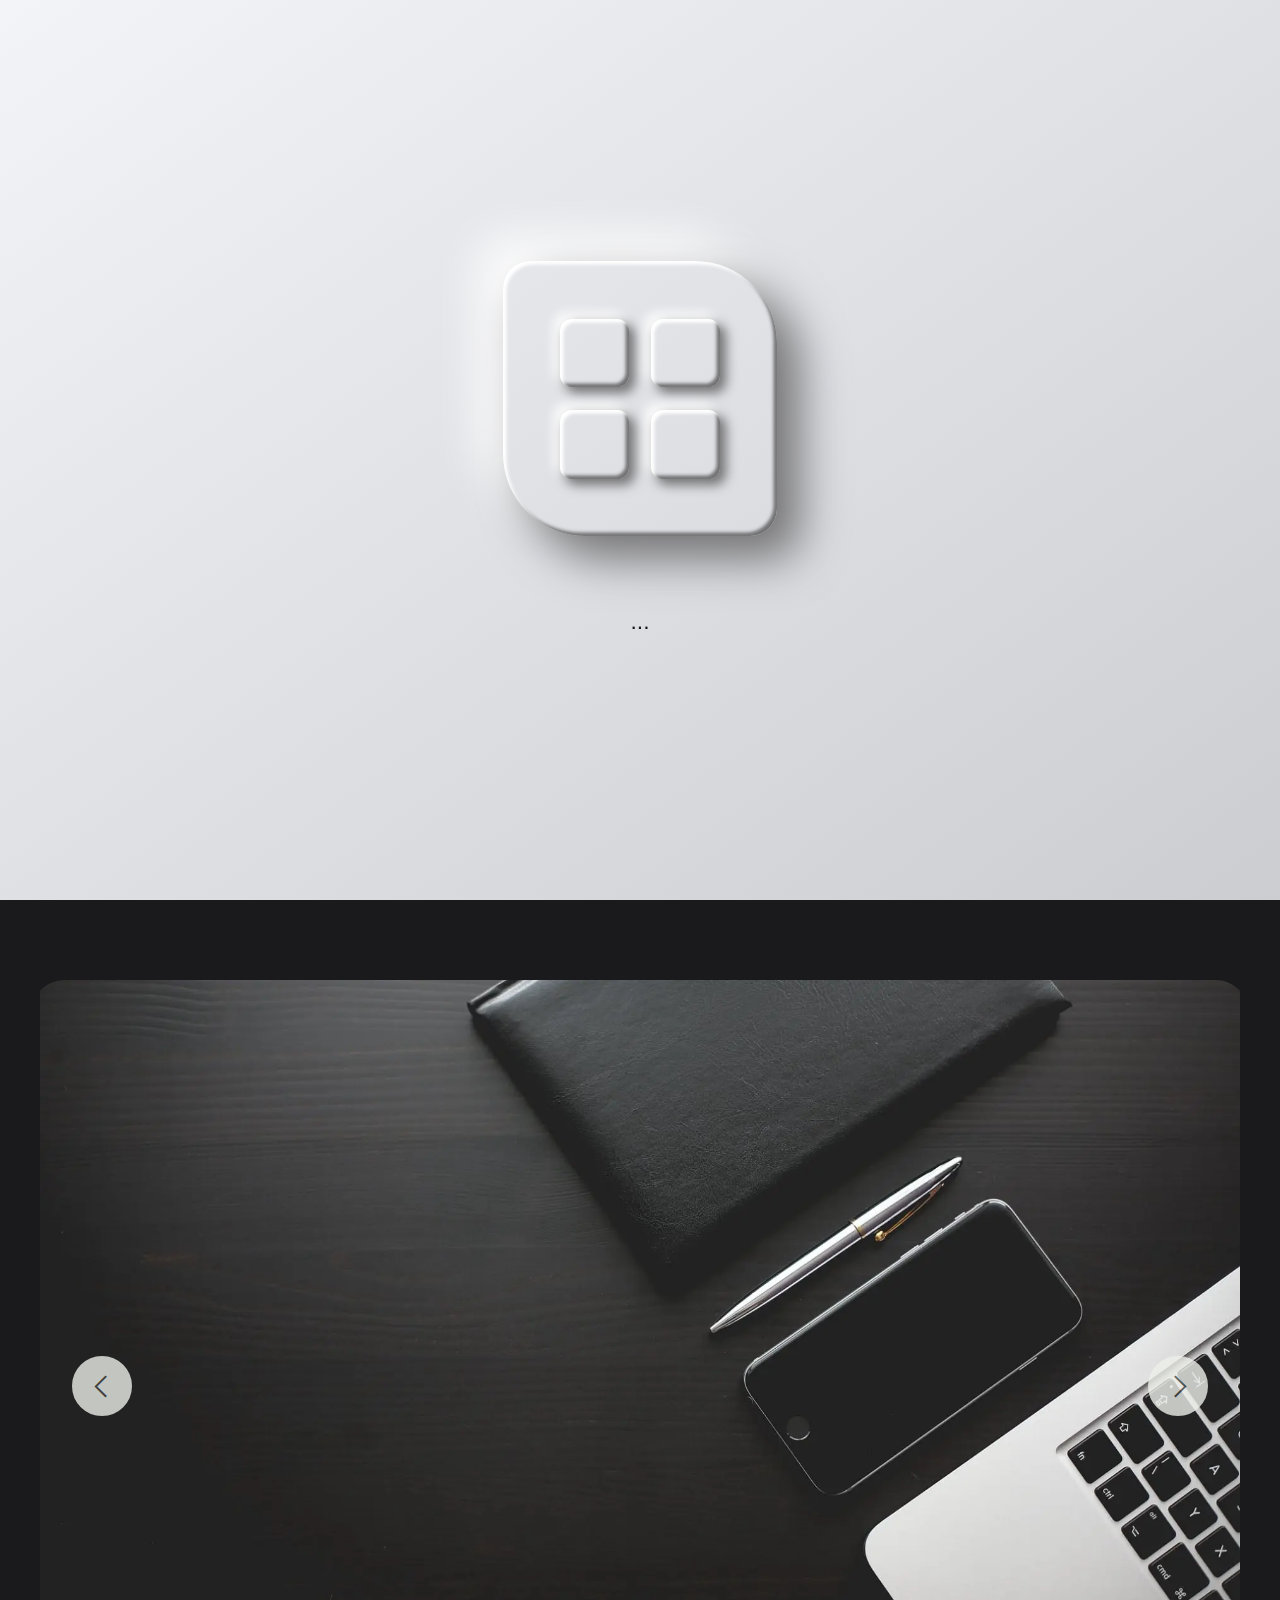
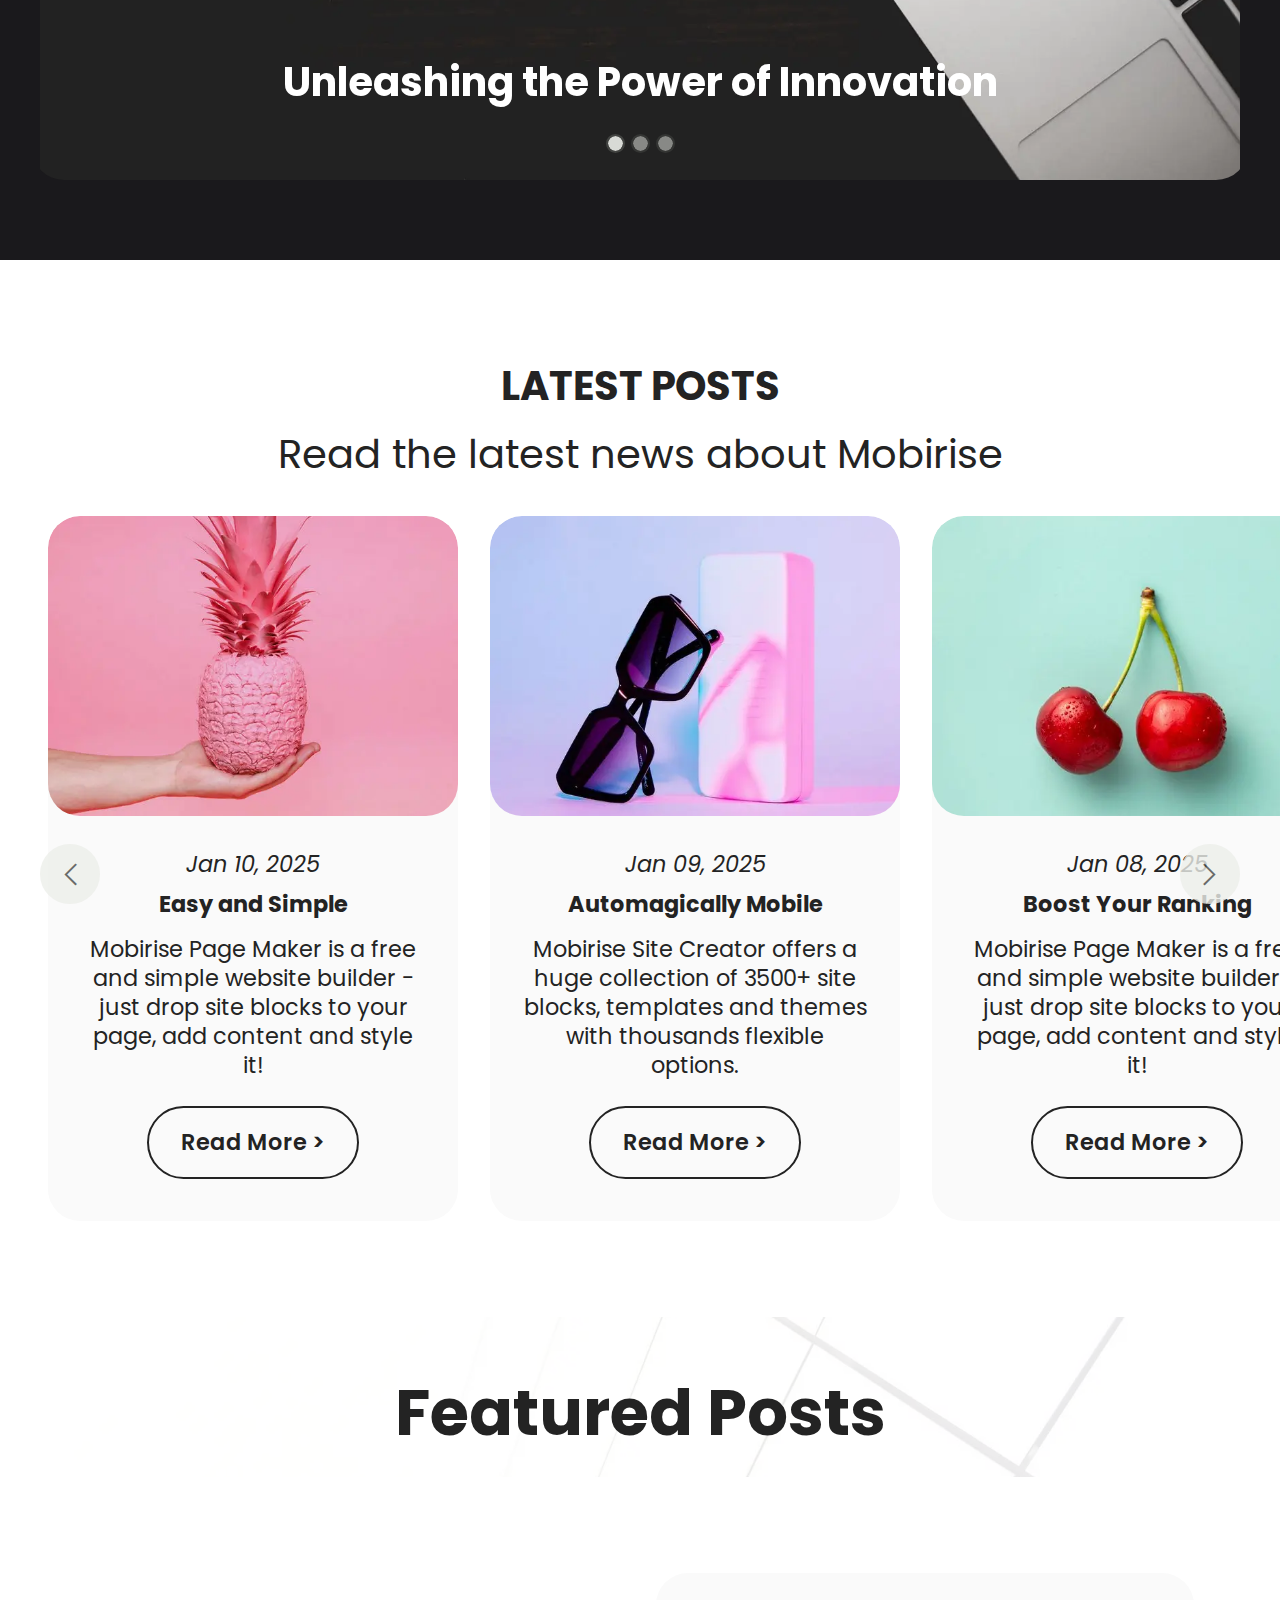
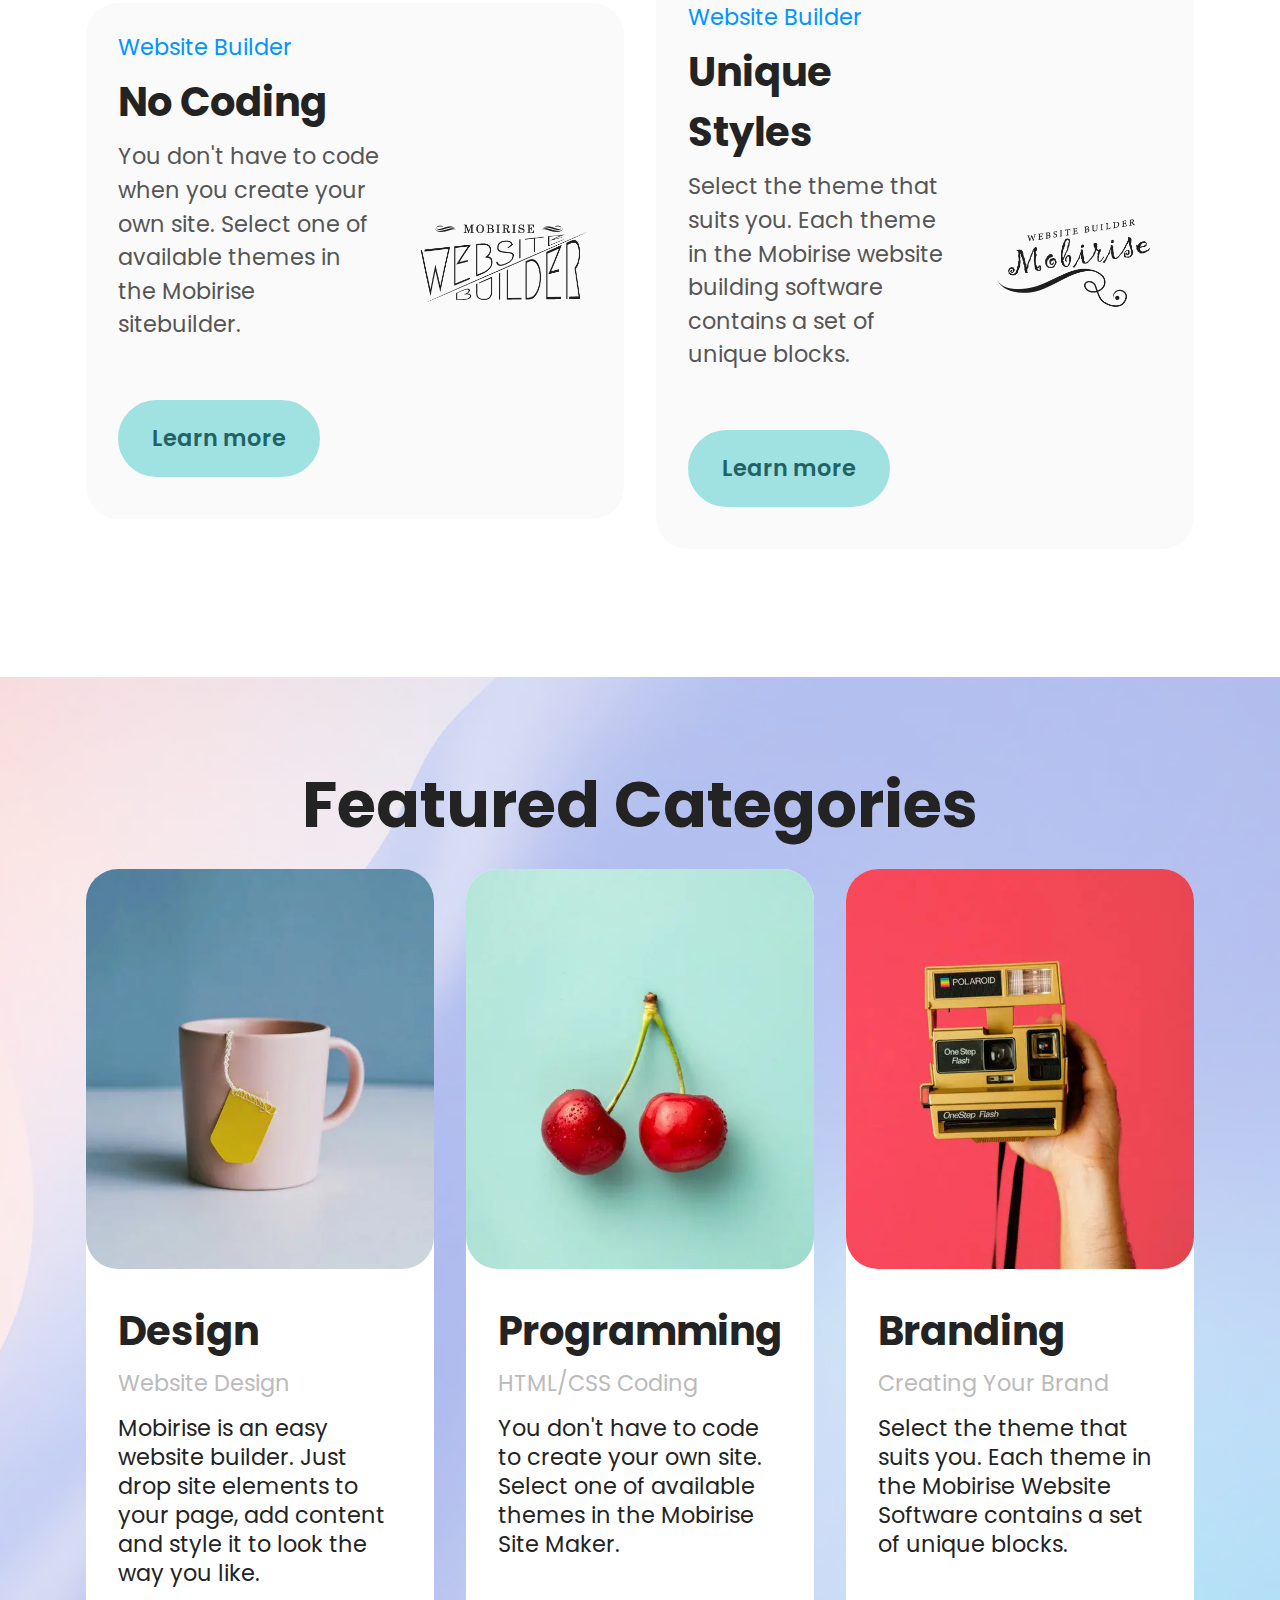
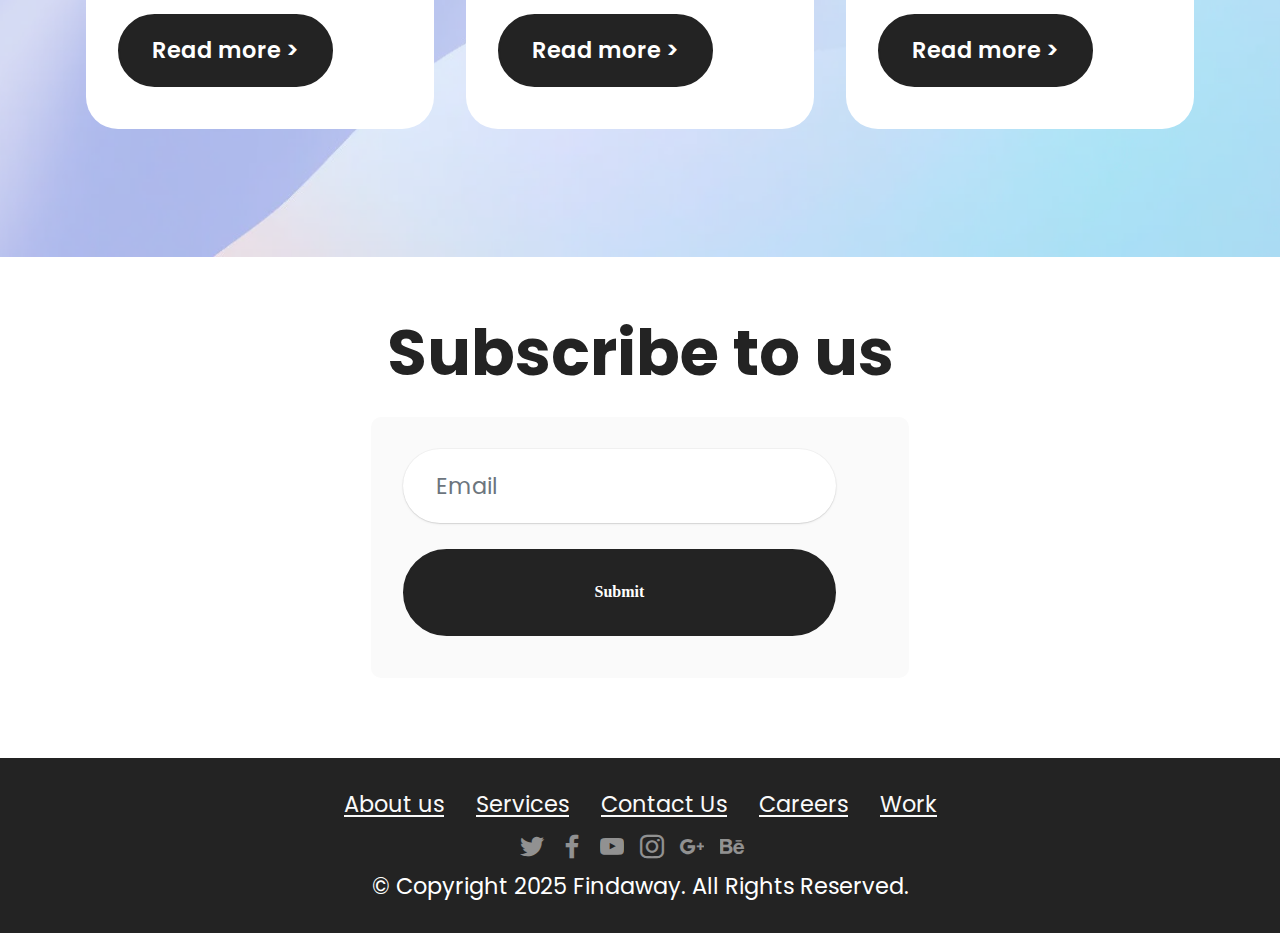
<file: index.html>
<!DOCTYPE html>
<html  >
<head>
  <!-- Site made with Mobirise Website Builder v5.9.6, https://mobirise.com -->
  <meta charset="UTF-8">
  <meta http-equiv="X-UA-Compatible" content="IE=edge">
  <meta name="generator" content="Mobirise v5.9.6, mobirise.com">
  <meta name="viewport" content="width=device-width, initial-scale=1, minimum-scale=1">
  <link rel="icon" href="favicon.ico" type="image/x-icon">
  <link rel="shortcut icon" href="favicon.ico" type="image/x-icon">
  
  <meta name="description" content="Discover daily inspiration and knowledge on our blog. Get your daily dose of valuable insights, fresh ideas, and informative content to brighten your day. Start exploring now!">
  
  
  <title>Daily Insights: Your Daily Dose of Inspiration and Knowledge</title>
  <link rel="stylesheet" href="assets/web/assets/mobirise-icons2/mobirise2.css">
  <link rel="stylesheet" href="assets/bootstrap/css/bootstrap.min.css">
  <link rel="stylesheet" href="assets/bootstrap/css/bootstrap-grid.min.css">
  <link rel="stylesheet" href="assets/bootstrap/css/bootstrap-reboot.min.css">
  <link rel="stylesheet" href="assets/animatecss/animate.css">
  <link rel="stylesheet" href="assets/dropdown/css/style.css">
  <link rel="stylesheet" href="assets/socicon/css/styles.css">
  <link rel="stylesheet" href="assets/theme/css/style.css">
  <link rel="preload" href="https://fonts.googleapis.com/css?family=Poppins:100,100i,200,200i,300,300i,400,400i,500,500i,600,600i,700,700i,800,800i,900,900i&display=swap" as="style" onload="this.onload=null;this.rel='stylesheet'">
  <noscript><link rel="stylesheet" href="https://fonts.googleapis.com/css?family=Poppins:100,100i,200,200i,300,300i,400,400i,500,500i,600,600i,700,700i,800,800i,900,900i&display=swap"></noscript>
  <link rel="preload" as="style" href="assets/mobirise/css/mbr-additional.css"><link rel="stylesheet" href="assets/mobirise/css/mbr-additional.css" type="text/css">

  
  
  
</head>
<body>
  
  <section data-bs-version="5.1" class="menu menu2 cid-tJS6tZXiPa" once="menu" id="menu02-0">
	

	<nav class="navbar navbar-dropdown navbar-expand-lg">
		<div class="container">
			<div class="navbar-brand">
				<span class="navbar-logo">
					<a href="index.html">
						<img src="assets/images/logo-96x58.webp" alt="Logo" style="height: 4rem;">
					</a>
				</span>
				
			</div>
			<button class="navbar-toggler" type="button" data-toggle="collapse" data-bs-toggle="collapse" data-target="#navbarSupportedContent" data-bs-target="#navbarSupportedContent" aria-controls="navbarNavAltMarkup" aria-expanded="false" aria-label="Toggle navigation">
				<div class="hamburger">
					<span></span>
					<span></span>
					<span></span>
					<span></span>
				</div>
			</button>
			<div class="collapse navbar-collapse" id="navbarSupportedContent">
				<ul class="navbar-nav nav-dropdown" data-app-modern-menu="true"><li class="nav-item">
						<a class="nav-link link text-black text-primary display-4" href="index.html#header5-1v">Home</a>
					</li>
					<li class="nav-item">
						<a class="nav-link link text-black text-primary display-4" href="index.html#features04-w" aria-expanded="false">Blogs</a>
					</li>
					<li class="nav-item">
						<a class="nav-link link text-black text-primary display-4" href="index.html#contacts02-9">Contacts</a>
					</li></ul>
				
				<div class="navbar-buttons mbr-section-btn"><a class="btn btn-primary display-4" href="index.html#form02-6">EXPLORE</a></div>
			</div>
		</div>
	</nav>
</section>

<section data-bs-version="5.1" class="header5 cid-tT9tFoHCVN mbr-fullscreen" id="header5-1v">

    

    
    

    <div class="container">
        <div class="row justify-content-end">
            <div class="col-12 col-lg-7">
                <h1 class="mbr-section-title mbr-fonts-style mbr-white mb-3 display-1"><strong>Discover, Learn, and Grow Daily</strong></h1>
                
                <p class="mbr-text mbr-fonts-style mbr-white display-7">
                    Explore a world of endless possibilities with our daily blog. Uncover new insights, acquire knowledge, and embark on a journey of personal growth every day. Start your daily dose of discovery now!</p>
                <div class="mbr-section-btn mt-3"><a class="btn btn-danger display-7" href="index.html">Explore More</a></div>
            </div>
        </div>
    </div>
</section>

<section data-bs-version="5.1" class="slider2 cid-tT9wdj2yCh" id="slider2-1y">
    

    
    <div class="container-fluid">
        <div class="row justify-content-center">
            <div class="col-12 col-md-10 col-lg-12">
                <div class="carousel slide carousel-fade" id="tTa1f99Gzp" data-ride="carousel" data-bs-ride="carousel" data-interval="3000" data-bs-interval="3000">
                    <ol class="carousel-indicators">
                        <li data-slide-to="0" data-bs-slide-to="0" class="active" data-target="#tTa1f99Gzp" data-bs-target="#tTa1f99Gzp"></li>
                        <li data-slide-to="1" data-bs-slide-to="1" data-target="#tTa1f99Gzp" data-bs-target="#tTa1f99Gzp"></li>
                        <li data-slide-to="2" data-bs-slide-to="2" data-target="#tTa1f99Gzp" data-bs-target="#tTa1f99Gzp"></li>
                    </ol>
                    <div class="carousel-inner">
                        <div class="carousel-item slider-image item active">
                            <div class="item-wrapper">
                                
                                <img class="d-block w-100" src="assets/images/mbr-1-1900x1267.webp" alt="Technology">
                                <div class="carousel-caption d-none d-md-block">
                                    <h5 class="mbr-section-subtitle mbr-fonts-style display-5"><strong>Unleashing the Power of Innovation</strong></h5>
                                    
                                </div>
                            </div>
                        </div>
                        <div class="carousel-item slider-image item">
                            <div class="item-wrapper">
                                
                                <img class="d-block w-100" src="assets/images/mbr-1920x1282.webp" alt="Earth">
                                <div class="carousel-caption d-none d-md-block">
                                    <h5 class="mbr-section-subtitle mbr-fonts-style display-5"><strong>Coding Chronicles: Navigating the Digital Realm</strong></h5>
                                    
                                </div>
                            </div>
                        </div>
                        <div class="carousel-item slider-image item">
                            <div class="item-wrapper">
                                
                                <img class="d-block w-100" src="assets/images/mbr-1900x1258.webp" alt="NEWYORK">
                                <div class="carousel-caption d-none d-md-block">
                                    <h5 class="mbr-section-subtitle mbr-fonts-style display-5"><strong>Nature's Wonders: Exploring the Beauty of the Natural World</strong></h5>
                                    
                                </div>
                            </div>
                        </div>
                    </div>
                    <a class="carousel-control carousel-control-prev" role="button" data-slide="prev" data-bs-slide="prev" href="#tTa1f99Gzp">
                        <span class="mobi-mbri mobi-mbri-arrow-prev" aria-hidden="true"></span>
                        <span class="sr-only visually-hidden">Previous</span>
                    </a>
                    <a class="carousel-control carousel-control-next" role="button" data-slide="next" data-bs-slide="next" href="#tTa1f99Gzp">
                        <span class="mobi-mbri mobi-mbri-arrow-next" aria-hidden="true"></span>
                        <span class="sr-only visually-hidden">Next</span>
                    </a>
                </div>
            </div>
        </div>
    </div>
</section>

<section data-bs-version="5.1" class="slider6 mbr-embla cid-tT9I9swnXl" id="slider6-21">
    
    
    <div class="position-relative">
        <div class="mbr-section-head">
            <h4 class="mbr-section-title mbr-fonts-style align-center mb-0 display-5"><strong>LATEST POSTS</strong></h4>
            <h5 class="mbr-section-subtitle mbr-fonts-style align-center mb-0 mt-2 display-5">Read the latest news about Mobirise</h5>
        </div>
        <div class="embla mt-4" data-skip-snaps="true" data-align="center" data-contain-scroll="trimSnaps" data-auto-play-interval="5" data-draggable="true">
            <div class="embla__viewport container-fluid">
                <div class="embla__container">
                    <div class="embla__slide slider-image item" style="margin-left: 1rem; margin-right: 1rem;">
                        <div class="slide-content">
                            <div class="item-wrapper">
                                <div class="item-img">
                                    <img src="assets/images/product5.webp" alt="Mobirise Website Builder" title="">
                                </div>
                            </div>
                            <div class="item-content">
                                <h5 class="item-title mbr-fonts-style display-4"><em>Jan 10, 2025</em></h5>
                                <h6 class="item-subtitle mbr-fonts-style mt-1 display-7"><strong>Easy and Simple</strong></h6>
                                <p class="mbr-text mbr-fonts-style mt-3 display-7">Mobirise Page Maker is a free and simple
                                    website builder - just drop site blocks to your page, add content and style it!</p>
                            </div>
                            <div class="mbr-section-btn item-footer mt-2"><a href="" class="btn item-btn btn-primary-outline display-7" target="_blank">Read More &gt;</a></div>
                        </div>
                    </div>
                    <div class="embla__slide slider-image item" style="margin-left: 1rem; margin-right: 1rem;">
                        <div class="slide-content">
                            <div class="item-wrapper">
                                <div class="item-img">
                                    <img src="assets/images/product4.webp" alt="Mobirise Website Builder" title="">
                                </div>
                            </div>
                            <div class="item-content">
                                <h5 class="item-title mbr-fonts-style display-4"><em>Jan 09, 2025</em></h5>
                                <h6 class="item-subtitle mbr-fonts-style mt-1 display-7"><strong>Automagically Mobile</strong>
                                </h6>
                                <p class="mbr-text mbr-fonts-style mt-3 display-7">Mobirise Site Creator offers a huge
                                    collection of 3500+ site blocks, templates and themes with thousands flexible options. <br>
                                </p>
                            </div>
                            <div class="mbr-section-btn item-footer mt-2"><a href="" class="btn item-btn btn-primary-outline display-7" target="_blank">Read More &gt;</a></div>
                        </div>
                    </div>
                    <div class="embla__slide slider-image item" style="margin-left: 1rem; margin-right: 1rem;">
                        <div class="slide-content">
                            <div class="item-wrapper">
                                <div class="item-img">
                                    <img src="assets/images/product3.webp" alt="Mobirise Website Builder" title="">
                                </div>
                            </div>
                            <div class="item-content">
                                <h5 class="item-title mbr-fonts-style display-4"><em>Jan 08, 2025</em></h5>
                                <h6 class="item-subtitle mbr-fonts-style mt-1 display-7"><strong>Boost Your Ranking</strong></h6>
                                <p class="mbr-text mbr-fonts-style mt-3 display-7">Mobirise Page Maker is a free and simple
                                    website builder - just drop site blocks to your page, add content and style it!</p>
                            </div>
                            <div class="mbr-section-btn item-footer mt-2"><a href="" class="btn item-btn btn-primary-outline display-7" target="_blank">Read More &gt;</a></div>
                        </div>
                    </div>
                    <div class="embla__slide slider-image item" style="margin-left: 1rem; margin-right: 1rem;">
                        <div class="slide-content">
                            <div class="item-wrapper">
                                <div class="item-img">
                                    <img src="assets/images/product4.webp" alt="Mobirise Website Builder" title="">
                                </div>
                            </div>
                            <div class="item-content">
                                <h5 class="item-title mbr-fonts-style display-4"><em>Jan 08, 2025</em></h5>
                                <h6 class="item-subtitle mbr-fonts-style mt-1 display-7"><strong>Boost Your Ranking</strong></h6>
                                <p class="mbr-text mbr-fonts-style mt-3 display-7">Mobirise Page Maker is a free and simple
                                    website builder - just drop site blocks to your page, add content and style it!</p>
                            </div>
                            <div class="mbr-section-btn item-footer mt-2"><a href="" class="btn item-btn btn-primary-outline display-7" target="_blank">Read More &gt;</a></div>
                        </div>
                    </div>
                </div>
            </div>
            <button class="embla__button embla__button--prev">
                <span class="mobi-mbri mobi-mbri-arrow-prev mbr-iconfont" aria-hidden="true"></span>
                <span class="sr-only visually-hidden visually-hidden">Previous</span>
            </button>
            <button class="embla__button embla__button--next">
                <span class="mobi-mbri mobi-mbri-arrow-next mbr-iconfont" aria-hidden="true"></span>
                <span class="sr-only visually-hidden visually-hidden">Next</span>
            </button>
        </div>
    </div>
</section>

<section data-bs-version="5.1" class="content4 cid-tT9NckKSol" id="content4-24">
    

    
    <div class="mbr-overlay" style="opacity: 0.7; background-color: rgb(255, 255, 255);">
    </div>
    <div class="container">
        <div class="row justify-content-center">
            <div class="title col-md-12 col-lg-11">
                <h3 class="mbr-section-title mbr-fonts-style align-center mb-4 display-2"><strong>Featured Posts</strong></h3>
                
                
            </div>
        </div>
    </div>
</section>

<section data-bs-version="5.1" class="features5 cid-tT9MPZppI7" id="features5-22">

    

    
    
    <div class="container">
        <div class="row">
            <div class="item features-without-image mb-4 col-12 col-md-6">
                <div class="item-wrapper">
                    <div class="row">
                        <div class="col-12 col-md-7">
                            <div class="text-wrapper">
                                <h6 class="card-subtitle mbr-fonts-style mb-2 display-4">
                                    Website Builder
                                </h6>
                                <h5 class="card-title mbr-fonts-style display-5">
                                    <strong>No Coding</strong>
                                </h5>
                                <p class="mbr-text mbr-fonts-style mb-5 display-4">You don't have to code when you create your own site. Select one of available themes in the Mobirise sitebuilder.</p>
                                <div class="mbr-section-btn">
                                    <a href="#" class="btn btn-warning display-4">Learn more</a>
                                </div>
                            </div>
                        </div>
                        <div class="col-12 col-md-5">
                            <div class="img-wrapper">
                                <img src="assets/images/1.webp" alt="Mobirise Website Builder">
                            </div>
                        </div>
                    </div>
                </div>
            </div>
            <div class="item features-without-image mb-4 col-12 col-md-6">
                <div class="item-wrapper">
                    <div class="row">
                        <div class="col-12 col-md-7">
                            <div class="text-wrapper">
                                <h6 class="card-subtitle mbr-fonts-style mb-2 display-4">
                                    Website Builder
                                </h6>
                                <h5 class="card-title mbr-fonts-style display-5">
                                    <strong>Unique Styles</strong>
                                </h5>
                                <p class="mbr-text mbr-fonts-style mb-5 display-4">Select the theme that suits you. Each theme in the Mobirise website building software contains a set of unique blocks.</p>
                                <div class="mbr-section-btn">
                                    <a href="#" class="btn btn-warning display-4">Learn more</a>
                                </div>
                            </div>
                        </div>
                        <div class="col-12 col-md-5">
                            <div class="img-wrapper">
                                <img src="assets/images/3.webp" alt="Mobirise Website Builder">
                            </div>
                        </div>
                    </div>
                </div>
            </div>
        </div>
    </div>
</section>

<section data-bs-version="5.1" class="features4 cid-tT9OASs15y" id="features4-28">
    
    <div class="mbr-overlay"></div>
    <div class="container">
        <div class="mbr-section-head">
            <h4 class="mbr-section-title mbr-fonts-style align-center mb-0 display-2"><strong>Featured Categories</strong></h4>
            
        </div>
        <div class="row mt-4">
            <div class="item features-image сol-12 col-md-6 col-lg-4">
                <div class="item-wrapper">
                    <div class="item-img">
                        <img src="assets/images/product2.webp" alt="Mobirise Website Builder" title="">
                    </div>
                    <div class="item-content">
                        <h5 class="item-title mbr-fonts-style display-5"><strong>Design</strong></h5>
                        <h6 class="item-subtitle mbr-fonts-style mt-1 display-7">Website Design</h6>
                        <p class="mbr-text mbr-fonts-style mt-3 display-7">Mobirise is an easy website builder. Just
                            drop site elements to your page, add content and style it to look the way you like.</p>
                    </div>
                    <div class="mbr-section-btn item-footer mt-2"><a href="" class="btn item-btn btn-black display-7" target="_blank">Read more &gt;</a></div>
                </div>
            </div>
            <div class="item features-image сol-12 col-md-6 col-lg-4">
                <div class="item-wrapper">
                    <div class="item-img">
                        <img src="assets/images/product3.webp" alt="Mobirise Website Builder" title="">
                    </div>
                    <div class="item-content">
                        <h5 class="item-title mbr-fonts-style display-5"><strong>Programming</strong></h5>
                        <h6 class="item-subtitle mbr-fonts-style mt-1 display-7">
                            HTML/CSS Coding</h6>
                        <p class="mbr-text mbr-fonts-style mt-3 display-7">You don't have to code to create your own
                            site. Select one of available themes in the Mobirise Site Maker.</p>
                    </div>
                    <div class="mbr-section-btn item-footer mt-2"><a href="" class="btn item-btn btn-black display-7" target="_blank">Read more &gt;</a></div>
                </div>
            </div>
            <div class="item features-image сol-12 col-md-6 col-lg-4">
                <div class="item-wrapper">
                    <div class="item-img">
                        <img src="assets/images/product1.webp" alt="Mobirise Website Builder" title="">
                    </div>
                    <div class="item-content">
                        <h5 class="item-title mbr-fonts-style display-5"><strong>Branding</strong></h5>
                        <h6 class="item-subtitle mbr-fonts-style mt-1 display-7">Creating Your Brand</h6>
                        <p class="mbr-text mbr-fonts-style mt-3 display-7">Select the theme that suits you. Each theme
                            in the Mobirise Website Software contains a set of unique blocks.<br></p>
                    </div>
                    <div class="mbr-section-btn item-footer mt-2"><a href="" class="btn item-btn btn-black display-7" target="_blank">Read more &gt;</a></div>
                </div>
            </div>

        </div>
    </div>
</section>

<section data-bs-version="5.1" class="form9 cid-tT9PJndBnu" id="form9-2a">
    <div class="container">
        <div class="mbr-section-head">
            <h3 class="mbr-section-title mbr-fonts-style align-center mb-0 display-2">
                <strong>Subscribe to us</strong>
            </h3>
        </div>
        <div class="row justify-content-center mt-4">
            <div class="col-lg-6 mx-auto mbr-form" data-form-type="formoid">
                <form action="https://#/" method="POST" class="mbr-form form-with-styler mx-auto" data-form-title="Form Name">
                    <input type="hidden" name="email" data-form-email="true" value="U+G6Lk2ozw2y8XDtKE/aqG1wlePYz0ZFM7pTRjRhndsjADEZS/vJhSIwHyjw3Bdg/W3xcbIzFlq7gE8T6KSxAh5WB1ah3tSbjI6FvLjp0gGqjjRV90VLFxVA72SSLUSR">
                    <div class="row">
                        <div hidden="hidden" data-form-alert="" class="alert alert-success col-12">Thanks for filling out the form!</div>
                        <div hidden="hidden" data-form-alert-danger="" class="alert alert-danger col-12">Oops...! some problem!</div>
                    </div>
                    <div class="dragArea row">
                        <div class="col-lg-11 col-md-14 col-sm-12 form-group mb-3">
                            <input type="email" name="email" placeholder="Email" data-form-field="email" class="form-control" value="" id="email-form9-2a">
                        </div>
                        <div class="col-lg-11 col-md-14 col-sm-12 mbr-section-btn align-content">
                            <button type="submit" class="btn btn-primary display-10 btn-block">Submit</button> <!-- Make the button size the same and use 'btn-block' to make it a block element -->
                        </div>
                    </div>
                </form>
            </div>
        </div>
    </div>
</section>



<section data-bs-version="5.1" class="footer3 cid-tT9QCIleMk" once="footers" id="footer3-2b">

    

    

    <div class="container">
        <div class="media-container-row align-center mbr-white">
            <div class="row row-links">
                <ul class="foot-menu">
                    
                    
                    
                    
                    
                <li class="foot-menu-item mbr-fonts-style display-7">
                        <a class="text-white" href="#" target="_blank">About us</a>
                    </li><li class="foot-menu-item mbr-fonts-style display-7">
                        <a class="text-white" href="#" target="_blank">Services</a>
                    </li><li class="foot-menu-item mbr-fonts-style display-7">
                        <a class="text-white" href="#" target="_blank">Contact Us</a>
                    </li><li class="foot-menu-item mbr-fonts-style display-7">
                        <a class="text-white" href="#" target="_blank">Careers</a>
                    </li><li class="foot-menu-item mbr-fonts-style display-7">
                        <a class="text-white" href="#" target="_blank">Work</a>
                    </li></ul>
            </div>
            <div class="row social-row">
                <div class="social-list align-right pb-2">
                    
                    
                    
                    
                    
                    
                <div class="soc-item">
                        <a href="https://twitter.com/murtuss" target="_blank">
                            <span class="mbr-iconfont mbr-iconfont-social socicon-twitter socicon"></span>
                        </a>
                    </div><div class="soc-item">
                        <a href="https://www.facebook.com/murtazaalisuratwala" target="_blank">
                            <span class="mbr-iconfont mbr-iconfont-social socicon-facebook socicon"></span>
                        </a>
                    </div><div class="soc-item">
                        <a href="https://www.youtube.com/" target="_blank">
                            <span class="mbr-iconfont mbr-iconfont-social socicon-youtube socicon"></span>
                        </a>
                    </div><div class="soc-item">
                        <a href="https://instagram.com/king_murtuss" target="_blank">
                            <span class="mbr-iconfont mbr-iconfont-social socicon-instagram socicon"></span>
                        </a>
                    </div><div class="soc-item">
                        <a href="http://google.com" target="_blank">
                            <span class="mbr-iconfont mbr-iconfont-social socicon-googleplus socicon"></span>
                        </a>
                    </div><div class="soc-item">
                        <a href="https://www.behance.net/murtazasuratwa" target="_blank">
                            <span class="mbr-iconfont mbr-iconfont-social socicon-behance socicon"></span>
                        </a>
                    </div></div>
            </div>
            <div class="row row-copirayt">
                <p class="mbr-text mb-0 mbr-fonts-style mbr-white align-center display-7">
                    © Copyright 2025 Findaway. All Rights Reserved.
                </p>
            </div>
        </div>
    </div>
<!-- </section><section class="display-5" style="padding: 0;align-items: center;justify-content: center;flex-wrap: wrap;    align-content: center;display: flex;position: relative;height: 4rem;"><a href="#/3099899" style="flex: 1 1;height: 4rem;position: absolute;width: 100%;z-index: 1;"><img alt="" style="height: 4rem;" src="[data-uri]"></a><p style="margin: 0;text-align: center;" class="display-7">&#8204;</p><a style="z-index:1" href="https://mobirise.com/html-editor.html">HTML Editor</a></section><script src="assets/bootstrap/js/bootstrap.bundle.min.js"></script>  <script src="assets/smoothscroll/smooth-scroll.js"></script>  <script src="assets/ytplayer/index.js"></script>  <script src="assets/dropdown/js/navbar-dropdown.js"></script>  <script src="assets/embla/embla.min.js"></script>  <script src="assets/embla/script.js"></script>  <script src="assets/theme/js/script.js"></script>  <script src="assets/formoid/formoid.min.js"></script>  
   -->
  
 <div id="scrollToTop" class="scrollToTop mbr-arrow-up"><a style="text-align: center;"><i class="mbr-arrow-up-icon mbr-arrow-up-icon-cm cm-icon cm-icon-smallarrow-up"></i></a></div>
    <input name="animation" type="hidden">
    <script src="preloader.js"></script>
  </body>
</html>
</file>
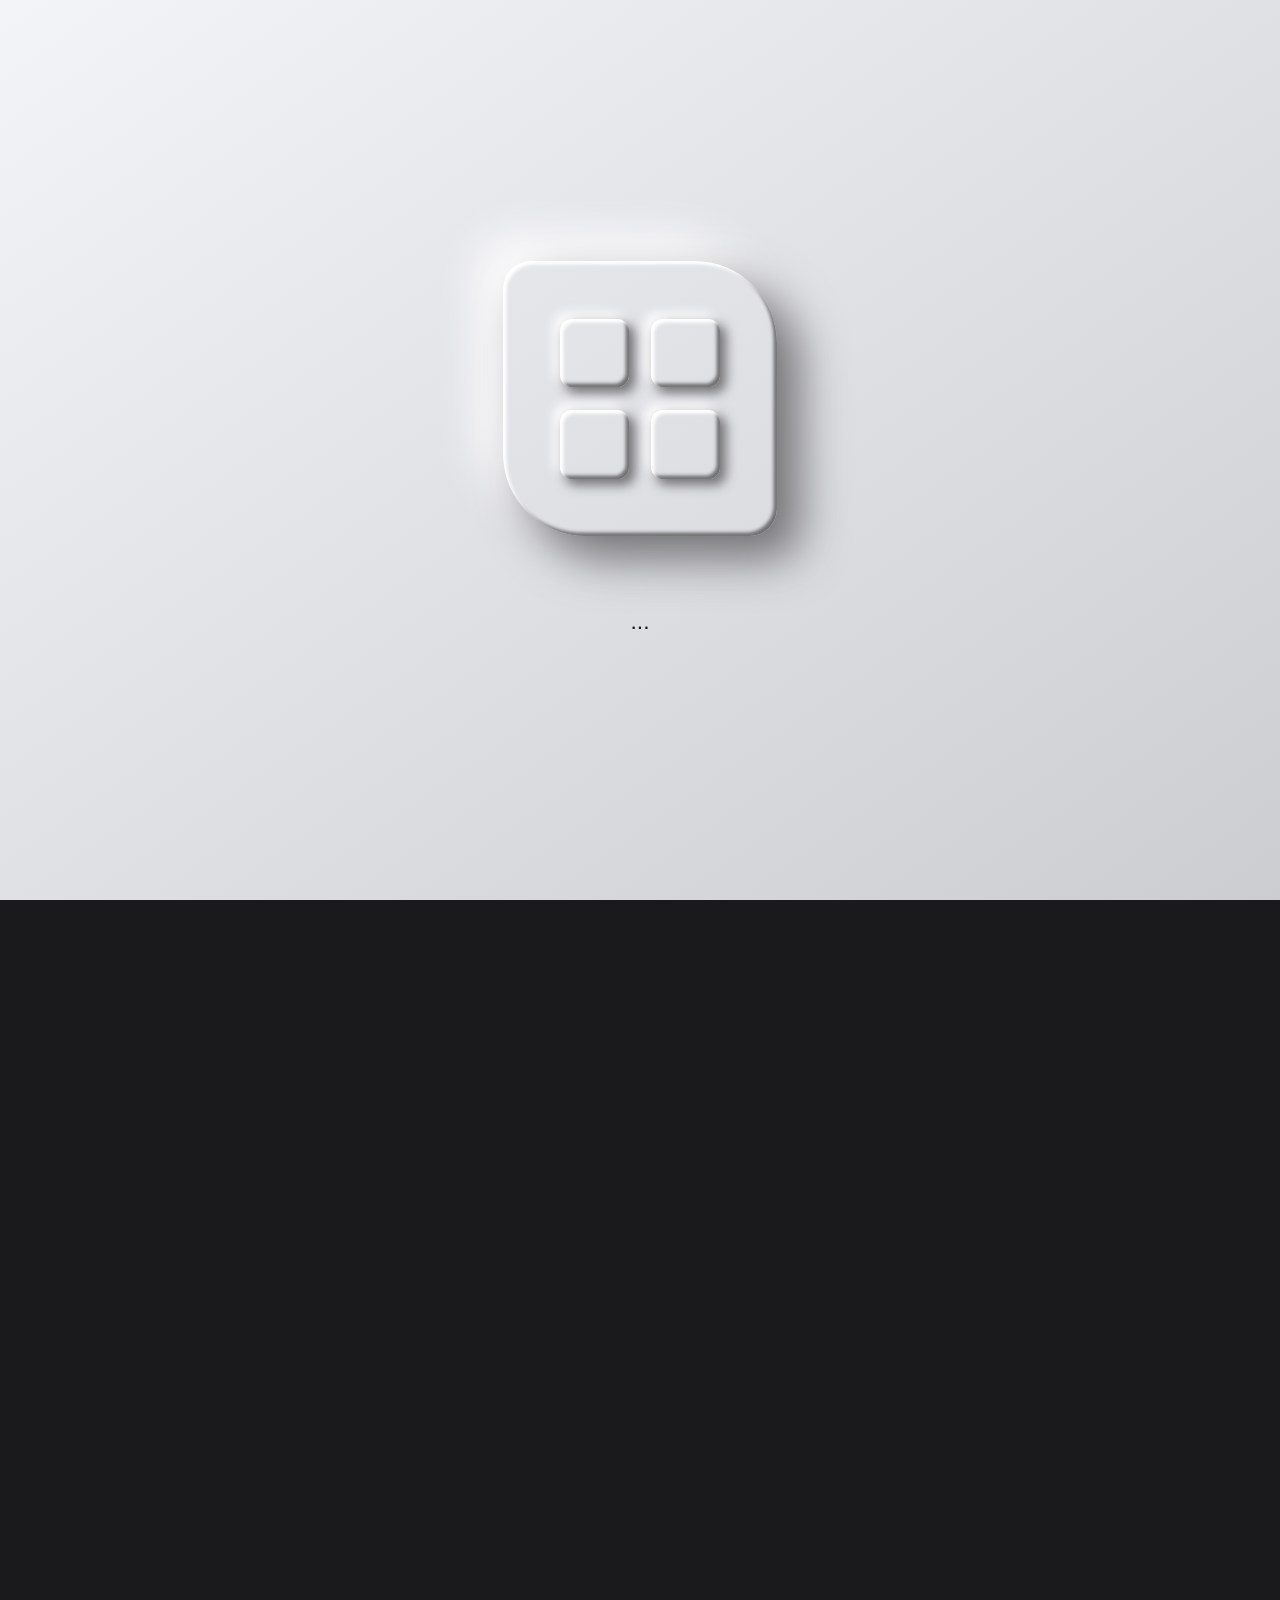
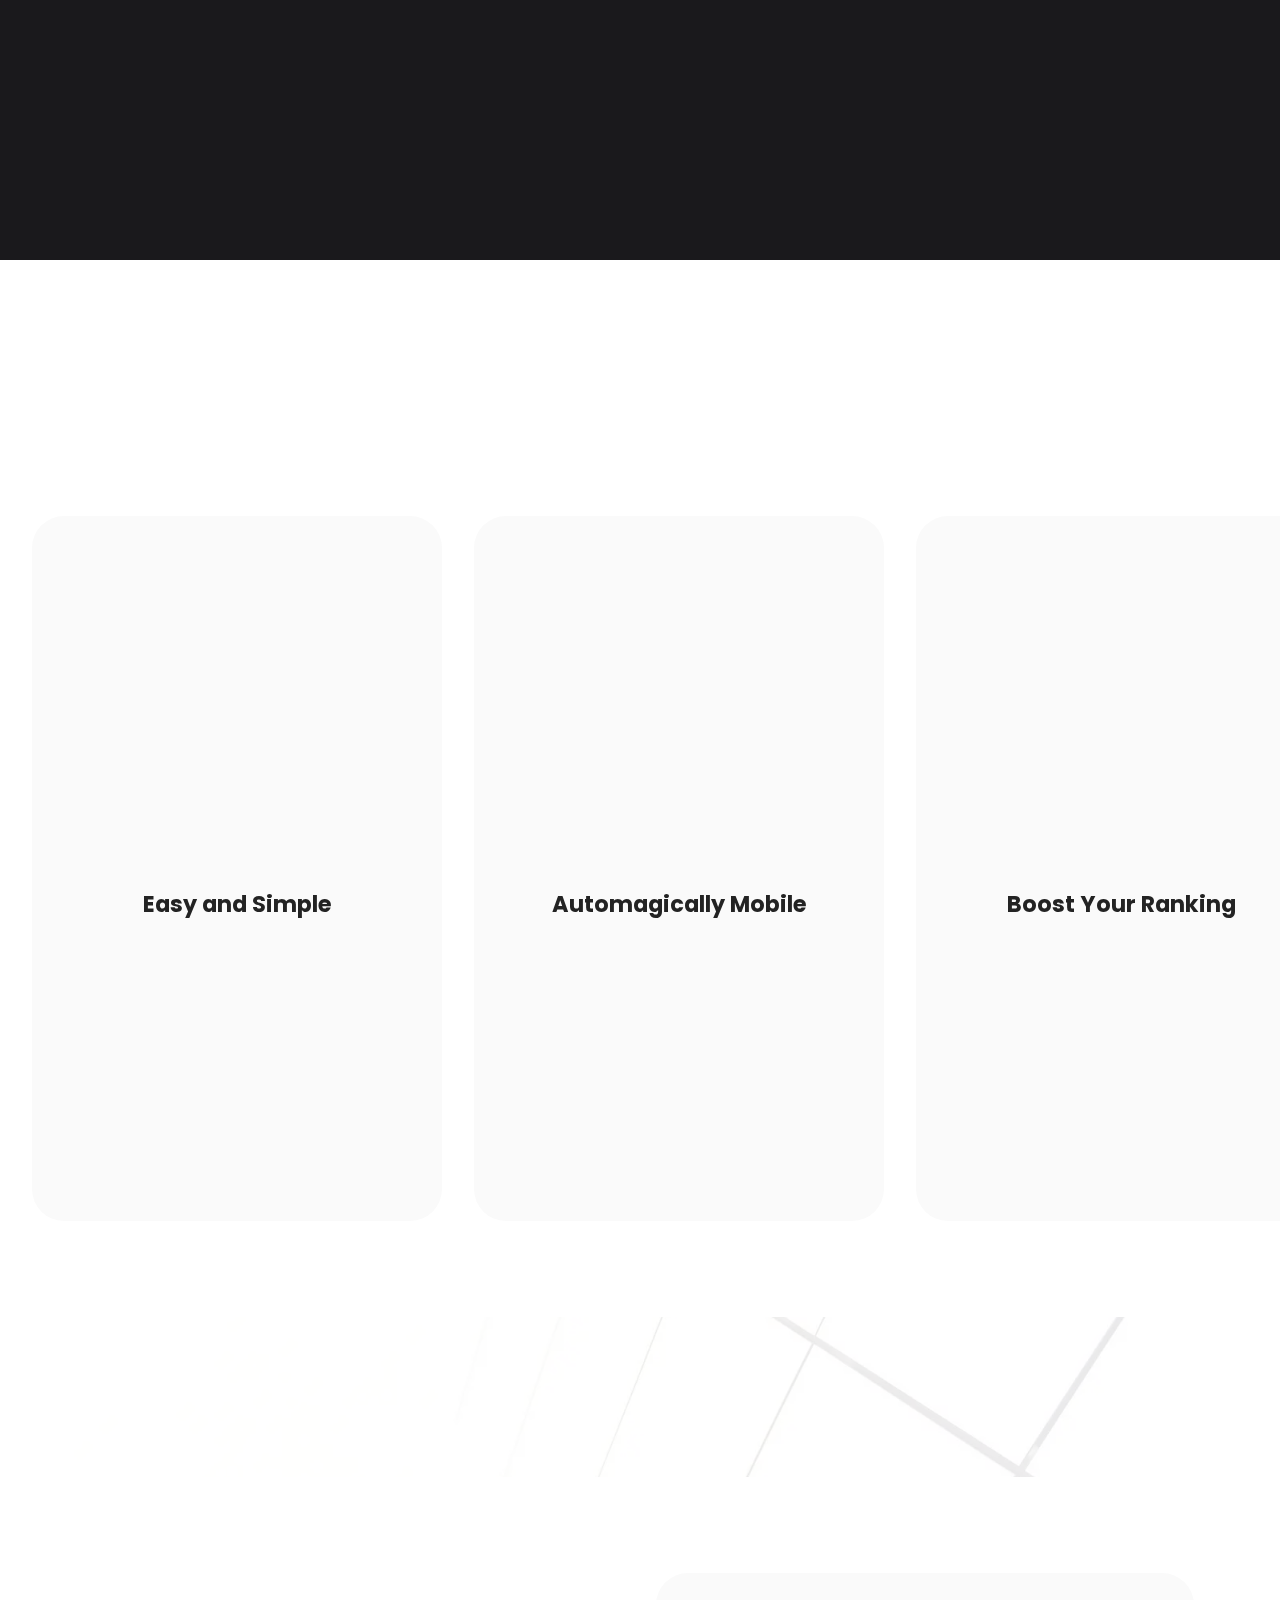
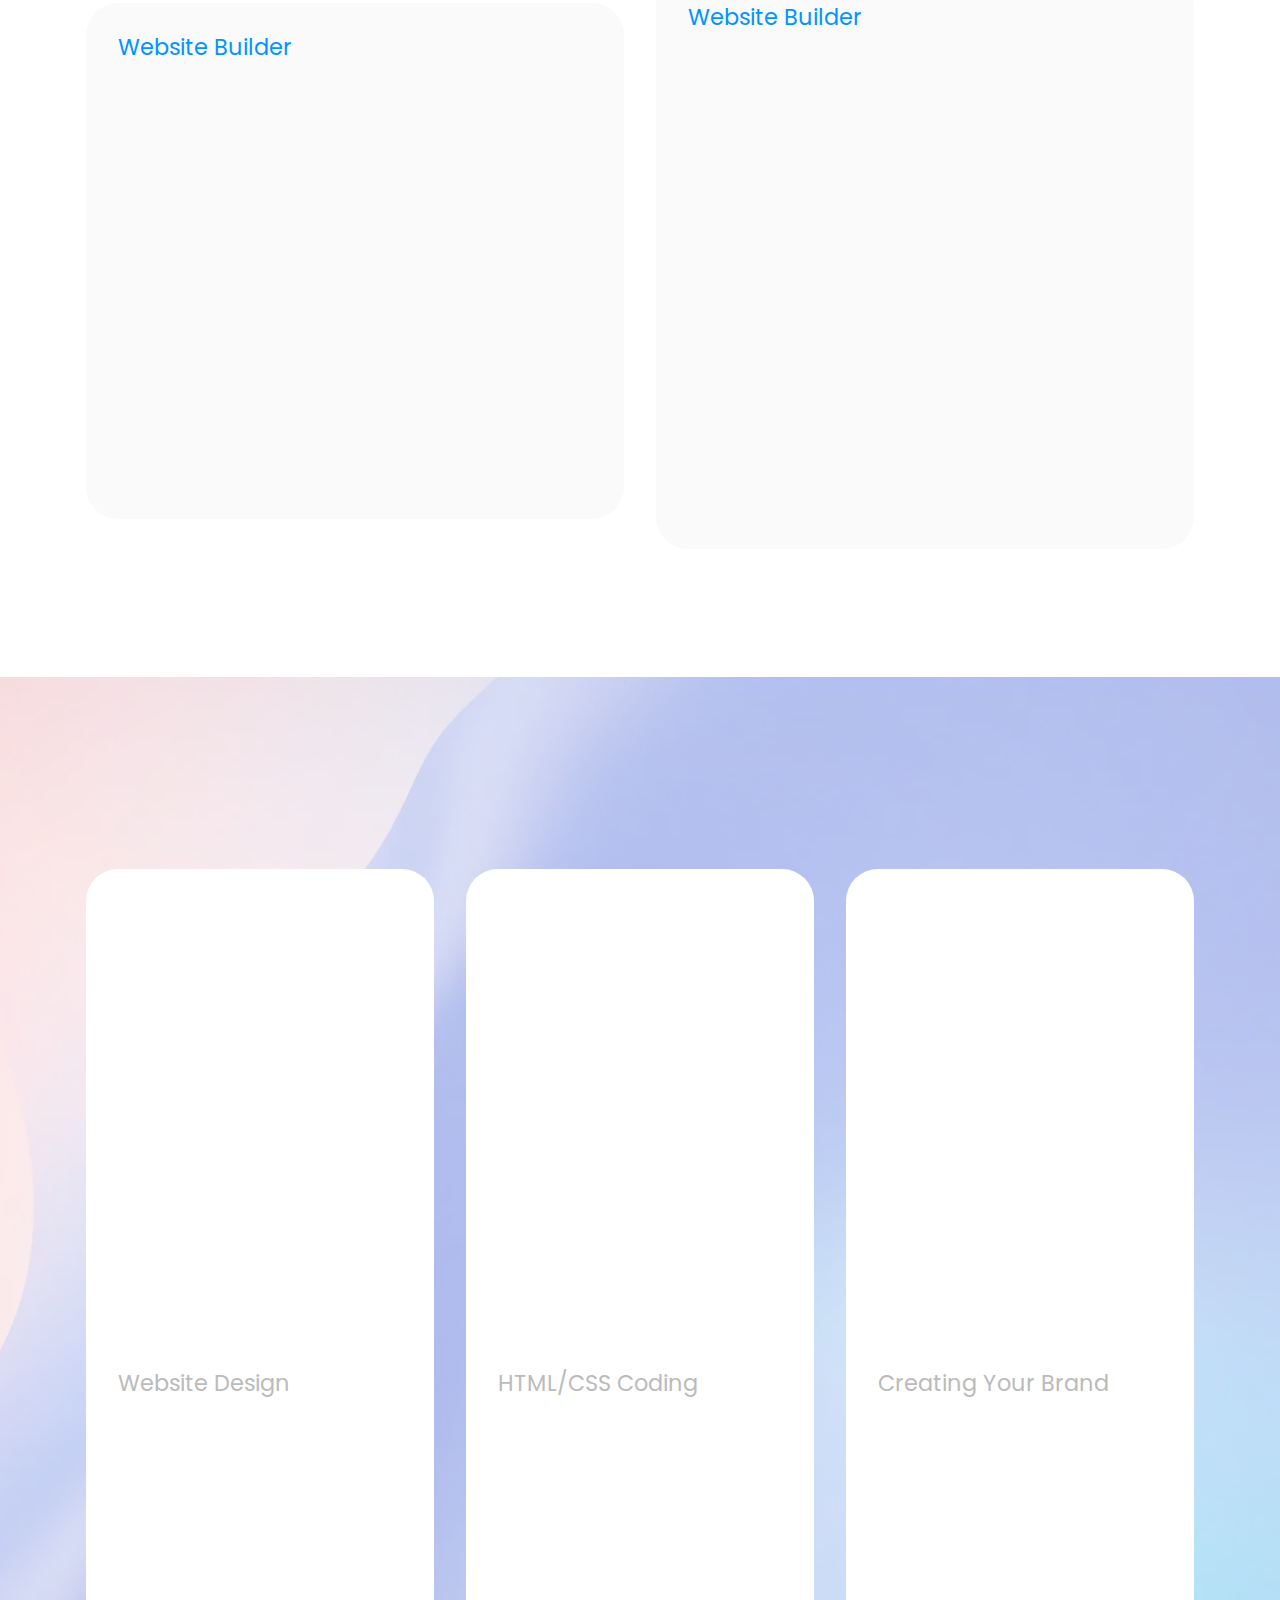
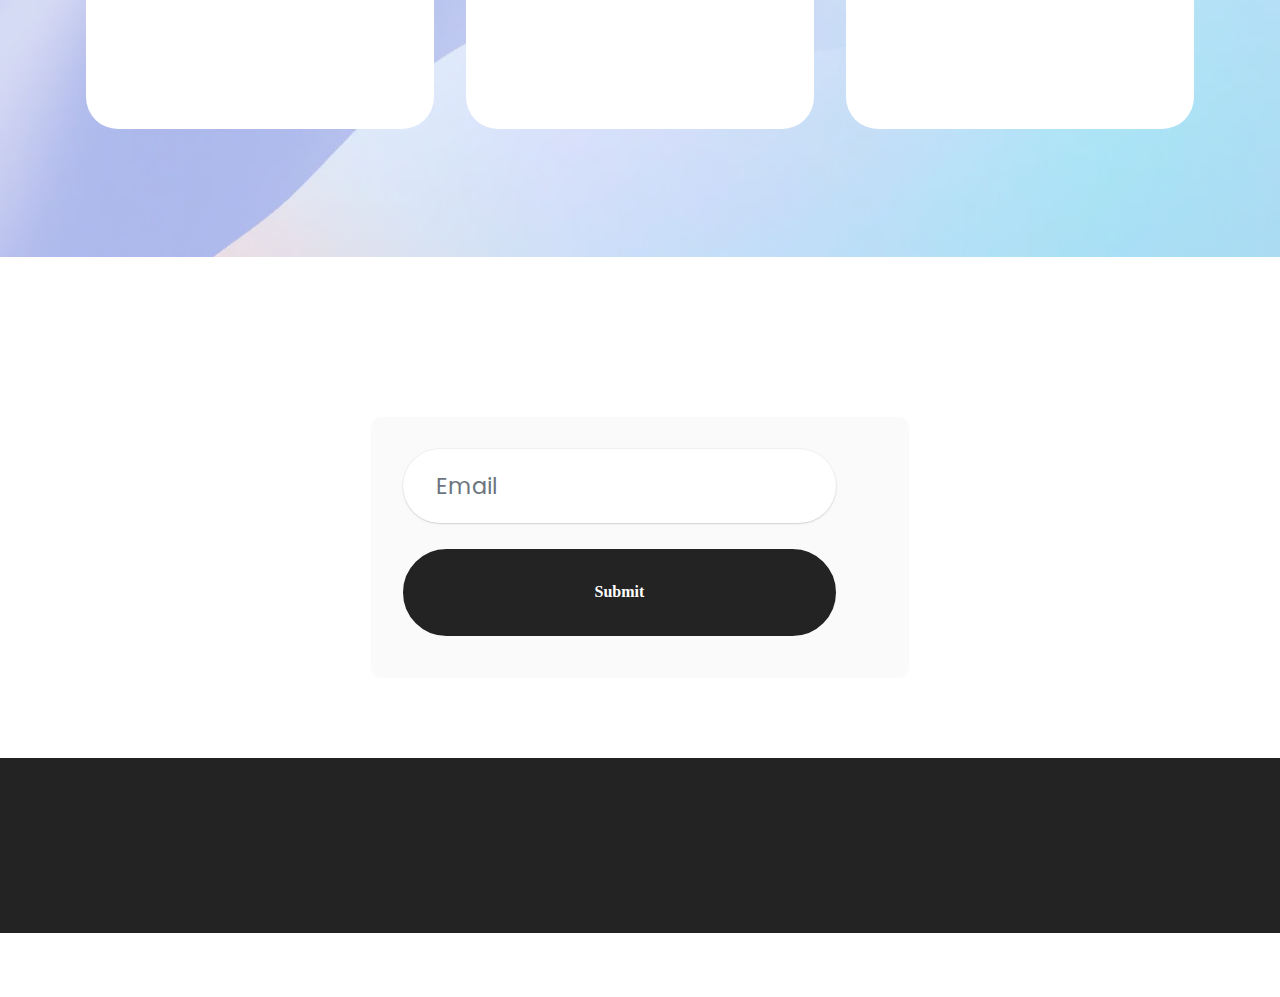
<file: finalize home page/index.html>
<!DOCTYPE html>
<html  >
<head>
  <!-- Site made with Mobirise Website Builder v5.9.6, https://mobirise.com -->
  <meta charset="UTF-8">
  <meta http-equiv="X-UA-Compatible" content="IE=edge">
  <meta name="generator" content="Mobirise v5.9.6, mobirise.com">
  <meta name="viewport" content="width=device-width, initial-scale=1, minimum-scale=1">
  <link rel="shortcut icon" href="assets/images/andrew-tate-770x435-128x72.png" type="image/x-icon">
  <meta name="description" content="Discover daily inspiration and knowledge on our blog. Get your daily dose of valuable insights, fresh ideas, and informative content to brighten your day. Start exploring now!">
  
  
  <title>Daily Insights: Your Daily Dose of Inspiration and Knowledge</title>
  <link rel="stylesheet" href="assets/web/assets/mobirise-icons2/mobirise2.css">
  <link rel="stylesheet" href="assets/bootstrap/css/bootstrap.min.css">
  <link rel="stylesheet" href="assets/bootstrap/css/bootstrap-grid.min.css">
  <link rel="stylesheet" href="assets/bootstrap/css/bootstrap-reboot.min.css">
  <link rel="stylesheet" href="assets/animatecss/animate.css">
  <link rel="stylesheet" href="assets/dropdown/css/style.css">
  <link rel="stylesheet" href="assets/socicon/css/styles.css">
  <link rel="stylesheet" href="assets/theme/css/style.css">
  <link rel="preload" href="https://fonts.googleapis.com/css?family=Poppins:100,100i,200,200i,300,300i,400,400i,500,500i,600,600i,700,700i,800,800i,900,900i&display=swap" as="style" onload="this.onload=null;this.rel='stylesheet'">
  <noscript><link rel="stylesheet" href="https://fonts.googleapis.com/css?family=Poppins:100,100i,200,200i,300,300i,400,400i,500,500i,600,600i,700,700i,800,800i,900,900i&display=swap"></noscript>
  <link rel="preload" as="style" href="assets/mobirise/css/mbr-additional.css"><link rel="stylesheet" href="assets/mobirise/css/mbr-additional.css" type="text/css">

  
  
  
</head>
<body>
  
  <section data-bs-version="5.1" class="menu menu2 cid-tJS6tZXiPa" once="menu" id="menu02-0">
	

	<nav class="navbar navbar-dropdown navbar-expand-lg">
		<div class="container">
			<div class="navbar-brand">
				<span class="navbar-logo">
					<a href="index.html">
						<img src="assets/images/logo-96x58.webp" alt="Logo" style="height: 4rem;">
					</a>
				</span>
				
			</div>
			<button class="navbar-toggler" type="button" data-toggle="collapse" data-bs-toggle="collapse" data-target="#navbarSupportedContent" data-bs-target="#navbarSupportedContent" aria-controls="navbarNavAltMarkup" aria-expanded="false" aria-label="Toggle navigation">
				<div class="hamburger">
					<span></span>
					<span></span>
					<span></span>
					<span></span>
				</div>
			</button>
			<div class="collapse navbar-collapse" id="navbarSupportedContent">
				<ul class="navbar-nav nav-dropdown" data-app-modern-menu="true"><li class="nav-item">
						<a class="nav-link link text-black text-primary display-4" href="index.html#header5-1v">Home</a>
					</li>
					<li class="nav-item">
						<a class="nav-link link text-black text-primary display-4" href="index.html#features04-w" aria-expanded="false">Blogs</a>
					</li>
					<li class="nav-item">
						<a class="nav-link link text-black text-primary display-4" href="index.html#contacts02-9">Contacts</a>
					</li></ul>
				
				<div class="navbar-buttons mbr-section-btn"><a class="btn btn-primary display-4" href="index.html#form02-6">EXPLORE</a></div>
			</div>
		</div>
	</nav>
</section>

<section data-bs-version="5.1" class="header5 cid-tT9tFoHCVN mbr-fullscreen" id="header5-1v">

    

    
    

    <div class="container">
        <div class="row justify-content-end">
            <div class="col-12 col-lg-7">
                <h1 class="mbr-section-title mbr-fonts-style mbr-white mb-3 display-1"><strong>Discover, Learn, and Grow Daily</strong></h1>
                
                <p class="mbr-text mbr-fonts-style mbr-white display-7">
                    Explore a world of endless possibilities with our daily blog. Uncover new insights, acquire knowledge, and embark on a journey of personal growth every day. Start your daily dose of discovery now!</p>
                <div class="mbr-section-btn mt-3"><a class="btn btn-danger display-7" href="index.html">Explore More</a></div>
            </div>
        </div>
    </div>
</section>

<section data-bs-version="5.1" class="slider2 cid-tT9wdj2yCh" id="slider2-1y">
    

    
    <div class="container-fluid">
        <div class="row justify-content-center">
            <div class="col-12 col-md-10 col-lg-12">
                <div class="carousel slide carousel-fade" id="tTa1f99Gzp" data-ride="carousel" data-bs-ride="carousel" data-interval="3000" data-bs-interval="3000">
                    <ol class="carousel-indicators">
                        <li data-slide-to="0" data-bs-slide-to="0" class="active" data-target="#tTa1f99Gzp" data-bs-target="#tTa1f99Gzp"></li>
                        <li data-slide-to="1" data-bs-slide-to="1" data-target="#tTa1f99Gzp" data-bs-target="#tTa1f99Gzp"></li>
                        <li data-slide-to="2" data-bs-slide-to="2" data-target="#tTa1f99Gzp" data-bs-target="#tTa1f99Gzp"></li>
                    </ol>
                    <div class="carousel-inner">
                        <div class="carousel-item slider-image item active">
                            <div class="item-wrapper">
                                
                                <img class="d-block w-100" src="assets/images/mbr-1-1900x1267.webp" alt="Technology">
                                <div class="carousel-caption d-none d-md-block">
                                    <h5 class="mbr-section-subtitle mbr-fonts-style display-5"><strong>Unleashing the Power of Innovation</strong></h5>
                                    
                                </div>
                            </div>
                        </div>
                        <div class="carousel-item slider-image item">
                            <div class="item-wrapper">
                                
                                <img class="d-block w-100" src="assets/images/mbr-1920x1282.webp" alt="Earth">
                                <div class="carousel-caption d-none d-md-block">
                                    <h5 class="mbr-section-subtitle mbr-fonts-style display-5"><strong>Coding Chronicles: Navigating the Digital Realm</strong></h5>
                                    
                                </div>
                            </div>
                        </div>
                        <div class="carousel-item slider-image item">
                            <div class="item-wrapper">
                                
                                <img class="d-block w-100" src="assets/images/mbr-1900x1258.webp" alt="NEWYORK">
                                <div class="carousel-caption d-none d-md-block">
                                    <h5 class="mbr-section-subtitle mbr-fonts-style display-5"><strong>Nature's Wonders: Exploring the Beauty of the Natural World</strong></h5>
                                    
                                </div>
                            </div>
                        </div>
                    </div>
                    <a class="carousel-control carousel-control-prev" role="button" data-slide="prev" data-bs-slide="prev" href="#tTa1f99Gzp">
                        <span class="mobi-mbri mobi-mbri-arrow-prev" aria-hidden="true"></span>
                        <span class="sr-only visually-hidden">Previous</span>
                    </a>
                    <a class="carousel-control carousel-control-next" role="button" data-slide="next" data-bs-slide="next" href="#tTa1f99Gzp">
                        <span class="mobi-mbri mobi-mbri-arrow-next" aria-hidden="true"></span>
                        <span class="sr-only visually-hidden">Next</span>
                    </a>
                </div>
            </div>
        </div>
    </div>
</section>

<section data-bs-version="5.1" class="slider6 mbr-embla cid-tT9I9swnXl" id="slider6-21">
    
    
    <div class="position-relative">
        <div class="mbr-section-head">
            <h4 class="mbr-section-title mbr-fonts-style align-center mb-0 display-5"><strong>LATEST POSTS</strong></h4>
            <h5 class="mbr-section-subtitle mbr-fonts-style align-center mb-0 mt-2 display-5">Read the latest news about Mobirise</h5>
        </div>
        <div class="embla mt-4" data-skip-snaps="true" data-align="center" data-contain-scroll="trimSnaps" data-auto-play-interval="5" data-draggable="true">
            <div class="embla__viewport container-fluid">
                <div class="embla__container">
                    <div class="embla__slide slider-image item" style="margin-left: 1rem; margin-right: 1rem;">
                        <div class="slide-content">
                            <div class="item-wrapper">
                                <div class="item-img">
                                    <img src="assets/images/product5.webp" alt="Mobirise Website Builder" title="">
                                </div>
                            </div>
                            <div class="item-content">
                                <h5 class="item-title mbr-fonts-style display-4"><em>Jan 10, 2025</em></h5>
                                <h6 class="item-subtitle mbr-fonts-style mt-1 display-7"><strong>Easy and Simple</strong></h6>
                                <p class="mbr-text mbr-fonts-style mt-3 display-7">Mobirise Page Maker is a free and simple
                                    website builder - just drop site blocks to your page, add content and style it!</p>
                            </div>
                            <div class="mbr-section-btn item-footer mt-2"><a href="" class="btn item-btn btn-primary-outline display-7" target="_blank">Read More &gt;</a></div>
                        </div>
                    </div>
                    <div class="embla__slide slider-image item" style="margin-left: 1rem; margin-right: 1rem;">
                        <div class="slide-content">
                            <div class="item-wrapper">
                                <div class="item-img">
                                    <img src="assets/images/product4.webp" alt="Mobirise Website Builder" title="">
                                </div>
                            </div>
                            <div class="item-content">
                                <h5 class="item-title mbr-fonts-style display-4"><em>Jan 09, 2025</em></h5>
                                <h6 class="item-subtitle mbr-fonts-style mt-1 display-7"><strong>Automagically Mobile</strong>
                                </h6>
                                <p class="mbr-text mbr-fonts-style mt-3 display-7">Mobirise Site Creator offers a huge
                                    collection of 3500+ site blocks, templates and themes with thousands flexible options. <br>
                                </p>
                            </div>
                            <div class="mbr-section-btn item-footer mt-2"><a href="" class="btn item-btn btn-primary-outline display-7" target="_blank">Read More &gt;</a></div>
                        </div>
                    </div>
                    <div class="embla__slide slider-image item" style="margin-left: 1rem; margin-right: 1rem;">
                        <div class="slide-content">
                            <div class="item-wrapper">
                                <div class="item-img">
                                    <img src="assets/images/product3.webp" alt="Mobirise Website Builder" title="">
                                </div>
                            </div>
                            <div class="item-content">
                                <h5 class="item-title mbr-fonts-style display-4"><em>Jan 08, 2025</em></h5>
                                <h6 class="item-subtitle mbr-fonts-style mt-1 display-7"><strong>Boost Your Ranking</strong></h6>
                                <p class="mbr-text mbr-fonts-style mt-3 display-7">Mobirise Page Maker is a free and simple
                                    website builder - just drop site blocks to your page, add content and style it!</p>
                            </div>
                            <div class="mbr-section-btn item-footer mt-2"><a href="" class="btn item-btn btn-primary-outline display-7" target="_blank">Read More &gt;</a></div>
                        </div>
                    </div>
                    <div class="embla__slide slider-image item" style="margin-left: 1rem; margin-right: 1rem;">
                        <div class="slide-content">
                            <div class="item-wrapper">
                                <div class="item-img">
                                    <img src="assets/images/product4.webp" alt="Mobirise Website Builder" title="">
                                </div>
                            </div>
                            <div class="item-content">
                                <h5 class="item-title mbr-fonts-style display-4"><em>Jan 08, 2025</em></h5>
                                <h6 class="item-subtitle mbr-fonts-style mt-1 display-7"><strong>Boost Your Ranking</strong></h6>
                                <p class="mbr-text mbr-fonts-style mt-3 display-7">Mobirise Page Maker is a free and simple
                                    website builder - just drop site blocks to your page, add content and style it!</p>
                            </div>
                            <div class="mbr-section-btn item-footer mt-2"><a href="" class="btn item-btn btn-primary-outline display-7" target="_blank">Read More &gt;</a></div>
                        </div>
                    </div>
                </div>
            </div>
            <button class="embla__button embla__button--prev">
                <span class="mobi-mbri mobi-mbri-arrow-prev mbr-iconfont" aria-hidden="true"></span>
                <span class="sr-only visually-hidden visually-hidden">Previous</span>
            </button>
            <button class="embla__button embla__button--next">
                <span class="mobi-mbri mobi-mbri-arrow-next mbr-iconfont" aria-hidden="true"></span>
                <span class="sr-only visually-hidden visually-hidden">Next</span>
            </button>
        </div>
    </div>
</section>

<section data-bs-version="5.1" class="content4 cid-tT9NckKSol" id="content4-24">
    

    
    <div class="mbr-overlay" style="opacity: 0.7; background-color: rgb(255, 255, 255);">
    </div>
    <div class="container">
        <div class="row justify-content-center">
            <div class="title col-md-12 col-lg-11">
                <h3 class="mbr-section-title mbr-fonts-style align-center mb-4 display-2"><strong>Featured Posts</strong></h3>
                
                
            </div>
        </div>
    </div>
</section>

<section data-bs-version="5.1" class="features5 cid-tT9MPZppI7" id="features5-22">

    

    
    
    <div class="container">
        <div class="row">
            <div class="item features-without-image mb-4 col-12 col-md-6">
                <div class="item-wrapper">
                    <div class="row">
                        <div class="col-12 col-md-7">
                            <div class="text-wrapper">
                                <h6 class="card-subtitle mbr-fonts-style mb-2 display-4">
                                    Website Builder
                                </h6>
                                <h5 class="card-title mbr-fonts-style display-5">
                                    <strong>No Coding</strong>
                                </h5>
                                <p class="mbr-text mbr-fonts-style mb-5 display-4">You don't have to code when you create your own site. Select one of available themes in the Mobirise sitebuilder.</p>
                                <div class="mbr-section-btn">
                                    <a href="https://mobiri.se" class="btn btn-warning display-4">Learn more</a>
                                </div>
                            </div>
                        </div>
                        <div class="col-12 col-md-5">
                            <div class="img-wrapper">
                                <img src="assets/images/1.webp" alt="Mobirise Website Builder">
                            </div>
                        </div>
                    </div>
                </div>
            </div>
            <div class="item features-without-image mb-4 col-12 col-md-6">
                <div class="item-wrapper">
                    <div class="row">
                        <div class="col-12 col-md-7">
                            <div class="text-wrapper">
                                <h6 class="card-subtitle mbr-fonts-style mb-2 display-4">
                                    Website Builder
                                </h6>
                                <h5 class="card-title mbr-fonts-style display-5">
                                    <strong>Unique Styles</strong>
                                </h5>
                                <p class="mbr-text mbr-fonts-style mb-5 display-4">Select the theme that suits you. Each theme in the Mobirise website building software contains a set of unique blocks.</p>
                                <div class="mbr-section-btn">
                                    <a href="https://mobiri.se" class="btn btn-warning display-4">Learn more</a>
                                </div>
                            </div>
                        </div>
                        <div class="col-12 col-md-5">
                            <div class="img-wrapper">
                                <img src="assets/images/3.webp" alt="Mobirise Website Builder">
                            </div>
                        </div>
                    </div>
                </div>
            </div>
        </div>
    </div>
</section>

<section data-bs-version="5.1" class="features4 cid-tT9OASs15y" id="features4-28">
    
    <div class="mbr-overlay"></div>
    <div class="container">
        <div class="mbr-section-head">
            <h4 class="mbr-section-title mbr-fonts-style align-center mb-0 display-2"><strong>Featured Categories</strong></h4>
            
        </div>
        <div class="row mt-4">
            <div class="item features-image сol-12 col-md-6 col-lg-4">
                <div class="item-wrapper">
                    <div class="item-img">
                        <img src="assets/images/product2.webp" alt="Mobirise Website Builder" title="">
                    </div>
                    <div class="item-content">
                        <h5 class="item-title mbr-fonts-style display-5"><strong>Design</strong></h5>
                        <h6 class="item-subtitle mbr-fonts-style mt-1 display-7">Website Design</h6>
                        <p class="mbr-text mbr-fonts-style mt-3 display-7">Mobirise is an easy website builder. Just
                            drop site elements to your page, add content and style it to look the way you like.</p>
                    </div>
                    <div class="mbr-section-btn item-footer mt-2"><a href="" class="btn item-btn btn-black display-7" target="_blank">Read more &gt;</a></div>
                </div>
            </div>
            <div class="item features-image сol-12 col-md-6 col-lg-4">
                <div class="item-wrapper">
                    <div class="item-img">
                        <img src="assets/images/product3.webp" alt="Mobirise Website Builder" title="">
                    </div>
                    <div class="item-content">
                        <h5 class="item-title mbr-fonts-style display-5"><strong>Programming</strong></h5>
                        <h6 class="item-subtitle mbr-fonts-style mt-1 display-7">
                            HTML/CSS Coding</h6>
                        <p class="mbr-text mbr-fonts-style mt-3 display-7">You don't have to code to create your own
                            site. Select one of available themes in the Mobirise Site Maker.</p>
                    </div>
                    <div class="mbr-section-btn item-footer mt-2"><a href="" class="btn item-btn btn-black display-7" target="_blank">Read more &gt;</a></div>
                </div>
            </div>
            <div class="item features-image сol-12 col-md-6 col-lg-4">
                <div class="item-wrapper">
                    <div class="item-img">
                        <img src="assets/images/product1.webp" alt="Mobirise Website Builder" title="">
                    </div>
                    <div class="item-content">
                        <h5 class="item-title mbr-fonts-style display-5"><strong>Branding</strong></h5>
                        <h6 class="item-subtitle mbr-fonts-style mt-1 display-7">Creating Your Brand</h6>
                        <p class="mbr-text mbr-fonts-style mt-3 display-7">Select the theme that suits you. Each theme
                            in the Mobirise Website Software contains a set of unique blocks.<br></p>
                    </div>
                    <div class="mbr-section-btn item-footer mt-2"><a href="" class="btn item-btn btn-black display-7" target="_blank">Read more &gt;</a></div>
                </div>
            </div>

        </div>
    </div>
</section>

<section data-bs-version="5.1" class="form9 cid-tT9PJndBnu" id="form9-2a">
    <div class="container">
        <div class="mbr-section-head">
            <h3 class="mbr-section-title mbr-fonts-style align-center mb-0 display-2">
                <strong>Subscribe to us</strong>
            </h3>
        </div>
        <div class="row justify-content-center mt-4">
            <div class="col-lg-6 mx-auto mbr-form" data-form-type="formoid">
                <form action="https://mobirise.eu/" method="POST" class="mbr-form form-with-styler mx-auto" data-form-title="Form Name">
                    <input type="hidden" name="email" data-form-email="true" value="U+G6Lk2ozw2y8XDtKE/aqG1wlePYz0ZFM7pTRjRhndsjADEZS/vJhSIwHyjw3Bdg/W3xcbIzFlq7gE8T6KSxAh5WB1ah3tSbjI6FvLjp0gGqjjRV90VLFxVA72SSLUSR">
                    <div class="row">
                        <div hidden="hidden" data-form-alert="" class="alert alert-success col-12">Thanks for filling out the form!</div>
                        <div hidden="hidden" data-form-alert-danger="" class="alert alert-danger col-12">Oops...! some problem!</div>
                    </div>
                    <div class="dragArea row">
                        <div class="col-lg-11 col-md-14 col-sm-12 form-group mb-3">
                            <input type="email" name="email" placeholder="Email" data-form-field="email" class="form-control" value="" id="email-form9-2a">
                        </div>
                        <div class="col-lg-11 col-md-14 col-sm-12 mbr-section-btn align-content">
                            <button type="submit" class="btn btn-primary display-10 btn-block">Submit</button> <!-- Make the button size the same and use 'btn-block' to make it a block element -->
                        </div>
                    </div>
                </form>
            </div>
        </div>
    </div>
</section>



<section data-bs-version="5.1" class="footer3 cid-tT9QCIleMk" once="footers" id="footer3-2b">

    

    

    <div class="container">
        <div class="media-container-row align-center mbr-white">
            <div class="row row-links">
                <ul class="foot-menu">
                    
                    
                    
                    
                    
                <li class="foot-menu-item mbr-fonts-style display-7">
                        <a class="text-white" href="#" target="_blank">About us</a>
                    </li><li class="foot-menu-item mbr-fonts-style display-7">
                        <a class="text-white" href="#" target="_blank">Services</a>
                    </li><li class="foot-menu-item mbr-fonts-style display-7">
                        <a class="text-white" href="#" target="_blank">Contact Us</a>
                    </li><li class="foot-menu-item mbr-fonts-style display-7">
                        <a class="text-white" href="#" target="_blank">Careers</a>
                    </li><li class="foot-menu-item mbr-fonts-style display-7">
                        <a class="text-white" href="#" target="_blank">Work</a>
                    </li></ul>
            </div>
            <div class="row social-row">
                <div class="social-list align-right pb-2">
                    
                    
                    
                    
                    
                    
                <div class="soc-item">
                        <a href="https://twitter.com/murtuss" target="_blank">
                            <span class="mbr-iconfont mbr-iconfont-social socicon-twitter socicon"></span>
                        </a>
                    </div><div class="soc-item">
                        <a href="https://www.facebook.com/murtazaalisuratwala" target="_blank">
                            <span class="mbr-iconfont mbr-iconfont-social socicon-facebook socicon"></span>
                        </a>
                    </div><div class="soc-item">
                        <a href="https://www.youtube.com/" target="_blank">
                            <span class="mbr-iconfont mbr-iconfont-social socicon-youtube socicon"></span>
                        </a>
                    </div><div class="soc-item">
                        <a href="https://instagram.com/king_murtuss" target="_blank">
                            <span class="mbr-iconfont mbr-iconfont-social socicon-instagram socicon"></span>
                        </a>
                    </div><div class="soc-item">
                        <a href="http://google.com" target="_blank">
                            <span class="mbr-iconfont mbr-iconfont-social socicon-googleplus socicon"></span>
                        </a>
                    </div><div class="soc-item">
                        <a href="https://www.behance.net/murtazasuratwa" target="_blank">
                            <span class="mbr-iconfont mbr-iconfont-social socicon-behance socicon"></span>
                        </a>
                    </div></div>
            </div>
            <div class="row row-copirayt">
                <p class="mbr-text mb-0 mbr-fonts-style mbr-white align-center display-7">
                    © Copyright 2025 Findaway. All Rights Reserved.
                </p>
            </div>
        </div>
    </div>
</section><section class="display-5" style="padding: 0;align-items: center;justify-content: center;flex-wrap: wrap;    align-content: center;display: flex;position: relative;height: 4rem;"><a href="https://mobiri.se/3099899" style="flex: 1 1;height: 4rem;position: absolute;width: 100%;z-index: 1;"><img alt="" style="height: 4rem;" src="[data-uri]"></a><p style="margin: 0;text-align: center;" class="display-7">&#8204;</p><a style="z-index:1" href="https://mobirise.com/html-editor.html">HTML Editor</a></section><script src="assets/bootstrap/js/bootstrap.bundle.min.js"></script>  <script src="assets/smoothscroll/smooth-scroll.js"></script>  <script src="assets/ytplayer/index.js"></script>  <script src="assets/dropdown/js/navbar-dropdown.js"></script>  <script src="assets/embla/embla.min.js"></script>  <script src="assets/embla/script.js"></script>  <script src="assets/theme/js/script.js"></script>  <script src="assets/formoid/formoid.min.js"></script>  
  
  
 <div id="scrollToTop" class="scrollToTop mbr-arrow-up"><a style="text-align: center;"><i class="mbr-arrow-up-icon mbr-arrow-up-icon-cm cm-icon cm-icon-smallarrow-up"></i></a></div>
    <input name="animation" type="hidden">
    <script src="preloader.js"></script>
  </body>
</html>
</file>
<file: assets/web/assets/mobirise-icons2/mobirise2.css>
@font-face {
  font-family: 'Moririse2';
  font-display: swap;
  src:  url('mobirise2.eot?f2bix4');
  src:  url('mobirise2.eot?f2bix4#iefix') format('embedded-opentype'),
    url('mobirise2.ttf?f2bix4') format('truetype'),
    url('mobirise2.woff?f2bix4') format('woff'),
    url('mobirise2.svg?f2bix4#mobirise2') format('svg');
  font-weight: normal;
  font-style: normal;
}

[class^="mobi-"], [class*=" mobi-"] {
  /* use !important to prevent issues with browser extensions that change fonts */
  font-family: 'Moririse2' !important;
  speak: none;
  font-style: normal;
  font-weight: normal;
  font-variant: normal;
  text-transform: none;
  line-height: 1;

  /* Better Font Rendering =========== */
  -webkit-font-smoothing: antialiased;
  -moz-osx-font-smoothing: grayscale;
}

.mobi-mbri-add-submenu:before {
  content: "\e900";
}
.mobi-mbri-alert:before {
  content: "\e901";
}
.mobi-mbri-align-center:before {
  content: "\e902";
}
.mobi-mbri-align-justify:before {
  content: "\e903";
}
.mobi-mbri-align-left:before {
  content: "\e904";
}
.mobi-mbri-align-right:before {
  content: "\e905";
}
.mobi-mbri-android:before {
  content: "\e906";
}
.mobi-mbri-apple:before {
  content: "\e907";
}
.mobi-mbri-arrow-down:before {
  content: "\e908";
}
.mobi-mbri-arrow-next:before {
  content: "\e909";
}
.mobi-mbri-arrow-prev:before {
  content: "\e90a";
}
.mobi-mbri-arrow-up:before {
  content: "\e90b";
}
.mobi-mbri-bold:before {
  content: "\e90c";
}
.mobi-mbri-bookmark:before {
  content: "\e90d";
}
.mobi-mbri-bootstrap:before {
  content: "\e90e";
}
.mobi-mbri-briefcase:before {
  content: "\e90f";
}
.mobi-mbri-browse:before {
  content: "\e910";
}
.mobi-mbri-bulleted-list:before {
  content: "\e911";
}
.mobi-mbri-calendar:before {
  content: "\e912";
}
.mobi-mbri-camera:before {
  content: "\e913";
}
.mobi-mbri-cart-add:before {
  content: "\e914";
}
.mobi-mbri-cart-full:before {
  content: "\e915";
}
.mobi-mbri-cash:before {
  content: "\e916";
}
.mobi-mbri-change-style:before {
  content: "\e917";
}
.mobi-mbri-chat:before {
  content: "\e918";
}
.mobi-mbri-clock:before {
  content: "\e919";
}
.mobi-mbri-close:before {
  content: "\e91a";
}
.mobi-mbri-cloud:before {
  content: "\e91b";
}
.mobi-mbri-code:before {
  content: "\e91c";
}
.mobi-mbri-contact-form:before {
  content: "\e91d";
}
.mobi-mbri-credit-card:before {
  content: "\e91e";
}
.mobi-mbri-cursor-click:before {
  content: "\e91f";
}
.mobi-mbri-cust-feedback:before {
  content: "\e920";
}
.mobi-mbri-database:before {
  content: "\e921";
}
.mobi-mbri-delivery:before {
  content: "\e922";
}
.mobi-mbri-desktop:before {
  content: "\e923";
}
.mobi-mbri-devices:before {
  content: "\e924";
}
.mobi-mbri-down:before {
  content: "\e925";
}
.mobi-mbri-download-2:before {
  content: "\e926";
}
.mobi-mbri-download:before {
  content: "\e927";
}
.mobi-mbri-drag-n-drop-2:before {
  content: "\e928";
}
.mobi-mbri-drag-n-drop:before {
  content: "\e929";
}
.mobi-mbri-edit-2:before {
  content: "\e92a";
}
.mobi-mbri-edit:before {
  content: "\e92b";
}
.mobi-mbri-error:before {
  content: "\e92c";
}
.mobi-mbri-extension:before {
  content: "\e92d";
}
.mobi-mbri-features:before {
  content: "\e92e";
}
.mobi-mbri-file:before {
  content: "\e92f";
}
.mobi-mbri-flag:before {
  content: "\e930";
}
.mobi-mbri-folder:before {
  content: "\e931";
}
.mobi-mbri-gift:before {
  content: "\e932";
}
.mobi-mbri-github:before {
  content: "\e933";
}
.mobi-mbri-globe-2:before {
  content: "\e934";
}
.mobi-mbri-globe:before {
  content: "\e935";
}
.mobi-mbri-growing-chart:before {
  content: "\e936";
}
.mobi-mbri-hearth:before {
  content: "\e937";
}
.mobi-mbri-help:before {
  content: "\e938";
}
.mobi-mbri-home:before {
  content: "\e939";
}
.mobi-mbri-hot-cup:before {
  content: "\e93a";
}
.mobi-mbri-idea:before {
  content: "\e93b";
}
.mobi-mbri-image-gallery:before {
  content: "\e93c";
}
.mobi-mbri-image-slider:before {
  content: "\e93d";
}
.mobi-mbri-info:before {
  content: "\e93e";
}
.mobi-mbri-italic:before {
  content: "\e93f";
}
.mobi-mbri-key:before {
  content: "\e940";
}
.mobi-mbri-laptop:before {
  content: "\e941";
}
.mobi-mbri-layers:before {
  content: "\e942";
}
.mobi-mbri-left-right:before {
  content: "\e943";
}
.mobi-mbri-left:before {
  content: "\e944";
}
.mobi-mbri-letter:before {
  content: "\e945";
}
.mobi-mbri-like:before {
  content: "\e946";
}
.mobi-mbri-link:before {
  content: "\e947";
}
.mobi-mbri-lock:before {
  content: "\e948";
}
.mobi-mbri-login:before {
  content: "\e949";
}
.mobi-mbri-logout:before {
  content: "\e94a";
}
.mobi-mbri-magic-stick:before {
  content: "\e94b";
}
.mobi-mbri-map-pin:before {
  content: "\e94c";
}
.mobi-mbri-menu:before {
  content: "\e94d";
}
.mobi-mbri-mobile-2:before {
  content: "\e94e";
}
.mobi-mbri-mobile-horizontal:before {
  content: "\e94f";
}
.mobi-mbri-mobile:before {
  content: "\e950";
}
.mobi-mbri-mobirise:before {
  content: "\e951";
}
.mobi-mbri-more-horizontal:before {
  content: "\e952";
}
.mobi-mbri-more-vertical:before {
  content: "\e953";
}
.mobi-mbri-music:before {
  content: "\e954";
}
.mobi-mbri-new-file:before {
  content: "\e955";
}
.mobi-mbri-numbered-list:before {
  content: "\e956";
}
.mobi-mbri-opened-folder:before {
  content: "\e957";
}
.mobi-mbri-pages:before {
  content: "\e958";
}
.mobi-mbri-paper-plane:before {
  content: "\e959";
}
.mobi-mbri-paperclip:before {
  content: "\e95a";
}
.mobi-mbri-phone:before {
  content: "\e95b";
}
.mobi-mbri-photo:before {
  content: "\e95c";
}
.mobi-mbri-photos:before {
  content: "\e95d";
}
.mobi-mbri-pin:before {
  content: "\e95e";
}
.mobi-mbri-play:before {
  content: "\e95f";
}
.mobi-mbri-plus:before {
  content: "\e960";
}
.mobi-mbri-preview:before {
  content: "\e961";
}
.mobi-mbri-print:before {
  content: "\e962";
}
.mobi-mbri-protect:before {
  content: "\e963";
}
.mobi-mbri-question:before {
  content: "\e964";
}
.mobi-mbri-quote-left:before {
  content: "\e965";
}
.mobi-mbri-quote-right:before {
  content: "\e966";
}
.mobi-mbri-redo:before {
  content: "\e967";
}
.mobi-mbri-refresh:before {
  content: "\e968";
}
.mobi-mbri-responsive-2:before {
  content: "\e969";
}
.mobi-mbri-responsive:before {
  content: "\e96a";
}
.mobi-mbri-right:before {
  content: "\e96b";
}
.mobi-mbri-rocket:before {
  content: "\e96c";
}
.mobi-mbri-sad-face:before {
  content: "\e96d";
}
.mobi-mbri-sale:before {
  content: "\e96e";
}
.mobi-mbri-save:before {
  content: "\e96f";
}
.mobi-mbri-search:before {
  content: "\e970";
}
.mobi-mbri-setting-2:before {
  content: "\e971";
}
.mobi-mbri-setting-3:before {
  content: "\e972";
}
.mobi-mbri-setting:before {
  content: "\e973";
}
.mobi-mbri-share:before {
  content: "\e974";
}
.mobi-mbri-shopping-bag:before {
  content: "\e975";
}
.mobi-mbri-shopping-basket:before {
  content: "\e976";
}
.mobi-mbri-shopping-cart:before {
  content: "\e977";
}
.mobi-mbri-sites:before {
  content: "\e978";
}
.mobi-mbri-smile-face:before {
  content: "\e979";
}
.mobi-mbri-speed:before {
  content: "\e97a";
}
.mobi-mbri-star:before {
  content: "\e97b";
}
.mobi-mbri-success:before {
  content: "\e97c";
}
.mobi-mbri-sun:before {
  content: "\e97d";
}
.mobi-mbri-sun2:before {
  content: "\e97e";
}
.mobi-mbri-tablet-vertical:before {
  content: "\e97f";
}
.mobi-mbri-tablet:before {
  content: "\e980";
}
.mobi-mbri-target:before {
  content: "\e981";
}
.mobi-mbri-timer:before {
  content: "\e982";
}
.mobi-mbri-to-ftp:before {
  content: "\e983";
}
.mobi-mbri-to-local-drive:before {
  content: "\e984";
}
.mobi-mbri-touch-swipe:before {
  content: "\e985";
}
.mobi-mbri-touch:before {
  content: "\e986";
}
.mobi-mbri-trash:before {
  content: "\e987";
}
.mobi-mbri-underline:before {
  content: "\e988";
}
.mobi-mbri-undo:before {
  content: "\e989";
}
.mobi-mbri-unlink:before {
  content: "\e98a";
}
.mobi-mbri-unlock:before {
  content: "\e98b";
}
.mobi-mbri-up-down:before {
  content: "\e98c";
}
.mobi-mbri-up:before {
  content: "\e98d";
}
.mobi-mbri-update:before {
  content: "\e98e";
}
.mobi-mbri-upload-2:before {
  content: "\e98f";
}
.mobi-mbri-upload:before {
  content: "\e990";
}
.mobi-mbri-user-2:before {
  content: "\e991";
}
.mobi-mbri-user:before {
  content: "\e992";
}
.mobi-mbri-users:before {
  content: "\e993";
}
.mobi-mbri-video-play:before {
  content: "\e994";
}
.mobi-mbri-video:before {
  content: "\e995";
}
.mobi-mbri-watch:before {
  content: "\e996";
}
.mobi-mbri-website-theme-2:before {
  content: "\e997";
}
.mobi-mbri-website-theme:before {
  content: "\e998";
}
.mobi-mbri-wifi:before {
  content: "\e999";
}
.mobi-mbri-windows:before {
  content: "\e99a";
}
.mobi-mbri-zoom-in:before {
  content: "\e99b";
}
.mobi-mbri-zoom-out:before {
  content: "\e99c";
}
</file>
<file: assets/dropdown/css/style.css>
.navbar-dropdown {
  left: 0;
  padding: 0;
  position: absolute;
  right: 0;
  top: 0;
  transition: all 0.45s ease;
  z-index: 1030;
  background: #282828; }
  .navbar-dropdown .navbar-logo {
    margin-right: 0.8rem;
    transition: margin 0.3s ease-in-out;
    vertical-align: middle; }
    .navbar-dropdown .navbar-logo img {
      height: 3.125rem;
      transition: all 0.3s ease-in-out; }
    .navbar-dropdown .navbar-logo.mbr-iconfont {
      font-size: 3.125rem;
      line-height: 3.125rem; }
  .navbar-dropdown .navbar-caption {
    font-weight: 700;
    white-space: normal;
    vertical-align: -4px;
    line-height: 3.125rem !important; }
    .navbar-dropdown .navbar-caption, .navbar-dropdown .navbar-caption:hover {
      color: inherit;
      text-decoration: none; }
  .navbar-dropdown .mbr-iconfont + .navbar-caption {
    vertical-align: -1px; }
  .navbar-dropdown.navbar-fixed-top {
    position: fixed; }
  .navbar-dropdown .navbar-brand span {
    vertical-align: -4px; }
  .navbar-dropdown.bg-color.transparent {
    background: none; }
  .navbar-dropdown.navbar-short .navbar-brand {
    padding: 0.625rem 0; }
    .navbar-dropdown.navbar-short .navbar-brand span {
      vertical-align: -1px; }
  .navbar-dropdown.navbar-short .navbar-caption {
    line-height: 2.375rem !important;
    vertical-align: -2px; }
  .navbar-dropdown.navbar-short .navbar-logo {
    margin-right: 0.5rem; }
    .navbar-dropdown.navbar-short .navbar-logo img {
      height: 2.375rem; }
    .navbar-dropdown.navbar-short .navbar-logo.mbr-iconfont {
      font-size: 2.375rem;
      line-height: 2.375rem; }
  .navbar-dropdown.navbar-short .mbr-table-cell {
    height: 3.625rem; }
  .navbar-dropdown .navbar-close {
    left: 0.6875rem;
    position: fixed;
    top: 0.75rem;
    z-index: 1000; }
  .navbar-dropdown .hamburger-icon {
    content: "";
    display: inline-block;
    vertical-align: middle;
    width: 16px;
    -webkit-box-shadow: 0 -6px 0 1px #282828,0 0 0 1px #282828,0 6px 0 1px #282828;
    -moz-box-shadow: 0 -6px 0 1px #282828,0 0 0 1px #282828,0 6px 0 1px #282828;
    box-shadow: 0 -6px 0 1px #282828,0 0 0 1px #282828,0 6px 0 1px #282828; }

.dropdown-menu .dropdown-toggle[data-toggle="dropdown-submenu"]::after {
  border-bottom: 0.35em solid transparent;
  border-left: 0.35em solid;
  border-right: 0;
  border-top: 0.35em solid transparent;
  margin-left: 0.3rem; }

.dropdown-menu .dropdown-item:focus {
  outline: 0; }

.nav-dropdown {
  font-size: 0.75rem;
  font-weight: 500;
  height: auto !important; }
  .nav-dropdown .nav-btn {
    padding-left: 1rem; }
  .nav-dropdown .link {
    margin: .667em 1.667em;
    font-weight: 500;
    padding: 0;
    transition: color .2s ease-in-out; }
    .nav-dropdown .link.dropdown-toggle {
      margin-right: 2.583em; }
      .nav-dropdown .link.dropdown-toggle::after {
        margin-left: .25rem;
        border-top: 0.35em solid;
        border-right: 0.35em solid transparent;
        border-left: 0.35em solid transparent;
        border-bottom: 0; }
      .nav-dropdown .link.dropdown-toggle[aria-expanded="true"] {
        margin: 0;
        padding: 0.667em 3.263em  0.667em 1.667em; }
  .nav-dropdown .link::after,
  .nav-dropdown .dropdown-item::after {
    color: inherit; }
  .nav-dropdown .btn {
    font-size: 0.75rem;
    font-weight: 700;
    letter-spacing: 0;
    margin-bottom: 0;
    padding-left: 1.25rem;
    padding-right: 1.25rem; }
  .nav-dropdown .dropdown-menu {
    border-radius: 0;
    border: 0;
    left: 0;
    margin: 0;
    padding-bottom: 1.25rem;
    padding-top: 1.25rem;
    position: relative; }
  .nav-dropdown .dropdown-submenu {
    margin-left: 0.125rem;
    top: 0; }
  .nav-dropdown .dropdown-item {
    font-weight: 500;
    line-height: 2;
    padding: 0.3846em 4.615em 0.3846em 1.5385em;
    position: relative;
    transition: color .2s ease-in-out, background-color .2s ease-in-out; }
    .nav-dropdown .dropdown-item::after {
      margin-top: -0.3077em;
      position: absolute;
      right: 1.1538em;
      top: 50%; }
    .nav-dropdown .dropdown-item:focus, .nav-dropdown .dropdown-item:hover {
      background: none; }

@media (max-width: 767px) {
  .nav-dropdown.navbar-toggleable-sm {
    bottom: 0;
    display: none;
    left: 0;
    overflow-x: hidden;
    position: fixed;
    top: 0;
    transform: translateX(-100%);
    -ms-transform: translateX(-100%);
    -webkit-transform: translateX(-100%);
    width: 18.75rem;
    z-index: 999; } }
.nav-dropdown.navbar-toggleable-xl {
  bottom: 0;
  display: none;
  left: 0;
  overflow-x: hidden;
  position: fixed;
  top: 0;
  transform: translateX(-100%);
  -ms-transform: translateX(-100%);
  -webkit-transform: translateX(-100%);
  width: 18.75rem;
  z-index: 999; }

.nav-dropdown-sm {
  display: block !important;
  overflow-x: hidden;
  overflow: auto;
  padding-top: 3.875rem; }
  .nav-dropdown-sm::after {
    content: "";
    display: block;
    height: 3rem;
    width: 100%; }
  .nav-dropdown-sm.collapse.in ~ .navbar-close {
    display: block !important; }
  .nav-dropdown-sm.collapsing, .nav-dropdown-sm.collapse.in {
    transform: translateX(0);
    -ms-transform: translateX(0);
    -webkit-transform: translateX(0);
    transition: all 0.25s ease-out;
    -webkit-transition: all 0.25s ease-out;
    background: #282828; }
  .nav-dropdown-sm.collapsing[aria-expanded="false"] {
    transform: translateX(-100%);
    -ms-transform: translateX(-100%);
    -webkit-transform: translateX(-100%); }
  .nav-dropdown-sm .nav-item {
    display: block;
    margin-left: 0 !important;
    padding-left: 0; }
  .nav-dropdown-sm .link,
  .nav-dropdown-sm .dropdown-item {
    border-top: 1px dotted rgba(255, 255, 255, 0.1);
    font-size: 0.8125rem;
    line-height: 1.6;
    margin: 0 !important;
    padding: 0.875rem 2.4rem 0.875rem 1.5625rem !important;
    position: relative;
    white-space: normal; }
    .nav-dropdown-sm .link:focus, .nav-dropdown-sm .link:hover,
    .nav-dropdown-sm .dropdown-item:focus,
    .nav-dropdown-sm .dropdown-item:hover {
      background: rgba(0, 0, 0, 0.2) !important;
      color: #c0a375; }
  .nav-dropdown-sm .nav-btn {
    position: relative;
    padding: 1.5625rem 1.5625rem 0 1.5625rem; }
    .nav-dropdown-sm .nav-btn::before {
      border-top: 1px dotted rgba(255, 255, 255, 0.1);
      content: "";
      left: 0;
      position: absolute;
      top: 0;
      width: 100%; }
    .nav-dropdown-sm .nav-btn + .nav-btn {
      padding-top: 0.625rem; }
      .nav-dropdown-sm .nav-btn + .nav-btn::before {
        display: none; }
  .nav-dropdown-sm .btn {
    padding: 0.625rem 0; }
  .nav-dropdown-sm .dropdown-toggle[data-toggle="dropdown-submenu"]::after {
    margin-left: .25rem;
    border-top: 0.35em solid;
    border-right: 0.35em solid transparent;
    border-left: 0.35em solid transparent;
    border-bottom: 0; }
  .nav-dropdown-sm .dropdown-toggle[data-toggle="dropdown-submenu"][aria-expanded="true"]::after {
    border-top: 0;
    border-right: 0.35em solid transparent;
    border-left: 0.35em solid transparent;
    border-bottom: 0.35em solid; }
  .nav-dropdown-sm .dropdown-menu {
    margin: 0;
    padding: 0;
    position: relative;
    top: 0;
    left: 0;
    width: 100%;
    border: 0;
    float: none;
    border-radius: 0;
    background: none; }
  .nav-dropdown-sm .dropdown-submenu {
    left: 100%;
    margin-left: 0.125rem;
    margin-top: -1.25rem;
    top: 0; }

.navbar-toggleable-sm .nav-dropdown .dropdown-menu {
  position: absolute; }

.navbar-toggleable-sm .nav-dropdown .dropdown-submenu {
  left: 100%;
  margin-left: 0.125rem;
  margin-top: -1.25rem;
  top: 0; }

.navbar-toggleable-sm.opened .nav-dropdown .dropdown-menu {
  position: relative; }

.navbar-toggleable-sm.opened .nav-dropdown .dropdown-submenu {
  left: 0;
  margin-left: 00rem;
  margin-top: 0rem;
  top: 0; }

.is-builder .nav-dropdown.collapsing {
  transition: none !important; }
</file>
<file: assets/socicon/css/styles.css>
@charset "UTF-8";

@font-face {
  font-family: 'Socicon';
  src:  url('../fonts/socicon.eot');
  src:  url('../fonts/socicon.eot?#iefix') format('embedded-opentype'),
    url('../fonts/socicon.woff2') format('woff2'),
    url('../fonts/socicon.ttf') format('truetype'),
    url('../fonts/socicon.woff') format('woff'),
    url('../fonts/socicon.svg#socicon') format('svg');
  font-weight: normal;
  font-style: normal;
  font-display: swap;
}

[data-icon]:before {
  font-family: "socicon" !important;
  content: attr(data-icon);
  font-style: normal !important;
  font-weight: normal !important;
  font-variant: normal !important;
  text-transform: none !important;
  speak: none;
  line-height: 1;
  -webkit-font-smoothing: antialiased;
  -moz-osx-font-smoothing: grayscale;
}

[class^="socicon-"], [class*=" socicon-"] {
  /* use !important to prevent issues with browser extensions that change fonts */
  font-family: 'Socicon' !important;
  speak: none;
  font-style: normal;
  font-weight: normal;
  font-variant: normal;
  text-transform: none;
  line-height: 1;

  /* Better Font Rendering =========== */
  -webkit-font-smoothing: antialiased;
  -moz-osx-font-smoothing: grayscale;
}

.socicon-eitaa:before {
  content: "\e97c";
}
.socicon-soroush:before {
  content: "\e97d";
}
.socicon-bale:before {
  content: "\e97e";
}
.socicon-zazzle:before {
  content: "\e97b";
}
.socicon-society6:before {
  content: "\e97a";
}
.socicon-redbubble:before {
  content: "\e979";
}
.socicon-avvo:before {
  content: "\e978";
}
.socicon-stitcher:before {
  content: "\e977";
}
.socicon-googlehangouts:before {
  content: "\e974";
}
.socicon-dlive:before {
  content: "\e975";
}
.socicon-vsco:before {
  content: "\e976";
}
.socicon-flipboard:before {
  content: "\e973";
}
.socicon-ubuntu:before {
  content: "\e958";
}
.socicon-artstation:before {
  content: "\e959";
}
.socicon-invision:before {
  content: "\e95a";
}
.socicon-torial:before {
  content: "\e95b";
}
.socicon-collectorz:before {
  content: "\e95c";
}
.socicon-seenthis:before {
  content: "\e95d";
}
.socicon-googleplaymusic:before {
  content: "\e95e";
}
.socicon-debian:before {
  content: "\e95f";
}
.socicon-filmfreeway:before {
  content: "\e960";
}
.socicon-gnome:before {
  content: "\e961";
}
.socicon-itchio:before {
  content: "\e962";
}
.socicon-jamendo:before {
  content: "\e963";
}
.socicon-mix:before {
  content: "\e964";
}
.socicon-sharepoint:before {
  content: "\e965";
}
.socicon-tinder:before {
  content: "\e966";
}
.socicon-windguru:before {
  content: "\e967";
}
.socicon-cdbaby:before {
  content: "\e968";
}
.socicon-elementaryos:before {
  content: "\e969";
}
.socicon-stage32:before {
  content: "\e96a";
}
.socicon-tiktok:before {
  content: "\e96b";
}
.socicon-gitter:before {
  content: "\e96c";
}
.socicon-letterboxd:before {
  content: "\e96d";
}
.socicon-threema:before {
  content: "\e96e";
}
.socicon-splice:before {
  content: "\e96f";
}
.socicon-metapop:before {
  content: "\e970";
}
.socicon-naver:before {
  content: "\e971";
}
.socicon-remote:before {
  content: "\e972";
}
.socicon-internet:before {
  content: "\e957";
}
.socicon-moddb:before {
  content: "\e94b";
}
.socicon-indiedb:before {
  content: "\e94c";
}
.socicon-traxsource:before {
  content: "\e94d";
}
.socicon-gamefor:before {
  content: "\e94e";
}
.socicon-pixiv:before {
  content: "\e94f";
}
.socicon-myanimelist:before {
  content: "\e950";
}
.socicon-blackberry:before {
  content: "\e951";
}
.socicon-wickr:before {
  content: "\e952";
}
.socicon-spip:before {
  content: "\e953";
}
.socicon-napster:before {
  content: "\e954";
}
.socicon-beatport:before {
  content: "\e955";
}
.socicon-hackerone:before {
  content: "\e956";
}
.socicon-hackernews:before {
  content: "\e946";
}
.socicon-smashwords:before {
  content: "\e947";
}
.socicon-kobo:before {
  content: "\e948";
}
.socicon-bookbub:before {
  content: "\e949";
}
.socicon-mailru:before {
  content: "\e94a";
}
.socicon-gitlab:before {
  content: "\e945";
}
.socicon-instructables:before {
  content: "\e944";
}
.socicon-portfolio:before {
  content: "\e943";
}
.socicon-codered:before {
  content: "\e940";
}
.socicon-origin:before {
  content: "\e941";
}
.socicon-nextdoor:before {
  content: "\e942";
}
.socicon-udemy:before {
  content: "\e93f";
}
.socicon-livemaster:before {
  content: "\e93e";
}
.socicon-crunchbase:before {
  content: "\e93b";
}
.socicon-homefy:before {
  content: "\e93c";
}
.socicon-calendly:before {
  content: "\e93d";
}
.socicon-realtor:before {
  content: "\e90f";
}
.socicon-tidal:before {
  content: "\e910";
}
.socicon-qobuz:before {
  content: "\e911";
}
.socicon-natgeo:before {
  content: "\e912";
}
.socicon-mastodon:before {
  content: "\e913";
}
.socicon-unsplash:before {
  content: "\e914";
}
.socicon-homeadvisor:before {
  content: "\e915";
}
.socicon-angieslist:before {
  content: "\e916";
}
.socicon-codepen:before {
  content: "\e917";
}
.socicon-slack:before {
  content: "\e918";
}
.socicon-openaigym:before {
  content: "\e919";
}
.socicon-logmein:before {
  content: "\e91a";
}
.socicon-fiverr:before {
  content: "\e91b";
}
.socicon-gotomeeting:before {
  content: "\e91c";
}
.socicon-aliexpress:before {
  content: "\e91d";
}
.socicon-guru:before {
  content: "\e91e";
}
.socicon-appstore:before {
  content: "\e91f";
}
.socicon-homes:before {
  content: "\e920";
}
.socicon-zoom:before {
  content: "\e921";
}
.socicon-alibaba:before {
  content: "\e922";
}
.socicon-craigslist:before {
  content: "\e923";
}
.socicon-wix:before {
  content: "\e924";
}
.socicon-redfin:before {
  content: "\e925";
}
.socicon-googlecalendar:before {
  content: "\e926";
}
.socicon-shopify:before {
  content: "\e927";
}
.socicon-freelancer:before {
  content: "\e928";
}
.socicon-seedrs:before {
  content: "\e929";
}
.socicon-bing:before {
  content: "\e92a";
}
.socicon-doodle:before {
  content: "\e92b";
}
.socicon-bonanza:before {
  content: "\e92c";
}
.socicon-squarespace:before {
  content: "\e92d";
}
.socicon-toptal:before {
  content: "\e92e";
}
.socicon-gust:before {
  content: "\e92f";
}
.socicon-ask:before {
  content: "\e930";
}
.socicon-trulia:before {
  content: "\e931";
}
.socicon-loomly:before {
  content: "\e932";
}
.socicon-ghost:before {
  content: "\e933";
}
.socicon-upwork:before {
  content: "\e934";
}
.socicon-fundable:before {
  content: "\e935";
}
.socicon-booking:before {
  content: "\e936";
}
.socicon-googlemaps:before {
  content: "\e937";
}
.socicon-zillow:before {
  content: "\e938";
}
.socicon-niconico:before {
  content: "\e939";
}
.socicon-toneden:before {
  content: "\e93a";
}
.socicon-augment:before {
  content: "\e908";
}
.socicon-bitbucket:before {
  content: "\e909";
}
.socicon-fyuse:before {
  content: "\e90a";
}
.socicon-yt-gaming:before {
  content: "\e90b";
}
.socicon-sketchfab:before {
  content: "\e90c";
}
.socicon-mobcrush:before {
  content: "\e90d";
}
.socicon-microsoft:before {
  content: "\e90e";
}
.socicon-pandora:before {
  content: "\e907";
}
.socicon-messenger:before {
  content: "\e906";
}
.socicon-gamewisp:before {
  content: "\e905";
}
.socicon-bloglovin:before {
  content: "\e904";
}
.socicon-tunein:before {
  content: "\e903";
}
.socicon-gamejolt:before {
  content: "\e901";
}
.socicon-trello:before {
  content: "\e902";
}
.socicon-spreadshirt:before {
  content: "\e900";
}
.socicon-500px:before {
  content: "\e000";
}
.socicon-8tracks:before {
  content: "\e001";
}
.socicon-airbnb:before {
  content: "\e002";
}
.socicon-alliance:before {
  content: "\e003";
}
.socicon-amazon:before {
  content: "\e004";
}
.socicon-amplement:before {
  content: "\e005";
}
.socicon-android:before {
  content: "\e006";
}
.socicon-angellist:before {
  content: "\e007";
}
.socicon-apple:before {
  content: "\e008";
}
.socicon-appnet:before {
  content: "\e009";
}
.socicon-baidu:before {
  content: "\e00a";
}
.socicon-bandcamp:before {
  content: "\e00b";
}
.socicon-battlenet:before {
  content: "\e00c";
}
.socicon-mixer:before {
  content: "\e00d";
}
.socicon-bebee:before {
  content: "\e00e";
}
.socicon-bebo:before {
  content: "\e00f";
}
.socicon-behance:before {
  content: "\e010";
}
.socicon-blizzard:before {
  content: "\e011";
}
.socicon-blogger:before {
  content: "\e012";
}
.socicon-buffer:before {
  content: "\e013";
}
.socicon-chrome:before {
  content: "\e014";
}
.socicon-coderwall:before {
  content: "\e015";
}
.socicon-curse:before {
  content: "\e016";
}
.socicon-dailymotion:before {
  content: "\e017";
}
.socicon-deezer:before {
  content: "\e018";
}
.socicon-delicious:before {
  content: "\e019";
}
.socicon-deviantart:before {
  content: "\e01a";
}
.socicon-diablo:before {
  content: "\e01b";
}
.socicon-digg:before {
  content: "\e01c";
}
.socicon-discord:before {
  content: "\e01d";
}
.socicon-disqus:before {
  content: "\e01e";
}
.socicon-douban:before {
  content: "\e01f";
}
.socicon-draugiem:before {
  content: "\e020";
}
.socicon-dribbble:before {
  content: "\e021";
}
.socicon-drupal:before {
  content: "\e022";
}
.socicon-ebay:before {
  content: "\e023";
}
.socicon-ello:before {
  content: "\e024";
}
.socicon-endomodo:before {
  content: "\e025";
}
.socicon-envato:before {
  content: "\e026";
}
.socicon-etsy:before {
  content: "\e027";
}
.socicon-facebook:before {
  content: "\e028";
}
.socicon-feedburner:before {
  content: "\e029";
}
.socicon-filmweb:before {
  content: "\e02a";
}
.socicon-firefox:before {
  content: "\e02b";
}
.socicon-flattr:before {
  content: "\e02c";
}
.socicon-flickr:before {
  content: "\e02d";
}
.socicon-formulr:before {
  content: "\e02e";
}
.socicon-forrst:before {
  content: "\e02f";
}
.socicon-foursquare:before {
  content: "\e030";
}
.socicon-friendfeed:before {
  content: "\e031";
}
.socicon-github:before {
  content: "\e032";
}
.socicon-goodreads:before {
  content: "\e033";
}
.socicon-google:before {
  content: "\e034";
}
.socicon-googlescholar:before {
  content: "\e035";
}
.socicon-googlegroups:before {
  content: "\e036";
}
.socicon-googlephotos:before {
  content: "\e037";
}
.socicon-googleplus:before {
  content: "\e038";
}
.socicon-grooveshark:before {
  content: "\e039";
}
.socicon-hackerrank:before {
  content: "\e03a";
}
.socicon-hearthstone:before {
  content: "\e03b";
}
.socicon-hellocoton:before {
  content: "\e03c";
}
.socicon-heroes:before {
  content: "\e03d";
}
.socicon-smashcast:before {
  content: "\e03e";
}
.socicon-horde:before {
  content: "\e03f";
}
.socicon-houzz:before {
  content: "\e040";
}
.socicon-icq:before {
  content: "\e041";
}
.socicon-identica:before {
  content: "\e042";
}
.socicon-imdb:before {
  content: "\e043";
}
.socicon-instagram:before {
  content: "\e044";
}
.socicon-issuu:before {
  content: "\e045";
}
.socicon-istock:before {
  content: "\e046";
}
.socicon-itunes:before {
  content: "\e047";
}
.socicon-keybase:before {
  content: "\e048";
}
.socicon-lanyrd:before {
  content: "\e049";
}
.socicon-lastfm:before {
  content: "\e04a";
}
.socicon-line:before {
  content: "\e04b";
}
.socicon-linkedin:before {
  content: "\e04c";
}
.socicon-livejournal:before {
  content: "\e04d";
}
.socicon-lyft:before {
  content: "\e04e";
}
.socicon-macos:before {
  content: "\e04f";
}
.socicon-mail:before {
  content: "\e050";
}
.socicon-medium:before {
  content: "\e051";
}
.socicon-meetup:before {
  content: "\e052";
}
.socicon-mixcloud:before {
  content: "\e053";
}
.socicon-modelmayhem:before {
  content: "\e054";
}
.socicon-mumble:before {
  content: "\e055";
}
.socicon-myspace:before {
  content: "\e056";
}
.socicon-newsvine:before {
  content: "\e057";
}
.socicon-nintendo:before {
  content: "\e058";
}
.socicon-npm:before {
  content: "\e059";
}
.socicon-odnoklassniki:before {
  content: "\e05a";
}
.socicon-openid:before {
  content: "\e05b";
}
.socicon-opera:before {
  content: "\e05c";
}
.socicon-outlook:before {
  content: "\e05d";
}
.socicon-overwatch:before {
  content: "\e05e";
}
.socicon-patreon:before {
  content: "\e05f";
}
.socicon-paypal:before {
  content: "\e060";
}
.socicon-periscope:before {
  content: "\e061";
}
.socicon-persona:before {
  content: "\e062";
}
.socicon-pinterest:before {
  content: "\e063";
}
.socicon-play:before {
  content: "\e064";
}
.socicon-player:before {
  content: "\e065";
}
.socicon-playstation:before {
  content: "\e066";
}
.socicon-pocket:before {
  content: "\e067";
}
.socicon-qq:before {
  content: "\e068";
}
.socicon-quora:before {
  content: "\e069";
}
.socicon-raidcall:before {
  content: "\e06a";
}
.socicon-ravelry:before {
  content: "\e06b";
}
.socicon-reddit:before {
  content: "\e06c";
}
.socicon-renren:before {
  content: "\e06d";
}
.socicon-researchgate:before {
  content: "\e06e";
}
.socicon-residentadvisor:before {
  content: "\e06f";
}
.socicon-reverbnation:before {
  content: "\e070";
}
.socicon-rss:before {
  content: "\e071";
}
.socicon-sharethis:before {
  content: "\e072";
}
.socicon-skype:before {
  content: "\e073";
}
.socicon-slideshare:before {
  content: "\e074";
}
.socicon-smugmug:before {
  content: "\e075";
}
.socicon-snapchat:before {
  content: "\e076";
}
.socicon-songkick:before {
  content: "\e077";
}
.socicon-soundcloud:before {
  content: "\e078";
}
.socicon-spotify:before {
  content: "\e079";
}
.socicon-stackexchange:before {
  content: "\e07a";
}
.socicon-stackoverflow:before {
  content: "\e07b";
}
.socicon-starcraft:before {
  content: "\e07c";
}
.socicon-stayfriends:before {
  content: "\e07d";
}
.socicon-steam:before {
  content: "\e07e";
}
.socicon-storehouse:before {
  content: "\e07f";
}
.socicon-strava:before {
  content: "\e080";
}
.socicon-streamjar:before {
  content: "\e081";
}
.socicon-stumbleupon:before {
  content: "\e082";
}
.socicon-swarm:before {
  content: "\e083";
}
.socicon-teamspeak:before {
  content: "\e084";
}
.socicon-teamviewer:before {
  content: "\e085";
}
.socicon-technorati:before {
  content: "\e086";
}
.socicon-telegram:before {
  content: "\e087";
}
.socicon-tripadvisor:before {
  content: "\e088";
}
.socicon-tripit:before {
  content: "\e089";
}
.socicon-triplej:before {
  content: "\e08a";
}
.socicon-tumblr:before {
  content: "\e08b";
}
.socicon-twitch:before {
  content: "\e08c";
}
.socicon-twitter:before {
  content: "\e08d";
}
.socicon-uber:before {
  content: "\e08e";
}
.socicon-ventrilo:before {
  content: "\e08f";
}
.socicon-viadeo:before {
  content: "\e090";
}
.socicon-viber:before {
  content: "\e091";
}
.socicon-viewbug:before {
  content: "\e092";
}
.socicon-vimeo:before {
  content: "\e093";
}
.socicon-vine:before {
  content: "\e094";
}
.socicon-vkontakte:before {
  content: "\e095";
}
.socicon-warcraft:before {
  content: "\e096";
}
.socicon-wechat:before {
  content: "\e097";
}
.socicon-weibo:before {
  content: "\e098";
}
.socicon-whatsapp:before {
  content: "\e099";
}
.socicon-wikipedia:before {
  content: "\e09a";
}
.socicon-windows:before {
  content: "\e09b";
}
.socicon-wordpress:before {
  content: "\e09c";
}
.socicon-wykop:before {
  content: "\e09d";
}
.socicon-xbox:before {
  content: "\e09e";
}
.socicon-xing:before {
  content: "\e09f";
}
.socicon-yahoo:before {
  content: "\e0a0";
}
.socicon-yammer:before {
  content: "\e0a1";
}
.socicon-yandex:before {
  content: "\e0a2";
}
.socicon-yelp:before {
  content: "\e0a3";
}
.socicon-younow:before {
  content: "\e0a4";
}
.socicon-youtube:before {
  content: "\e0a5";
}
.socicon-zapier:before {
  content: "\e0a6";
}
.socicon-zerply:before {
  content: "\e0a7";
}
.socicon-zomato:before {
  content: "\e0a8";
}
.socicon-zynga:before {
  content: "\e0a9";
}
</file>
<file: assets/theme/css/style.css>
@charset "UTF-8";
section {
  background-color: #ffffff;
}

body {
  font-style: normal;
  line-height: 1.5;
  font-weight: 400;
  color: #232323;
  position: relative;
}

button {
  background-color: transparent;
  border-color: transparent;
}

.embla__button,
.carousel-control {
  background-color: #edefea !important;
  opacity: 0.8 !important;
  color: #464845 !important;
  border-color: #edefea !important;
}

.carousel .close,
.modalWindow .close {
  background-color: #edefea !important;
  color: #464845 !important;
  border-color: #edefea !important;
  opacity: 0.8 !important;
}

.carousel .close:hover,
.modalWindow .close:hover {
  opacity: 1 !important;
}

.carousel-indicators li {
  background-color: #edefea !important;
  border: 2px solid #464845 !important;
}

.carousel-indicators li:hover,
.carousel-indicators li:active {
  opacity: 0.8 !important;
}

.embla__button:hover,
.carousel-control:hover {
  background-color: #edefea !important;
  opacity: 1 !important;
}

.modalWindow-video-container {
  height: 80%;
}

section,
.container,
.container-fluid {
  position: relative;
  word-wrap: break-word;
}

a.mbr-iconfont:hover {
  text-decoration: none;
}

.article .lead p,
.article .lead ul,
.article .lead ol,
.article .lead pre,
.article .lead blockquote {
  margin-bottom: 0;
}

a {
  font-style: normal;
  font-weight: 400;
  cursor: pointer;
}
a, a:hover {
  text-decoration: none;
}

.mbr-section-title {
  font-style: normal;
  line-height: 1.3;
}

.mbr-section-subtitle {
  line-height: 1.3;
}

.mbr-text {
  font-style: normal;
  line-height: 1.7;
}

h1,
h2,
h3,
h4,
h5,
h6,
.display-1,
.display-2,
.display-4,
.display-5,
.display-7,
span,
p,
a {
  line-height: 1;
  word-break: break-word;
  word-wrap: break-word;
  font-weight: 400;
}

b,
strong {
  font-weight: bold;
}

input:-webkit-autofill, input:-webkit-autofill:hover, input:-webkit-autofill:focus, input:-webkit-autofill:active {
  transition-delay: 9999s;
  -webkit-transition-property: background-color, color;
  transition-property: background-color, color;
}

textarea[type=hidden] {
  display: none;
}

section {
  background-position: 50% 50%;
  background-repeat: no-repeat;
  background-size: cover;
}
section .mbr-background-video,
section .mbr-background-video-preview {
  position: absolute;
  bottom: 0;
  left: 0;
  right: 0;
  top: 0;
}

.hidden {
  visibility: hidden;
}

.mbr-z-index20 {
  z-index: 20;
}

/*! Base colors */
.mbr-white {
  color: #ffffff;
}

.mbr-black {
  color: #111111;
}

.mbr-bg-white {
  background-color: #ffffff;
}

.mbr-bg-black {
  background-color: #000000;
}

/*! Text-aligns */
.align-left {
  text-align: left;
}

.align-center {
  text-align: center;
}

.align-right {
  text-align: right;
}

/*! Font-weight  */
.mbr-light {
  font-weight: 300;
}

.mbr-regular {
  font-weight: 400;
}

.mbr-semibold {
  font-weight: 500;
}

.mbr-bold {
  font-weight: 700;
}

/*! Media  */
.media-content {
  flex-basis: 100%;
}

.media-container-row {
  display: flex;
  flex-direction: row;
  flex-wrap: wrap;
  justify-content: center;
  align-content: center;
  align-items: start;
}
.media-container-row .media-size-item {
  width: 400px;
}

.media-container-column {
  display: flex;
  flex-direction: column;
  flex-wrap: wrap;
  justify-content: center;
  align-content: center;
  align-items: stretch;
}
.media-container-column > * {
  width: 100%;
}

@media (min-width: 992px) {
  .media-container-row {
    flex-wrap: nowrap;
  }
}
figure {
  margin-bottom: 0;
  overflow: hidden;
}

figure[mbr-media-size] {
  transition: width 0.1s;
}

img,
iframe {
  display: block;
  width: 100%;
}

.card {
  background-color: transparent;
  border: none;
}

.card-box {
  width: 100%;
}

.card-img {
  text-align: center;
  flex-shrink: 0;
  -webkit-flex-shrink: 0;
}

.media {
  max-width: 100%;
  margin: 0 auto;
}

.mbr-figure {
  align-self: center;
}

.media-container > div {
  max-width: 100%;
}

.mbr-figure img,
.card-img img {
  width: 100%;
}

@media (max-width: 991px) {
  .media-size-item {
    width: auto !important;
  }
  .media {
    width: auto;
  }
  .mbr-figure {
    width: 100% !important;
  }
}
/*! Buttons */
.mbr-section-btn {
  margin-left: -0.6rem;
  margin-right: -0.6rem;
  font-size: 0;
}

.btn {
  font-weight: 600;
  border-width: 1px;
  font-style: normal;
  margin: 0.6rem 0.6rem;
  white-space: normal;
  transition: all 0.2s ease-in-out;
  display: inline-flex;
  align-items: center;
  justify-content: center;
  word-break: break-word;
}

.btn-sm {
  font-weight: 600;
  letter-spacing: 0px;
  transition: all 0.3s ease-in-out;
}

.btn-md {
  font-weight: 600;
  letter-spacing: 0px;
  transition: all 0.3s ease-in-out;
}

.btn-lg {
  font-weight: 600;
  letter-spacing: 0px;
  transition: all 0.3s ease-in-out;
}

.btn-form {
  margin: 0;
}
.btn-form:hover {
  cursor: pointer;
}

nav .mbr-section-btn {
  margin-left: 0rem;
  margin-right: 0rem;
}

/*! Btn icon margin */
.btn .mbr-iconfont,
.btn.btn-sm .mbr-iconfont {
  order: 1;
  cursor: pointer;
  margin-left: 0.5rem;
  vertical-align: sub;
}

.btn.btn-md .mbr-iconfont,
.btn.btn-md .mbr-iconfont {
  margin-left: 0.8rem;
}

.mbr-regular {
  font-weight: 400;
}

.mbr-semibold {
  font-weight: 500;
}

.mbr-bold {
  font-weight: 700;
}

[type=submit] {
  -webkit-appearance: none;
}

/*! Full-screen */
.mbr-fullscreen .mbr-overlay {
  min-height: 100vh;
}

.mbr-fullscreen {
  display: flex;
  display: -moz-flex;
  display: -ms-flex;
  display: -o-flex;
  align-items: center;
  min-height: 100vh;
  padding-top: 3rem;
  padding-bottom: 3rem;
}

/*! Map */
.map {
  height: 25rem;
  position: relative;
}
.map iframe {
  width: 100%;
  height: 100%;
}

/*! Scroll to top arrow */
.mbr-arrow-up {
  bottom: 25px;
  right: 90px;
  position: fixed;
  text-align: right;
  z-index: 5000;
  color: #ffffff;
  font-size: 22px;
}

.mbr-arrow-up a {
  background: rgba(0, 0, 0, 0.2);
  border-radius: 50%;
  color: #fff;
  display: inline-block;
  height: 60px;
  width: 60px;
  border: 2px solid #fff;
  outline-style: none !important;
  position: relative;
  text-decoration: none;
  transition: all 0.3s ease-in-out;
  cursor: pointer;
  text-align: center;
}
.mbr-arrow-up a:hover {
  background-color: rgba(0, 0, 0, 0.4);
}
.mbr-arrow-up a i {
  line-height: 60px;
}

.mbr-arrow-up-icon {
  display: block;
  color: #fff;
}

.mbr-arrow-up-icon::before {
  content: "›";
  display: inline-block;
  font-family: serif;
  font-size: 22px;
  line-height: 1;
  font-style: normal;
  position: relative;
  top: 6px;
  left: -4px;
  transform: rotate(-90deg);
}

/*! Arrow Down */
.mbr-arrow {
  position: absolute;
  bottom: 45px;
  left: 50%;
  width: 60px;
  height: 60px;
  cursor: pointer;
  background-color: rgba(80, 80, 80, 0.5);
  border-radius: 50%;
  transform: translateX(-50%);
}
@media (max-width: 767px) {
  .mbr-arrow {
    display: none;
  }
}
.mbr-arrow > a {
  display: inline-block;
  text-decoration: none;
  outline-style: none;
  animation: arrowdown 1.7s ease-in-out infinite;
  color: #ffffff;
}
.mbr-arrow > a > i {
  position: absolute;
  top: -2px;
  left: 15px;
  font-size: 2rem;
}

#scrollToTop a i::before {
  content: "";
  position: absolute;
  display: block;
  border-bottom: 2.5px solid #fff;
  border-left: 2.5px solid #fff;
  width: 27.8%;
  height: 27.8%;
  left: 50%;
  top: 51%;
  transform: translateY(-30%) translateX(-50%) rotate(135deg);
}

@keyframes arrowdown {
  0% {
    transform: translateY(0px);
  }
  50% {
    transform: translateY(-5px);
  }
  100% {
    transform: translateY(0px);
  }
}
@media (max-width: 500px) {
  .mbr-arrow-up {
    left: 0;
    right: 0;
    text-align: center;
  }
}
/*Gradients animation*/
@keyframes gradient-animation {
  from {
    background-position: 0% 100%;
    animation-timing-function: ease-in-out;
  }
  to {
    background-position: 100% 0%;
    animation-timing-function: ease-in-out;
  }
}
.bg-gradient {
  background-size: 200% 200%;
  animation: gradient-animation 5s infinite alternate;
  -webkit-animation: gradient-animation 5s infinite alternate;
}

.menu .navbar-brand {
  display: -webkit-flex;
}
.menu .navbar-brand span {
  display: flex;
  display: -webkit-flex;
}
.menu .navbar-brand .navbar-caption-wrap {
  display: -webkit-flex;
}
.menu .navbar-brand .navbar-logo img {
  display: -webkit-flex;
  width: auto;
}
@media (min-width: 768px) and (max-width: 991px) {
  .menu .navbar-toggleable-sm .navbar-nav {
    display: -ms-flexbox;
  }
}
@media (max-width: 991px) {
  .menu .navbar-collapse {
    max-height: 93.5vh;
  }
  .menu .navbar-collapse.show {
    overflow: auto;
  }
}
@media (min-width: 992px) {
  .menu .navbar-nav.nav-dropdown {
    display: -webkit-flex;
  }
  .menu .navbar-toggleable-sm .navbar-collapse {
    display: -webkit-flex !important;
  }
  .menu .collapsed .navbar-collapse {
    max-height: 93.5vh;
  }
  .menu .collapsed .navbar-collapse.show {
    overflow: auto;
  }
}
@media (max-width: 767px) {
  .menu .navbar-collapse {
    max-height: 80vh;
  }
}

.nav-link .mbr-iconfont {
  margin-right: 0.5rem;
}

.navbar {
  display: -webkit-flex;
  -webkit-flex-wrap: wrap;
  -webkit-align-items: center;
  -webkit-justify-content: space-between;
}

.navbar-collapse {
  -webkit-flex-basis: 100%;
  -webkit-flex-grow: 1;
  -webkit-align-items: center;
}

.nav-dropdown .link {
  padding: 0.667em 1.667em !important;
  margin: 0 !important;
}

.nav {
  display: -webkit-flex;
  -webkit-flex-wrap: wrap;
}

.row {
  display: -webkit-flex;
  -webkit-flex-wrap: wrap;
}

.justify-content-center {
  -webkit-justify-content: center;
}

.form-inline {
  display: -webkit-flex;
}

.card-wrapper {
  -webkit-flex: 1;
}

.carousel-control {
  z-index: 10;
  display: -webkit-flex;
}

.carousel-controls {
  display: -webkit-flex;
}

.media {
  display: -webkit-flex;
}

.form-group:focus {
  outline: none;
}

.jq-selectbox__select {
  padding: 7px 0;
  position: relative;
}

.jq-selectbox__dropdown {
  overflow: hidden;
  border-radius: 10px;
  position: absolute;
  top: 100%;
  left: 0 !important;
  width: 100% !important;
}

.jq-selectbox__trigger-arrow {
  right: 0;
  transform: translateY(-50%);
}

.jq-selectbox li {
  padding: 1.07em 0.5em;
}

input[type=range] {
  padding-left: 0 !important;
  padding-right: 0 !important;
}

.modal-dialog,
.modal-content {
  height: 100%;
}

.modal-dialog .carousel-inner {
  height: calc(100vh - 1.75rem);
}
@media (max-width: 575px) {
  .modal-dialog .carousel-inner {
    height: calc(100vh - 1rem);
  }
}

.carousel-item {
  text-align: center;
}

.carousel-item img {
  margin: auto;
}

.navbar-toggler {
  align-self: flex-start;
  padding: 0.25rem 0.75rem;
  font-size: 1.25rem;
  line-height: 1;
  background: transparent;
  border: 1px solid transparent;
  border-radius: 0.25rem;
}

.navbar-toggler:focus,
.navbar-toggler:hover {
  text-decoration: none;
  box-shadow: none;
}

.navbar-toggler-icon {
  display: inline-block;
  width: 1.5em;
  height: 1.5em;
  vertical-align: middle;
  content: "";
  background: no-repeat center center;
  background-size: 100% 100%;
}

.navbar-toggler-left {
  position: absolute;
  left: 1rem;
}

.navbar-toggler-right {
  position: absolute;
  right: 1rem;
}

.card-img {
  width: auto;
}

.menu .navbar.collapsed:not(.beta-menu) {
  flex-direction: column;
}

.carousel-item.active,
.carousel-item-next,
.carousel-item-prev {
  display: flex;
}

.note-air-layout .dropup .dropdown-menu,
.note-air-layout .navbar-fixed-bottom .dropdown .dropdown-menu {
  bottom: initial !important;
}

html,
body {
  height: auto;
  min-height: 100vh;
}

.dropup .dropdown-toggle::after {
  display: none;
}

.form-asterisk {
  font-family: initial;
  position: absolute;
  top: -2px;
  font-weight: normal;
}

.form-control-label {
  position: relative;
  cursor: pointer;
  margin-bottom: 0.357em;
  padding: 0;
}

.alert {
  color: #ffffff;
  border-radius: 0;
  border: 0;
  font-size: 1.1rem;
  line-height: 1.5;
  margin-bottom: 1.875rem;
  padding: 1.25rem;
  position: relative;
  text-align: center;
}
.alert.alert-form::after {
  background-color: inherit;
  bottom: -7px;
  content: "";
  display: block;
  height: 14px;
  left: 50%;
  margin-left: -7px;
  position: absolute;
  transform: rotate(45deg);
  width: 14px;
}

.form-control {
  background-color: #ffffff;
  background-clip: border-box;
  color: #232323;
  line-height: 1rem !important;
  height: auto;
  padding: 1.2rem 2rem;
  transition: border-color 0.25s ease 0s;
  border: 1px solid transparent !important;
  border-radius: 4px;
  box-shadow: rgba(0, 0, 0, 0.07) 0px 1px 1px 0px, rgba(0, 0, 0, 0.07) 0px 1px 3px 0px, rgba(0, 0, 0, 0.03) 0px 0px 0px 1px;
}
.form-active .form-control:invalid {
  border-color: red;
}

.row > * {
  padding-right: 1rem;
  padding-left: 1rem;
}

form .row {
  margin-left: -0.6rem;
  margin-right: -0.6rem;
}
form .row [class*=col] {
  padding-left: 0.6rem;
  padding-right: 0.6rem;
}

form .mbr-section-btn {
  padding-left: 0.6rem;
  padding-right: 0.6rem;
}

form .form-check-input {
  margin-top: 0.5;
}

textarea.form-control {
  line-height: 1.5rem !important;
}

.form-group {
  margin-bottom: 1.2rem;
}

.form-control,
form .btn {
  min-height: 48px;
}

.gdpr-block label span.textGDPR input[name=gdpr] {
  top: 7px;
}

.form-control:focus {
  box-shadow: none;
}

:focus {
  outline: none;
}

.mbr-overlay {
  background-color: #000;
  bottom: 0;
  left: 0;
  opacity: 0.5;
  position: absolute;
  right: 0;
  top: 0;
  z-index: 0;
  pointer-events: none;
}

blockquote {
  font-style: italic;
  padding: 3rem;
  font-size: 1.09rem;
  position: relative;
  border-left: 3px solid;
}

ul,
ol,
pre,
blockquote {
  margin-bottom: 2.3125rem;
}

.mt-4 {
  margin-top: 2rem !important;
}

.mb-4 {
  margin-bottom: 2rem !important;
}

.container,
.container-fluid {
  padding-left: 16px;
  padding-right: 16px;
}

.row {
  margin-left: -16px;
  margin-right: -16px;
}
.row > [class*=col] {
  padding-left: 16px;
  padding-right: 16px;
}

@media (min-width: 992px) {
  .container-fluid {
    padding-left: 32px;
    padding-right: 32px;
  }
}
@media (max-width: 991px) {
  .mbr-container {
    padding-left: 16px;
    padding-right: 16px;
  }
}
.app-video-wrapper > img {
  opacity: 1;
}

.app-video-wrapper {
  background: transparent;
}

.item {
  position: relative;
}

.dropdown-menu .dropdown-menu {
  left: 100%;
}

.dropdown-item + .dropdown-menu {
  display: none;
}

.dropdown-item:hover + .dropdown-menu,
.dropdown-menu:hover {
  display: block;
}

@media (min-aspect-ratio: 16/9) {
  .mbr-video-foreground {
    height: 300% !important;
    top: -100% !important;
  }
}
@media (max-aspect-ratio: 16/9) {
  .mbr-video-foreground {
    width: 300% !important;
    left: -100% !important;
  }
}.engine {
	position: absolute;
	text-indent: -2400px;
	text-align: center;
	padding: 0;
	top: 0;
	left: -2400px;
}
</file>
<file: assets/mobirise/css/mbr-additional.css>
.btn {
  border-width: 2px;
}
img,
.card-wrap,
.card-wrapper,
.video-wrapper,
.mbr-figure iframe,
.google-map iframe,
.slide-content,
.plan,
.card,
.item-wrapper {
  border-radius: 2rem !important;
}
.video-wrapper {
  overflow: hidden;
}
body {
  font-family: Inter Tight;
}
.display-1 {
  font-family: 'Poppins', sans-serif;
  font-size: 5rem;
  line-height: 1;
}
.display-1 > .mbr-iconfont {
  font-size: 6.25rem;
}
.display-2 {
  font-family: 'Poppins', sans-serif;
  font-size: 4rem;
  line-height: 1;
}
.display-2 > .mbr-iconfont {
  font-size: 5rem;
}
.display-4 {
  font-family: 'Poppins', sans-serif;
  font-size: 1.4rem;
  line-height: 1.5;
}
.display-4 > .mbr-iconfont {
  font-size: 1.75rem;
}
.display-5 {
  font-family: 'Poppins', sans-serif;
  font-size: 2.5rem;
  line-height: 1.5;
}
.display-5 > .mbr-iconfont {
  font-size: 3.125rem;
}
.display-7 {
  font-family: 'Poppins', sans-serif;
  font-size: 1.4rem;
  line-height: 1.3;
}
.display-7 > .mbr-iconfont {
  font-size: 1.75rem;
}
/* ---- Fluid typography for mobile devices ---- */
/* 1.4 - font scale ratio ( bootstrap == 1.42857 ) */
/* 100vw - current viewport width */
/* (48 - 20)  48 == 48rem == 768px, 20 == 20rem == 320px(minimal supported viewport) */
/* 0.65 - min scale variable, may vary */
@media (max-width: 992px) {
  .display-1 {
    font-size: 4rem;
  }
}
@media (max-width: 768px) {
  .display-1 {
    font-size: 3.5rem;
    font-size: calc( 2.4rem + (5 - 2.4) * ((100vw - 20rem) / (48 - 20)));
    line-height: calc( 1.1 * (2.4rem + (5 - 2.4) * ((100vw - 20rem) / (48 - 20))));
  }
  .display-2 {
    font-size: 3.2rem;
    font-size: calc( 2.05rem + (4 - 2.05) * ((100vw - 20rem) / (48 - 20)));
    line-height: calc( 1.3 * (2.05rem + (4 - 2.05) * ((100vw - 20rem) / (48 - 20))));
  }
  .display-4 {
    font-size: 1.12rem;
    font-size: calc( 1.14rem + (1.4 - 1.14) * ((100vw - 20rem) / (48 - 20)));
    line-height: calc( 1.4 * (1.14rem + (1.4 - 1.14) * ((100vw - 20rem) / (48 - 20))));
  }
  .display-5 {
    font-size: 2rem;
    font-size: calc( 1.525rem + (2.5 - 1.525) * ((100vw - 20rem) / (48 - 20)));
    line-height: calc( 1.4 * (1.525rem + (2.5 - 1.525) * ((100vw - 20rem) / (48 - 20))));
  }
  .display-7 {
    font-size: 1.12rem;
    font-size: calc( 1.14rem + (1.4 - 1.14) * ((100vw - 20rem) / (48 - 20)));
    line-height: calc( 1.4 * (1.14rem + (1.4 - 1.14) * ((100vw - 20rem) / (48 - 20))));
  }
}
/* Buttons */
.btn {
  padding: 1.25rem 2rem;
  border-radius: 4px;
}
@media (max-width: 767px) {
  .btn {
    padding: 0.75rem 1.5rem;
  }
}
.btn-sm {
  padding: 0.6rem 1.2rem;
  border-radius: 4px;
}
.btn-md {
  padding: 0.6rem 1.2rem;
  border-radius: 4px;
}
.btn-lg {
  padding: 1.25rem 2rem;
  border-radius: 4px;
}
.bg-primary {
  background-color: #232323 !important;
}
.bg-success {
  background-color: #3a341c !important;
}
.bg-info {
  background-color: #320707 !important;
}
.bg-warning {
  background-color: #a0e2e1 !important;
}
.bg-danger {
  background-color: #ffffff !important;
}
.btn-primary,
.btn-primary:active {
  background-color: #232323 !important;
  border-color: #232323 !important;
  color: #ffffff !important;
  box-shadow: none;
}
.btn-primary:hover,
.btn-primary:focus,
.btn-primary.focus,
.btn-primary.active {
  color: inherit;
  background-color: #3d3d3d !important;
  border-color: #3d3d3d !important;
  box-shadow: none;
}
.btn-primary.disabled,
.btn-primary:disabled {
  color: #ffffff !important;
  background-color: #3d3d3d !important;
  border-color: #3d3d3d !important;
}
.btn-secondary,
.btn-secondary:active {
  background-color: #232323 !important;
  border-color: #232323 !important;
  color: #ffffff !important;
  box-shadow: none;
}
.btn-secondary:hover,
.btn-secondary:focus,
.btn-secondary.focus,
.btn-secondary.active {
  color: inherit;
  background-color: #3d3d3d !important;
  border-color: #3d3d3d !important;
  box-shadow: none;
}
.btn-secondary.disabled,
.btn-secondary:disabled {
  color: #ffffff !important;
  background-color: #3d3d3d !important;
  border-color: #3d3d3d !important;
}
.btn-info,
.btn-info:active {
  background-color: #320707 !important;
  border-color: #320707 !important;
  color: #ffffff !important;
  box-shadow: none;
}
.btn-info:hover,
.btn-info:focus,
.btn-info.focus,
.btn-info.active {
  color: inherit;
  background-color: #5f0d0d !important;
  border-color: #5f0d0d !important;
  box-shadow: none;
}
.btn-info.disabled,
.btn-info:disabled {
  color: #ffffff !important;
  background-color: #5f0d0d !important;
  border-color: #5f0d0d !important;
}
.btn-success,
.btn-success:active {
  background-color: #3a341c !important;
  border-color: #3a341c !important;
  color: #ffffff !important;
  box-shadow: none;
}
.btn-success:hover,
.btn-success:focus,
.btn-success.focus,
.btn-success.active {
  color: inherit;
  background-color: #5c532d !important;
  border-color: #5c532d !important;
  box-shadow: none;
}
.btn-success.disabled,
.btn-success:disabled {
  color: #ffffff !important;
  background-color: #5c532d !important;
  border-color: #5c532d !important;
}
.btn-warning,
.btn-warning:active {
  background-color: #a0e2e1 !important;
  border-color: #a0e2e1 !important;
  color: #1f6463 !important;
  box-shadow: none;
}
.btn-warning:hover,
.btn-warning:focus,
.btn-warning.focus,
.btn-warning.active {
  color: inherit;
  background-color: #c7eeed !important;
  border-color: #c7eeed !important;
  box-shadow: none;
}
.btn-warning.disabled,
.btn-warning:disabled {
  color: #1f6463 !important;
  background-color: #c7eeed !important;
  border-color: #c7eeed !important;
}
.btn-danger,
.btn-danger:active {
  background-color: #ffffff !important;
  border-color: #ffffff !important;
  color: #808080 !important;
  box-shadow: none;
}
.btn-danger:hover,
.btn-danger:focus,
.btn-danger.focus,
.btn-danger.active {
  color: inherit;
  background-color: #ffffff !important;
  border-color: #ffffff !important;
  box-shadow: none;
}
.btn-danger.disabled,
.btn-danger:disabled {
  color: #808080 !important;
  background-color: #ffffff !important;
  border-color: #ffffff !important;
}
.btn-white,
.btn-white:active {
  background-color: #eff0ec !important;
  border-color: #eff0ec !important;
  color: #757b62 !important;
  box-shadow: none;
}
.btn-white:hover,
.btn-white:focus,
.btn-white.focus,
.btn-white.active {
  color: inherit;
  background-color: #ffffff !important;
  border-color: #ffffff !important;
  box-shadow: none;
}
.btn-white.disabled,
.btn-white:disabled {
  color: #757b62 !important;
  background-color: #ffffff !important;
  border-color: #ffffff !important;
}
.btn-black,
.btn-black:active {
  background-color: #232323 !important;
  border-color: #232323 !important;
  color: #ffffff !important;
  box-shadow: none;
}
.btn-black:hover,
.btn-black:focus,
.btn-black.focus,
.btn-black.active {
  color: inherit;
  background-color: #3d3d3d !important;
  border-color: #3d3d3d !important;
  box-shadow: none;
}
.btn-black.disabled,
.btn-black:disabled {
  color: #ffffff !important;
  background-color: #3d3d3d !important;
  border-color: #3d3d3d !important;
}
.btn-primary-outline,
.btn-primary-outline:active {
  background-color: transparent !important;
  border-color: #232323;
  color: #232323;
}
.btn-primary-outline:hover,
.btn-primary-outline:focus,
.btn-primary-outline.focus,
.btn-primary-outline.active {
  color: #000000 !important;
  background-color: transparent !important;
  border-color: #000000 !important;
  box-shadow: none !important;
}
.btn-primary-outline.disabled,
.btn-primary-outline:disabled {
  color: #ffffff !important;
  background-color: #232323 !important;
  border-color: #232323 !important;
}
.btn-secondary-outline,
.btn-secondary-outline:active {
  background-color: transparent !important;
  border-color: #232323;
  color: #232323;
}
.btn-secondary-outline:hover,
.btn-secondary-outline:focus,
.btn-secondary-outline.focus,
.btn-secondary-outline.active {
  color: #000000 !important;
  background-color: transparent !important;
  border-color: #000000 !important;
  box-shadow: none !important;
}
.btn-secondary-outline.disabled,
.btn-secondary-outline:disabled {
  color: #ffffff !important;
  background-color: #232323 !important;
  border-color: #232323 !important;
}
.btn-info-outline,
.btn-info-outline:active {
  background-color: transparent !important;
  border-color: #320707;
  color: #320707;
}
.btn-info-outline:hover,
.btn-info-outline:focus,
.btn-info-outline.focus,
.btn-info-outline.active {
  color: #000000 !important;
  background-color: transparent !important;
  border-color: #000000 !important;
  box-shadow: none !important;
}
.btn-info-outline.disabled,
.btn-info-outline:disabled {
  color: #ffffff !important;
  background-color: #320707 !important;
  border-color: #320707 !important;
}
.btn-success-outline,
.btn-success-outline:active {
  background-color: transparent !important;
  border-color: #3a341c;
  color: #3a341c;
}
.btn-success-outline:hover,
.btn-success-outline:focus,
.btn-success-outline.focus,
.btn-success-outline.active {
  color: #000000 !important;
  background-color: transparent !important;
  border-color: #000000 !important;
  box-shadow: none !important;
}
.btn-success-outline.disabled,
.btn-success-outline:disabled {
  color: #ffffff !important;
  background-color: #3a341c !important;
  border-color: #3a341c !important;
}
.btn-warning-outline,
.btn-warning-outline:active {
  background-color: transparent !important;
  border-color: #a0e2e1;
  color: #a0e2e1;
}
.btn-warning-outline:hover,
.btn-warning-outline:focus,
.btn-warning-outline.focus,
.btn-warning-outline.active {
  color: #5ececc !important;
  background-color: transparent !important;
  border-color: #5ececc !important;
  box-shadow: none !important;
}
.btn-warning-outline.disabled,
.btn-warning-outline:disabled {
  color: #1f6463 !important;
  background-color: #a0e2e1 !important;
  border-color: #a0e2e1 !important;
}
.btn-danger-outline,
.btn-danger-outline:active {
  background-color: transparent !important;
  border-color: #ffffff;
  color: #ffffff;
}
.btn-danger-outline:hover,
.btn-danger-outline:focus,
.btn-danger-outline.focus,
.btn-danger-outline.active {
  color: #d4d4d4 !important;
  background-color: transparent !important;
  border-color: #d4d4d4 !important;
  box-shadow: none !important;
}
.btn-danger-outline.disabled,
.btn-danger-outline:disabled {
  color: #808080 !important;
  background-color: #ffffff !important;
  border-color: #ffffff !important;
}
.btn-black-outline,
.btn-black-outline:active {
  background-color: transparent !important;
  border-color: #232323;
  color: #232323;
}
.btn-black-outline:hover,
.btn-black-outline:focus,
.btn-black-outline.focus,
.btn-black-outline.active {
  color: #000000 !important;
  background-color: transparent !important;
  border-color: #000000 !important;
  box-shadow: none !important;
}
.btn-black-outline.disabled,
.btn-black-outline:disabled {
  color: #ffffff !important;
  background-color: #232323 !important;
  border-color: #232323 !important;
}
.btn-white-outline,
.btn-white-outline:active {
  background-color: transparent !important;
  border-color: #fafafa;
  color: #fafafa;
}
.btn-white-outline:hover,
.btn-white-outline:focus,
.btn-white-outline.focus,
.btn-white-outline.active {
  color: #cfcfcf !important;
  background-color: transparent !important;
  border-color: #cfcfcf !important;
  box-shadow: none !important;
}
.btn-white-outline.disabled,
.btn-white-outline:disabled {
  color: #7a7a7a !important;
  background-color: #fafafa !important;
  border-color: #fafafa !important;
}
.text-primary {
  color: #232323 !important;
}
.text-secondary {
  color: #232323 !important;
}
.text-success {
  color: #3a341c !important;
}
.text-info {
  color: #320707 !important;
}
.text-warning {
  color: #a0e2e1 !important;
}
.text-danger {
  color: #ffffff !important;
}
.text-white {
  color: #fafafa !important;
}
.text-black {
  color: #232323 !important;
}
a.text-primary:hover,
a.text-primary:focus,
a.text-primary.active {
  color: #000000 !important;
}
a.text-secondary:hover,
a.text-secondary:focus,
a.text-secondary.active {
  color: #000000 !important;
}
a.text-success:hover,
a.text-success:focus,
a.text-success.active {
  color: #000000 !important;
}
a.text-info:hover,
a.text-info:focus,
a.text-info.active {
  color: #000000 !important;
}
a.text-warning:hover,
a.text-warning:focus,
a.text-warning.active {
  color: #52cac8 !important;
}
a.text-danger:hover,
a.text-danger:focus,
a.text-danger.active {
  color: #cccccc !important;
}
a.text-white:hover,
a.text-white:focus,
a.text-white.active {
  color: #c7c7c7 !important;
}
a.text-black:hover,
a.text-black:focus,
a.text-black.active {
  color: #000000 !important;
}
a[class*="text-"]:not(.nav-link):not(.dropdown-item):not([role]):not(.navbar-caption) {
  transition: 0.2s;
  position: relative;
  background-image: linear-gradient(currentColor 50%, currentColor 50%);
  background-size: 10000px 2px;
  background-repeat: no-repeat;
  background-position: 0 1.2em;
}
.nav-tabs .nav-link.active {
  color: #232323;
}
.nav-tabs .nav-link:not(.active) {
  color: #232323;
}
.alert-success {
  background-color: #70c770;
}
.alert-info {
  background-color: #320707;
}
.alert-warning {
  background-color: #a0e2e1;
}
.alert-danger {
  background-color: #ffffff;
}
.mbr-section-btn .btn:not(.btn-form) {
  border-radius: 100px;
}
.mbr-gallery-filter li a {
  border-radius: 100px !important;
}
.mbr-gallery-filter li.active .btn {
  background-color: #232323;
  border-color: #232323;
  color: #ffffff;
}
.mbr-gallery-filter li.active .btn:focus {
  box-shadow: none;
}
.nav-tabs .nav-link {
  border-radius: 100px !important;
}
a,
a:hover {
  color: #232323;
}
.mbr-plan-header.bg-primary .mbr-plan-subtitle,
.mbr-plan-header.bg-primary .mbr-plan-price-desc {
  color: #d5d5d5;
}
.mbr-plan-header.bg-success .mbr-plan-subtitle,
.mbr-plan-header.bg-success .mbr-plan-price-desc {
  color: #c0b27c;
}
.mbr-plan-header.bg-info .mbr-plan-subtitle,
.mbr-plan-header.bg-info .mbr-plan-price-desc {
  color: #f3abab;
}
.mbr-plan-header.bg-warning .mbr-plan-subtitle,
.mbr-plan-header.bg-warning .mbr-plan-price-desc {
  color: #ffffff;
}
.mbr-plan-header.bg-danger .mbr-plan-subtitle,
.mbr-plan-header.bg-danger .mbr-plan-price-desc {
  color: #ffffff;
}
/* Scroll to top button*/
#scrollToTop a {
  border-radius: 100px;
}
.form-control {
  font-family: 'Poppins', sans-serif;
  font-size: 1.4rem;
  line-height: 1.3;
  font-weight: 400;
  border-radius: 40px !important;
}
.form-control > .mbr-iconfont {
  font-size: 1.75rem;
}
.form-control:hover,
.form-control:focus {
  box-shadow: rgba(0, 0, 0, 0.07) 0px 1px 1px 0px, rgba(0, 0, 0, 0.07) 0px 1px 3px 0px, rgba(0, 0, 0, 0.03) 0px 0px 0px 1px;
  border-color: #232323 !important;
}
.form-control:-webkit-input-placeholder {
  font-family: 'Poppins', sans-serif;
  font-size: 1.4rem;
  line-height: 1.3;
  font-weight: 400;
}
.form-control:-webkit-input-placeholder > .mbr-iconfont {
  font-size: 1.75rem;
}
blockquote {
  border-color: #232323;
}
/* Forms */
.mbr-form .input-group-btn .btn {
  border-radius: 100px !important;
}
.mbr-form .input-group-btn .btn:hover {
  box-shadow: 0 10px 40px 0 rgba(0, 0, 0, 0.2);
}
.mbr-form .input-group-btn button[type="submit"] {
  border-radius: 100px !important;
  padding: 1rem 3rem;
}
.mbr-form .input-group-btn button[type="submit"]:hover {
  box-shadow: 0 10px 40px 0 rgba(0, 0, 0, 0.2);
}
.jq-selectbox li:hover,
.jq-selectbox li.selected {
  background-color: #232323;
  color: #ffffff;
}
.jq-number__spin {
  transition: 0.25s ease;
}
.jq-number__spin:hover {
  border-color: #232323;
}
.jq-selectbox .jq-selectbox__trigger-arrow,
.jq-number__spin.minus:after,
.jq-number__spin.plus:after {
  transition: 0.4s;
  border-top-color: #232323;
  border-bottom-color: #232323;
}
.jq-selectbox:hover .jq-selectbox__trigger-arrow,
.jq-number__spin.minus:hover:after,
.jq-number__spin.plus:hover:after {
  border-top-color: #232323;
  border-bottom-color: #232323;
}
.xdsoft_datetimepicker .xdsoft_calendar td.xdsoft_default,
.xdsoft_datetimepicker .xdsoft_calendar td.xdsoft_current,
.xdsoft_datetimepicker .xdsoft_timepicker .xdsoft_time_box > div > div.xdsoft_current {
  color: #ffffff !important;
  background-color: #232323 !important;
  box-shadow: none !important;
}
.xdsoft_datetimepicker .xdsoft_calendar td:hover,
.xdsoft_datetimepicker .xdsoft_timepicker .xdsoft_time_box > div > div:hover {
  color: #ffffff !important;
  background: #232323 !important;
  box-shadow: none !important;
}
.lazy-bg {
  background-image: none !important;
}
.lazy-placeholder:not(section),
.lazy-none {
  display: block;
  position: relative;
  padding-bottom: 56.25%;
  width: 100%;
  height: auto;
}
iframe.lazy-placeholder,
.lazy-placeholder:after {
  content: '';
  position: absolute;
  width: 200px;
  height: 200px;
  background: transparent no-repeat center;
  background-size: contain;
  top: 50%;
  left: 50%;
  transform: translateX(-50%) translateY(-50%);
  background-image: url("data:image/svg+xml;charset=UTF-8,%3csvg width='32' height='32' viewBox='0 0 64 64' xmlns='http://www.w3.org/2000/svg' stroke='%23232323' %3e%3cg fill='none' fill-rule='evenodd'%3e%3cg transform='translate(16 16)' stroke-width='2'%3e%3ccircle stroke-opacity='.5' cx='16' cy='16' r='16'/%3e%3cpath d='M32 16c0-9.94-8.06-16-16-16'%3e%3canimateTransform attributeName='transform' type='rotate' from='0 16 16' to='360 16 16' dur='1s' repeatCount='indefinite'/%3e%3c/path%3e%3c/g%3e%3c/g%3e%3c/svg%3e");
}
section.lazy-placeholder:after {
  opacity: 0.5;
}
body {
  overflow-x: hidden;
}
a {
  transition: color 0.6s;
}
.cid-tT9tFoHCVN {
  background-image: url("../../../assets/images/background9.webp");
}
.cid-tT9tFoHCVN .mbr-fallback-image.disabled {
  display: none;
}
.cid-tT9tFoHCVN .mbr-fallback-image {
  display: block;
  background-size: cover;
  background-position: center center;
  width: 100%;
  height: 100%;
  position: absolute;
  top: 0;
}
.cid-tT9tFoHCVN .mbr-text,
.cid-tT9tFoHCVN .mbr-section-btn {
  color: #a6a99c;
}
.cid-tT9wdj2yCh {
  padding-top: 5rem;
  padding-bottom: 5rem;
  background-color: #1a191c;
}
@media (min-width: 992px) {
  .cid-tT9wdj2yCh .carousel {
    min-height: 800px;
  }
  .cid-tT9wdj2yCh .carousel img {
    max-height: 800px;
    object-fit: contain;
  }
}
@media (max-width: 991px) and (min-width: 768px) {
  .cid-tT9wdj2yCh .carousel {
    min-height: 520px;
  }
  .cid-tT9wdj2yCh .carousel img {
    max-height: 520px;
    object-fit: contain;
  }
}
@media (max-width: 767px) {
  .cid-tT9wdj2yCh .carousel {
    min-height: 440px;
  }
  .cid-tT9wdj2yCh .carousel img {
    max-height: 440px;
    object-fit: contain;
  }
  .cid-tT9wdj2yCh .container .carousel-control {
    margin-bottom: 0;
  }
  .cid-tT9wdj2yCh .content-slider-wrap {
    width: 100% !important;
  }
}
.cid-tT9wdj2yCh .carousel,
.cid-tT9wdj2yCh .carousel-inner {
  display: flex;
  align-items: center;
}
.cid-tT9wdj2yCh .item-wrapper {
  width: 100%;
}
.cid-tT9wdj2yCh .carousel-caption {
  bottom: 40px;
}
.cid-tT9wdj2yCh .carousel-control:hover {
  background: #1b1b1b;
  color: #fff;
  opacity: 1;
}
.cid-tT9wdj2yCh .mobi-mbri-arrow-next {
  margin-left: 5px;
}
.cid-tT9wdj2yCh .mobi-mbri-arrow-prev {
  margin-right: 5px;
}
.cid-tT9wdj2yCh .container .carousel-indicators {
  margin-bottom: 3px;
}
.cid-tT9wdj2yCh .carousel-control {
  top: 50%;
  width: 60px;
  height: 60px;
  margin-top: -1.5rem;
  font-size: 22px;
  background-color: rgba(0, 0, 0, 0.5);
  border: 2px solid #fff;
  border-radius: 50%;
  transition: all 0.3s;
}
.cid-tT9wdj2yCh .carousel-control.carousel-control-prev {
  left: 0;
  margin-left: 2.5rem;
}
.cid-tT9wdj2yCh .carousel-control.carousel-control-next {
  right: 0;
  margin-right: 2.5rem;
}
@media (max-width: 767px) {
  .cid-tT9wdj2yCh .carousel-control {
    top: auto;
    bottom: 1rem;
  }
}
.cid-tT9wdj2yCh .carousel-indicators {
  position: absolute;
  bottom: 0;
  margin-bottom: 1.5rem !important;
}
.cid-tT9wdj2yCh .carousel-indicators li {
  max-width: 15px;
  height: 15px;
  width: 15px;
  max-height: 15px;
  margin: 3px;
  background-color: rgba(0, 0, 0, 0.5);
  border: 2px solid #fff;
  border-radius: 50%;
  opacity: 0.5;
  transition: all 0.3s;
}
.cid-tT9wdj2yCh .carousel-indicators li.active,
.cid-tT9wdj2yCh .carousel-indicators li:hover {
  opacity: 0.9;
}
.cid-tT9wdj2yCh .carousel-indicators li::after,
.cid-tT9wdj2yCh .carousel-indicators li::before {
  content: none;
}
.cid-tT9wdj2yCh .carousel-indicators.ie-fix {
  left: 50%;
  display: block;
  width: 60%;
  margin-left: -30%;
  text-align: center;
}
@media (max-width: 768px) {
  .cid-tT9wdj2yCh .carousel-indicators {
    display: none !important;
  }
}
.cid-tT9wdj2yCh H5 {
  color: #ffffff;
  text-align: center;
}
.cid-tT9wdj2yCh P {
  color: #1d1c21;
}
.cid-tJS6tZXiPa {
  z-index: 1000;
  width: 100%;
  position: relative;
}
.cid-tJS6tZXiPa .dropdown-item:before {
  font-family: Moririse2 !important;
  content: "\e966";
  display: inline-block;
  width: 0;
  position: absolute;
  left: 1rem;
  top: 0.5rem;
  margin-right: 0.5rem;
  line-height: 1;
  font-size: inherit;
  vertical-align: middle;
  text-align: center;
  overflow: hidden;
  transform: scale(0, 1);
  transition: all 0.25s ease-in-out;
}
@media (max-width: 767px) {
  .cid-tJS6tZXiPa .navbar-toggler {
    transform: scale(0.8);
  }
}
.cid-tJS6tZXiPa .navbar-brand {
  flex-shrink: 0;
  align-items: center;
  margin-right: 0;
  padding: 10px 0;
  transition: all 0.3s;
  word-break: break-word;
  z-index: 1;
}
.cid-tJS6tZXiPa .navbar-brand img {
  max-width: 100%;
  max-height: 100%;
  border-radius: 0px !important;
}
.cid-tJS6tZXiPa .navbar-brand .navbar-caption {
  line-height: inherit !important;
}
.cid-tJS6tZXiPa .navbar-brand .navbar-logo a {
  outline: none;
}
.cid-tJS6tZXiPa .navbar-nav {
  margin: auto;
  margin-left: 0;
  margin-left: auto;
}
.cid-tJS6tZXiPa .navbar-nav .nav-item {
  padding: 0 !important;
  transition: .3s all !important;
}
.cid-tJS6tZXiPa .navbar-nav .nav-item .nav-link {
  padding: 16px !important;
  margin: 0 !important;
  border-radius: 1rem !important;
  transition: .3s all !important;
}
.cid-tJS6tZXiPa .navbar-nav .nav-item .nav-link:hover {
  background-color: rgba(27, 31, 10, 0.06);
}
.cid-tJS6tZXiPa .navbar-nav .open .nav-link::after {
  transform: rotate(180deg);
}
@media (min-width: 992px) {
  .cid-tJS6tZXiPa .navbar-nav .open .nav-link::before {
    content: "";
    width: 100%;
    height: 20px;
    top: 100%;
    background: transparent;
    position: absolute;
  }
}
.cid-tJS6tZXiPa .navbar-nav .dropdown-item {
  padding: 12px !important;
  border-radius: 0.5rem !important;
  margin: 0 8px !important;
  transition: .3s all !important;
}
.cid-tJS6tZXiPa .navbar-nav .dropdown-item:hover {
  background-color: rgba(27, 31, 10, 0.06);
}
@media (min-width: 992px) {
  .cid-tJS6tZXiPa .navbar-nav {
    padding-left: 1.5rem;
  }
}
.cid-tJS6tZXiPa .nav-link {
  width: fit-content;
  position: relative;
}
.cid-tJS6tZXiPa .navbar-logo {
  padding-left: 2rem;
  margin: 0 !important;
}
@media (max-width: 767px) {
  .cid-tJS6tZXiPa .navbar-logo {
    padding-left: 1rem;
  }
}
.cid-tJS6tZXiPa .navbar-caption {
  padding-left: 1rem;
  padding-right: .5rem;
}
@media (max-width: 767px) {
  .cid-tJS6tZXiPa .nav-dropdown {
    padding-bottom: 0.5rem;
  }
}
.cid-tJS6tZXiPa .nav-dropdown .link.dropdown-toggle::after {
  margin-left: 0.5rem;
  margin-top: 0.2rem;
  transition: .3s all;
}
.cid-tJS6tZXiPa .container {
  display: flex;
  height: 90px;
  padding: 0.5rem 0.6rem;
  flex-wrap: nowrap;
  background: rgba(255, 255, 255, 0.8) !important;
  left: 0;
  right: 0;
  -webkit-box-pack: justify;
  -ms-flex-pack: justify;
  justify-content: flex-end;
  -webkit-box-align: center;
  -webkit-align-items: center;
  -ms-flex-align: center;
  align-items: center;
  border-radius: 100vw;
  margin-top: 1rem;
  background-color: #ffffff;
  box-shadow: 0 30px 60px 0 rgba(27, 31, 10, 0.08);
}
@media (max-width: 992px) {
  .cid-tJS6tZXiPa .container {
    padding-right: 2rem;
  }
}
@media (max-width: 767px) {
  .cid-tJS6tZXiPa .container {
    width: 95%;
    height: 56px !important;
    padding-right: 1rem;
    margin-top: 0rem;
  }
}
.cid-tJS6tZXiPa .iconfont-wrapper {
  color: #000000 !important;
  font-size: 1.5rem;
  padding-right: 0.5rem;
}
.cid-tJS6tZXiPa .dropdown-menu {
  flex-wrap: wrap;
  flex-direction: column;
  max-width: 100%;
  padding: 12px 4px !important;
  border-radius: 1.5rem;
  transition: .3s all !important;
  min-width: auto;
  background: #ffffff;
  background: rgba(255, 255, 255, 0.8) !important;
}
.cid-tJS6tZXiPa .nav-item:focus,
.cid-tJS6tZXiPa .nav-link:focus {
  outline: none;
}
.cid-tJS6tZXiPa .dropdown .dropdown-menu .dropdown-item {
  width: auto;
  transition: all 0.25s ease-in-out;
}
.cid-tJS6tZXiPa .dropdown .dropdown-menu .dropdown-item::after {
  right: 0.5rem;
}
.cid-tJS6tZXiPa .dropdown .dropdown-menu .dropdown-item .mbr-iconfont {
  margin-right: 0.5rem;
  vertical-align: sub;
}
.cid-tJS6tZXiPa .dropdown .dropdown-menu .dropdown-item .mbr-iconfont:before {
  display: inline-block;
  transform: scale(1, 1);
  transition: all 0.25s ease-in-out;
}
.cid-tJS6tZXiPa .collapsed .dropdown-menu .dropdown-item:before {
  display: none;
}
.cid-tJS6tZXiPa .collapsed .dropdown .dropdown-menu .dropdown-item {
  padding: 0.235em 1.5em 0.235em 1.5em !important;
  transition: none;
  margin: 0 !important;
}
.cid-tJS6tZXiPa .navbar {
  min-height: 90px;
  transition: all 0.3s;
  border-bottom: 1px solid transparent;
  background: transparent !important;
  padding: 0 !important;
  border: none !important;
  box-shadow: none !important;
  border-radius: 0 !important;
}
.cid-tJS6tZXiPa .navbar.opened {
  transition: all 0.3s;
}
.cid-tJS6tZXiPa .navbar .dropdown-item {
  padding: 0.5rem 1.8rem;
}
.cid-tJS6tZXiPa .navbar .navbar-logo img {
  width: auto;
}
.cid-tJS6tZXiPa .navbar .navbar-collapse {
  z-index: 1;
  justify-content: flex-end;
}
.cid-tJS6tZXiPa .navbar.collapsed {
  justify-content: center;
}
.cid-tJS6tZXiPa .navbar.collapsed .nav-item .nav-link::before {
  display: none;
}
.cid-tJS6tZXiPa .navbar.collapsed.opened .dropdown-menu {
  top: 0;
}
@media (min-width: 992px) {
  .cid-tJS6tZXiPa .navbar.collapsed.opened:not(.navbar-short) .navbar-collapse {
    max-height: calc(98.5vh - 4rem);
  }
}
.cid-tJS6tZXiPa .navbar.collapsed .dropdown-menu .dropdown-submenu {
  left: 0 !important;
}
.cid-tJS6tZXiPa .navbar.collapsed .dropdown-menu .dropdown-item:after {
  right: auto;
}
.cid-tJS6tZXiPa .navbar.collapsed .dropdown-menu .dropdown-toggle[data-toggle="dropdown-submenu"]:after {
  margin-left: 0.5rem;
  margin-top: 0.2rem;
  border-top: 0.35em solid;
  border-right: 0.35em solid transparent;
  border-left: 0.35em solid transparent;
  border-bottom: 0;
  top: 41%;
}
.cid-tJS6tZXiPa .navbar.collapsed ul.navbar-nav li {
  margin: auto;
}
.cid-tJS6tZXiPa .navbar.collapsed .dropdown-menu .dropdown-item {
  padding: 0.25rem 1.5rem;
  text-align: center;
}
.cid-tJS6tZXiPa .navbar.collapsed .icons-menu {
  padding-left: 0;
  padding-right: 0;
  padding-top: 0.5rem;
  padding-bottom: 0.5rem;
}
@media (max-width: 767px) {
  .cid-tJS6tZXiPa .navbar {
    min-height: 72px;
  }
  .cid-tJS6tZXiPa .navbar .navbar-logo img {
    height: 2rem !important;
  }
}
@media (max-width: 991px) {
  .cid-tJS6tZXiPa .navbar .nav-item .nav-link::before {
    display: none;
  }
  .cid-tJS6tZXiPa .navbar.opened .dropdown-menu {
    top: 0;
  }
  .cid-tJS6tZXiPa .navbar .dropdown-menu .dropdown-submenu {
    left: 0 !important;
  }
  .cid-tJS6tZXiPa .navbar .dropdown-menu .dropdown-item:after {
    right: auto;
  }
  .cid-tJS6tZXiPa .navbar .dropdown-menu .dropdown-toggle[data-toggle="dropdown-submenu"]:after {
    margin-left: 0.5rem;
    margin-top: 0.2rem;
    border-top: 0.35em solid;
    border-right: 0.35em solid transparent;
    border-left: 0.35em solid transparent;
    border-bottom: 0;
    top: 40%;
  }
  .cid-tJS6tZXiPa .navbar .dropdown-menu .dropdown-item {
    padding: 0.25rem 1.5rem !important;
    text-align: center;
  }
  .cid-tJS6tZXiPa .navbar .navbar-brand {
    flex-shrink: initial;
    flex-basis: auto;
    word-break: break-word;
    padding-right: 10px;
  }
  .cid-tJS6tZXiPa .navbar .navbar-toggler {
    flex-basis: auto;
  }
  .cid-tJS6tZXiPa .navbar .icons-menu {
    padding-left: 0;
    padding-top: 0.5rem;
    padding-bottom: 0.5rem;
  }
}
.cid-tJS6tZXiPa .navbar.navbar-short .navbar-logo img {
  height: 2rem;
}
.cid-tJS6tZXiPa .dropdown-item.active,
.cid-tJS6tZXiPa .dropdown-item:active {
  background-color: transparent;
}
.cid-tJS6tZXiPa .navbar-expand-lg .navbar-nav .nav-link {
  padding: 0;
}
.cid-tJS6tZXiPa .nav-dropdown .link.dropdown-toggle {
  margin-right: 1.667em;
}
.cid-tJS6tZXiPa .nav-dropdown .link.dropdown-toggle[aria-expanded="true"] {
  margin-right: 0;
  padding: 0.667em 1.667em;
}
.cid-tJS6tZXiPa .navbar.navbar-expand-lg .dropdown .dropdown-menu {
  background: #ffffff;
}
.cid-tJS6tZXiPa .navbar.navbar-expand-lg .dropdown .dropdown-menu .dropdown-submenu {
  margin: 0;
  left: 105%;
  transform: none;
  top: -12px;
}
.cid-tJS6tZXiPa .navbar .dropdown.open > .dropdown-menu {
  display: flex;
}
.cid-tJS6tZXiPa ul.navbar-nav {
  flex-wrap: wrap;
}
.cid-tJS6tZXiPa .navbar-buttons {
  text-align: center;
  min-width: 140px;
}
@media (max-width: 992px) {
  .cid-tJS6tZXiPa .navbar-buttons {
    text-align: left;
  }
}
.cid-tJS6tZXiPa button.navbar-toggler {
  outline: none;
  width: 31px;
  height: 20px;
  cursor: pointer;
  transition: all 0.2s;
  position: relative;
  align-self: center;
}
.cid-tJS6tZXiPa button.navbar-toggler .hamburger span {
  position: absolute;
  right: 0;
  width: 30px;
  height: 2px;
  border-right: 5px;
  background-color: #000000;
}
.cid-tJS6tZXiPa button.navbar-toggler .hamburger span:nth-child(1) {
  top: 0;
  transition: all 0.2s;
}
.cid-tJS6tZXiPa button.navbar-toggler .hamburger span:nth-child(2) {
  top: 8px;
  transition: all 0.15s;
}
.cid-tJS6tZXiPa button.navbar-toggler .hamburger span:nth-child(3) {
  top: 8px;
  transition: all 0.15s;
}
.cid-tJS6tZXiPa button.navbar-toggler .hamburger span:nth-child(4) {
  top: 16px;
  transition: all 0.2s;
}
.cid-tJS6tZXiPa nav.opened .hamburger span:nth-child(1) {
  top: 8px;
  width: 0;
  opacity: 0;
  right: 50%;
  transition: all 0.2s;
}
.cid-tJS6tZXiPa nav.opened .hamburger span:nth-child(2) {
  transform: rotate(45deg);
  transition: all 0.25s;
}
.cid-tJS6tZXiPa nav.opened .hamburger span:nth-child(3) {
  transform: rotate(-45deg);
  transition: all 0.25s;
}
.cid-tJS6tZXiPa nav.opened .hamburger span:nth-child(4) {
  top: 8px;
  width: 0;
  opacity: 0;
  right: 50%;
  transition: all 0.2s;
}
.cid-tJS6tZXiPa .navbar-dropdown {
  padding: 0 1rem;
}
.cid-tJS6tZXiPa a.nav-link {
  display: flex;
  align-items: center;
  justify-content: center;
}
.cid-tJS6tZXiPa .icons-menu {
  flex-wrap: nowrap;
  display: flex;
  justify-content: center;
  padding-left: 1rem;
  padding-right: 1rem;
  padding-top: 0.3rem;
  text-align: center;
}
@media (max-width: 992px) {
  .cid-tJS6tZXiPa .icons-menu {
    justify-content: flex-start;
    margin-bottom: .5rem;
  }
}
@media screen and (-ms-high-contrast: active), (-ms-high-contrast: none) {
  .cid-tJS6tZXiPa .navbar {
    height: 70px;
  }
  .cid-tJS6tZXiPa .navbar.opened {
    height: auto;
  }
  .cid-tJS6tZXiPa .nav-item .nav-link:hover::before {
    width: 175%;
    max-width: calc(100% + 2rem);
    left: -1rem;
  }
}
.cid-tJS6tZXiPa .navbar .dropdown > .dropdown-menu {
  display: none;
  width: max-content;
  max-width: 500px !important;
  transform: translateX(-50%);
  top: calc(100% + 20px);
  left: 50%;
}
.cid-tJS6tZXiPa .navbar .dropdown > .dropdown-menu .dropdown-item {
  line-height: 1 !important;
}
.cid-tJS6tZXiPa .navbar .dropdown > .dropdown-menu .dropdown .dropdown-item {
  align-items: center;
  display: flex;
  height: max-content !important;
  min-height: max-content !important;
}
.cid-tJS6tZXiPa .navbar .dropdown > .dropdown-menu .dropdown .dropdown-item::after {
  display: inline-block;
  position: static;
  margin-left: 0.5rem;
  margin-top: 0;
  margin-right: 0;
  margin-bottom: 0;
  transition: .3s all;
  transform: rotate(-90deg);
}
.cid-tJS6tZXiPa .navbar .dropdown > .dropdown-menu .dropdown.open .dropdown-item::after {
  transform: rotate(0deg);
}
.cid-tJS6tZXiPa .mbr-section-btn {
  margin: -0.6rem -0.6rem;
}
.cid-tJS6tZXiPa .navbar-toggler {
  margin-left: 12px;
  margin-right: 8px;
  order: 1000;
}
@media (max-width: 991px) {
  .cid-tJS6tZXiPa .navbar-brand {
    margin-right: auto;
  }
  .cid-tJS6tZXiPa .navbar-collapse {
    z-index: -1 !important;
    position: absolute;
    top: 110%;
    left: 0;
    width: 100%;
    padding: 1rem;
    border-radius: 1.5rem;
    background: #ffffff;
    opacity: 1;
    border-color: rgba(255, 255, 255, 0.8) !important;
    background: rgba(255, 255, 255, 0.8) !important;
    backdrop-filter: blur(8px);
  }
  .cid-tJS6tZXiPa .navbar-nav .nav-item .nav-link::after {
    margin-left: 10px;
  }
  .cid-tJS6tZXiPa .navbar-nav .dropdown-item:hover {
    background-color: rgba(27, 31, 10, 0.06);
  }
  .cid-tJS6tZXiPa .navbar .dropdown > .dropdown-menu {
    max-width: 100% !important;
    transform: translateX(0);
    top: 10px;
    left: 0;
    padding: 8px !important;
    border-radius: 1rem;
    background-color: rgba(27, 31, 10, 0.04) !important;
  }
  .cid-tJS6tZXiPa .navbar .dropdown > .dropdown-menu .dropdown-item {
    padding: 8px !important;
    line-height: 1 !important;
    margin-bottom: 4px !important;
  }
  .cid-tJS6tZXiPa .navbar .dropdown > .dropdown-menu .dropdown .dropdown-item {
    align-items: center;
    display: flex;
    height: max-content !important;
    min-height: max-content !important;
  }
  .cid-tJS6tZXiPa .navbar .dropdown > .dropdown-menu .dropdown .dropdown-item::after {
    display: inline-block;
    position: static;
    margin-left: 0.5rem;
    margin-top: 0;
    margin-right: 0;
    margin-bottom: 0;
    transition: .3s all;
    transform: rotate(0deg);
  }
  .cid-tJS6tZXiPa .navbar .dropdown > .dropdown-menu .dropdown.open .dropdown-item::after {
    transform: rotate(180deg);
  }
  .cid-tJS6tZXiPa .navbar .dropdown > .dropdown-menu .dropdown-submenu {
    position: static;
    width: 100%;
    max-width: 100% !important;
    transform: translateX(0) !important;
    top: 0;
    left: 0;
    padding: 8px !important;
    border-radius: 1rem;
    background-color: rgba(27, 31, 10, 0.04) !important;
  }
  .cid-tJS6tZXiPa .navbar .dropdown.open > .dropdown-menu {
    display: flex !important;
    flex-direction: column;
    align-items: flex-start;
  }
}
@media (max-width: 575px) {
  .cid-tJS6tZXiPa .navbar-collapse {
    padding: 1rem;
  }
}
.cid-tT9I9swnXl {
  padding-top: 6rem;
  padding-bottom: 6rem;
  background-color: #ffffff;
}
.cid-tT9I9swnXl img,
.cid-tT9I9swnXl .item-img {
  height: 100%;
  height: 300px;
  object-fit: cover;
}
.cid-tT9I9swnXl .item:focus,
.cid-tT9I9swnXl span:focus {
  outline: none;
}
.cid-tT9I9swnXl .item-wrapper {
  position: relative;
}
.cid-tT9I9swnXl .slide-content {
  position: relative;
  border-radius: 4px;
  background: #fafafa;
  height: 100%;
  display: flex;
  overflow: hidden;
  flex-flow: column nowrap;
}
@media (min-width: 992px) {
  .cid-tT9I9swnXl .slide-content .item-content {
    padding: 2rem 2rem 0;
  }
  .cid-tT9I9swnXl .slide-content .item-footer {
    padding: 0 2rem 2rem;
  }
}
@media (max-width: 991px) {
  .cid-tT9I9swnXl .slide-content .item-content {
    padding: 1rem 1rem 0;
  }
  .cid-tT9I9swnXl .slide-content .item-footer {
    padding: 0 1rem 1rem;
  }
}
.cid-tT9I9swnXl .mbr-section-btn {
  margin-top: auto !important;
}
.cid-tT9I9swnXl .mbr-section-title {
  color: #232323;
}
.cid-tT9I9swnXl .mbr-text,
.cid-tT9I9swnXl .mbr-section-btn {
  text-align: center;
}
.cid-tT9I9swnXl .item-title {
  text-align: center;
}
.cid-tT9I9swnXl .item-subtitle {
  text-align: center;
  color: #232323;
}
.cid-tT9I9swnXl .embla__slide {
  display: flex;
  justify-content: center;
  position: relative;
  min-width: 410px;
  max-width: 410px;
}
@media (max-width: 768px) {
  .cid-tT9I9swnXl .embla__slide {
    min-width: 70%;
    max-width: initial;
    margin-left: 1rem !important;
    margin-right: 1rem !important;
  }
}
.cid-tT9I9swnXl .embla__button--next,
.cid-tT9I9swnXl .embla__button--prev {
  display: flex;
}
.cid-tT9I9swnXl .embla__button {
  top: 50%;
  width: 60px;
  height: 60px;
  margin-top: -1.5rem;
  font-size: 22px;
  background-color: rgba(0, 0, 0, 0.5);
  color: #fff;
  border: 2px solid #fff;
  border-radius: 50%;
  transition: all 0.3s;
  position: absolute;
  display: flex;
  justify-content: center;
  align-items: center;
}
@media (max-width: 768px) {
  .cid-tT9I9swnXl .embla__button {
    display: none;
  }
}
.cid-tT9I9swnXl .embla__button:disabled {
  cursor: default;
  display: none;
}
.cid-tT9I9swnXl .embla__button:hover {
  background: #000;
  color: rgba(255, 255, 255, 0.5);
}
.cid-tT9I9swnXl .embla__button.embla__button--prev {
  left: 0;
  margin-left: 2.5rem;
}
.cid-tT9I9swnXl .embla__button.embla__button--next {
  right: 0;
  margin-right: 2.5rem;
}
@media (max-width: 767px) {
  .cid-tT9I9swnXl .embla__button {
    top: auto;
  }
}
.cid-tT9I9swnXl .embla {
  position: relative;
  width: 100%;
}
.cid-tT9I9swnXl .embla__viewport {
  overflow: hidden;
  width: 100%;
}
.cid-tT9I9swnXl .embla__viewport.is-draggable {
  cursor: grab;
}
.cid-tT9I9swnXl .embla__viewport.is-dragging {
  cursor: grabbing;
}
.cid-tT9I9swnXl .embla__container {
  display: flex;
  user-select: none;
  -webkit-touch-callout: none;
  -khtml-user-select: none;
  -webkit-tap-highlight-color: transparent;
}
.cid-tT9NckKSol {
  padding-top: 4rem;
  padding-bottom: 0rem;
  background-image: url("../../../assets/images/background1.webp");
}
.cid-tT9NckKSol .mbr-fallback-image.disabled {
  display: none;
}
.cid-tT9NckKSol .mbr-fallback-image {
  display: block;
  background-size: cover;
  background-position: center center;
  width: 100%;
  height: 100%;
  position: absolute;
  top: 0;
}
.cid-tT9MPZppI7 {
  padding-top: 6rem;
  padding-bottom: 6rem;
  background-color: #ffffff;
}
.cid-tT9MPZppI7 .mbr-fallback-image.disabled {
  display: none;
}
.cid-tT9MPZppI7 .mbr-fallback-image {
  display: block;
  background-size: cover;
  background-position: center center;
  width: 100%;
  height: 100%;
  position: absolute;
  top: 0;
}
.cid-tT9MPZppI7 .item-wrapper {
  border-radius: 4px;
  background: #fafafa;
}
@media (min-width: 992px) {
  .cid-tT9MPZppI7 .item-wrapper {
    padding: 2rem;
  }
}
@media (max-width: 991px) {
  .cid-tT9MPZppI7 .item-wrapper {
    padding: 1rem;
    margin-bottom: 2rem;
  }
}
.cid-tT9MPZppI7 .row {
  align-items: center;
  justify-content: center;
}
@media (max-width: 767px) {
  .cid-tT9MPZppI7 .row .row {
    flex-direction: column-reverse;
  }
  .cid-tT9MPZppI7 .row .row .img-wrapper {
    margin-bottom: 2rem;
  }
}
.cid-tT9MPZppI7 .img-wrapper img {
  width: 100%;
  object-fit: cover;
}
.cid-tT9MPZppI7 .card-subtitle {
  color: #0095ff;
}
.cid-tT9MPZppI7 .mbr-text {
  color: #555555;
}
.cid-tT9OASs15y {
  padding-top: 6rem;
  padding-bottom: 6rem;
  background-image: url("../../../assets/images/background3.webp");
}
.cid-tT9OASs15y .mbr-overlay {
  background: #fafafa;
  opacity: 0.6;
}
.cid-tT9OASs15y img,
.cid-tT9OASs15y .item-img {
  width: 100%;
  height: 100%;
  height: 400px;
  object-fit: cover;
}
.cid-tT9OASs15y .item:focus,
.cid-tT9OASs15y span:focus {
  outline: none;
}
.cid-tT9OASs15y .item {
  cursor: pointer;
  margin-bottom: 2rem;
}
.cid-tT9OASs15y .item-wrapper {
  position: relative;
  border-radius: 4px;
  background: #ffffff;
  height: 100%;
  display: flex;
  flex-flow: column nowrap;
}
@media (min-width: 992px) {
  .cid-tT9OASs15y .item-wrapper .item-content {
    padding: 2rem 2rem 0;
  }
  .cid-tT9OASs15y .item-wrapper .item-footer {
    padding: 0 2rem 2rem;
  }
}
@media (max-width: 991px) {
  .cid-tT9OASs15y .item-wrapper .item-content {
    padding: 1rem 1rem 0;
  }
  .cid-tT9OASs15y .item-wrapper .item-footer {
    padding: 0 1rem 1rem;
  }
}
.cid-tT9OASs15y .mbr-section-btn {
  margin-top: auto !important;
}
.cid-tT9OASs15y .mbr-section-title {
  color: #232323;
}
.cid-tT9OASs15y .mbr-text,
.cid-tT9OASs15y .mbr-section-btn {
  text-align: left;
}
.cid-tT9OASs15y .item-title {
  text-align: left;
}
.cid-tT9OASs15y .item-subtitle {
  text-align: left;
  color: #bbbbbb;
}
.cid-tT9PJndBnu {
  padding-top: 4rem;
  padding-bottom: 5rem;
  background-color: #ffffff;
}
.cid-tT9PJndBnu .mbr-overlay {
  background-color: #ffffff;
  opacity: 0.4;
}
.cid-tT9PJndBnu form.mbr-form {
  border-radius: 10px;
  background-color: #fafafa;
}
@media (min-width: 992px) {
  .cid-tT9PJndBnu form.mbr-form {
    padding: 2rem;
  }
}
@media (max-width: 991px) {
  .cid-tT9PJndBnu form.mbr-form {
    padding: 1rem;
  }
}
.cid-tT9PJndBnu form.mbr-form .mbr-section-btn {
  text-align: center;
  margin-bottom: 1.2rem;
}
.cid-tT9PJndBnu form.mbr-form .mbr-section-btn .btn {
  width: 100%;
  height: 100%;
}
.cid-tT9QCIleMk {
  padding-top: 2rem;
  padding-bottom: 2rem;
  background-color: #232323;
}
.cid-tT9QCIleMk .row-links {
  width: 100%;
  justify-content: center;
}
.cid-tT9QCIleMk .social-row {
  width: 100%;
  justify-content: center;
}
.cid-tT9QCIleMk .media-container-row {
  flex-direction: column;
  justify-content: center;
  align-items: center;
}
.cid-tT9QCIleMk .media-container-row .foot-menu {
  list-style: none;
  display: flex;
  justify-content: center;
  flex-wrap: wrap;
  padding: 0;
  margin-bottom: 0;
}
.cid-tT9QCIleMk .media-container-row .foot-menu li {
  padding: 0 1rem 1rem 1rem;
}
.cid-tT9QCIleMk .media-container-row .foot-menu li p {
  margin: 0;
}
.cid-tT9QCIleMk .media-container-row .social-list {
  width: auto;
  padding-left: 0;
  margin-bottom: 0;
  list-style: none;
  display: flex;
  flex-wrap: wrap;
  justify-content: flex-end;
}
.cid-tT9QCIleMk .media-container-row .social-list .mbr-iconfont-social {
  font-size: 1.5rem;
  color: #ffffff;
}
.cid-tT9QCIleMk .media-container-row .social-list .soc-item {
  margin: 0 .5rem;
}
.cid-tT9QCIleMk .media-container-row .social-list a {
  margin: 0;
  opacity: .5;
  transition: .2s linear;
}
.cid-tT9QCIleMk .media-container-row .social-list a:hover {
  opacity: 1;
}
@media (max-width: 767px) {
  .cid-tT9QCIleMk .media-container-row .social-list {
    -webkit-justify-content: center;
    justify-content: center;
  }
}
.cid-tT9QCIleMk .media-container-row .row-copirayt {
  word-break: break-word;
  width: 100%;
}
.cid-tT9QCIleMk .media-container-row .row-copirayt p {
  width: 100%;
}
</file>
<file: finalize home page/assets/web/assets/mobirise-icons2/mobirise2.css>
@font-face {
  font-family: 'Moririse2';
  font-display: swap;
  src:  url('mobirise2.eot?f2bix4');
  src:  url('mobirise2.eot?f2bix4#iefix') format('embedded-opentype'),
    url('mobirise2.ttf?f2bix4') format('truetype'),
    url('mobirise2.woff?f2bix4') format('woff'),
    url('mobirise2.svg?f2bix4#mobirise2') format('svg');
  font-weight: normal;
  font-style: normal;
}

[class^="mobi-"], [class*=" mobi-"] {
  /* use !important to prevent issues with browser extensions that change fonts */
  font-family: 'Moririse2' !important;
  speak: none;
  font-style: normal;
  font-weight: normal;
  font-variant: normal;
  text-transform: none;
  line-height: 1;

  /* Better Font Rendering =========== */
  -webkit-font-smoothing: antialiased;
  -moz-osx-font-smoothing: grayscale;
}

.mobi-mbri-add-submenu:before {
  content: "\e900";
}
.mobi-mbri-alert:before {
  content: "\e901";
}
.mobi-mbri-align-center:before {
  content: "\e902";
}
.mobi-mbri-align-justify:before {
  content: "\e903";
}
.mobi-mbri-align-left:before {
  content: "\e904";
}
.mobi-mbri-align-right:before {
  content: "\e905";
}
.mobi-mbri-android:before {
  content: "\e906";
}
.mobi-mbri-apple:before {
  content: "\e907";
}
.mobi-mbri-arrow-down:before {
  content: "\e908";
}
.mobi-mbri-arrow-next:before {
  content: "\e909";
}
.mobi-mbri-arrow-prev:before {
  content: "\e90a";
}
.mobi-mbri-arrow-up:before {
  content: "\e90b";
}
.mobi-mbri-bold:before {
  content: "\e90c";
}
.mobi-mbri-bookmark:before {
  content: "\e90d";
}
.mobi-mbri-bootstrap:before {
  content: "\e90e";
}
.mobi-mbri-briefcase:before {
  content: "\e90f";
}
.mobi-mbri-browse:before {
  content: "\e910";
}
.mobi-mbri-bulleted-list:before {
  content: "\e911";
}
.mobi-mbri-calendar:before {
  content: "\e912";
}
.mobi-mbri-camera:before {
  content: "\e913";
}
.mobi-mbri-cart-add:before {
  content: "\e914";
}
.mobi-mbri-cart-full:before {
  content: "\e915";
}
.mobi-mbri-cash:before {
  content: "\e916";
}
.mobi-mbri-change-style:before {
  content: "\e917";
}
.mobi-mbri-chat:before {
  content: "\e918";
}
.mobi-mbri-clock:before {
  content: "\e919";
}
.mobi-mbri-close:before {
  content: "\e91a";
}
.mobi-mbri-cloud:before {
  content: "\e91b";
}
.mobi-mbri-code:before {
  content: "\e91c";
}
.mobi-mbri-contact-form:before {
  content: "\e91d";
}
.mobi-mbri-credit-card:before {
  content: "\e91e";
}
.mobi-mbri-cursor-click:before {
  content: "\e91f";
}
.mobi-mbri-cust-feedback:before {
  content: "\e920";
}
.mobi-mbri-database:before {
  content: "\e921";
}
.mobi-mbri-delivery:before {
  content: "\e922";
}
.mobi-mbri-desktop:before {
  content: "\e923";
}
.mobi-mbri-devices:before {
  content: "\e924";
}
.mobi-mbri-down:before {
  content: "\e925";
}
.mobi-mbri-download-2:before {
  content: "\e926";
}
.mobi-mbri-download:before {
  content: "\e927";
}
.mobi-mbri-drag-n-drop-2:before {
  content: "\e928";
}
.mobi-mbri-drag-n-drop:before {
  content: "\e929";
}
.mobi-mbri-edit-2:before {
  content: "\e92a";
}
.mobi-mbri-edit:before {
  content: "\e92b";
}
.mobi-mbri-error:before {
  content: "\e92c";
}
.mobi-mbri-extension:before {
  content: "\e92d";
}
.mobi-mbri-features:before {
  content: "\e92e";
}
.mobi-mbri-file:before {
  content: "\e92f";
}
.mobi-mbri-flag:before {
  content: "\e930";
}
.mobi-mbri-folder:before {
  content: "\e931";
}
.mobi-mbri-gift:before {
  content: "\e932";
}
.mobi-mbri-github:before {
  content: "\e933";
}
.mobi-mbri-globe-2:before {
  content: "\e934";
}
.mobi-mbri-globe:before {
  content: "\e935";
}
.mobi-mbri-growing-chart:before {
  content: "\e936";
}
.mobi-mbri-hearth:before {
  content: "\e937";
}
.mobi-mbri-help:before {
  content: "\e938";
}
.mobi-mbri-home:before {
  content: "\e939";
}
.mobi-mbri-hot-cup:before {
  content: "\e93a";
}
.mobi-mbri-idea:before {
  content: "\e93b";
}
.mobi-mbri-image-gallery:before {
  content: "\e93c";
}
.mobi-mbri-image-slider:before {
  content: "\e93d";
}
.mobi-mbri-info:before {
  content: "\e93e";
}
.mobi-mbri-italic:before {
  content: "\e93f";
}
.mobi-mbri-key:before {
  content: "\e940";
}
.mobi-mbri-laptop:before {
  content: "\e941";
}
.mobi-mbri-layers:before {
  content: "\e942";
}
.mobi-mbri-left-right:before {
  content: "\e943";
}
.mobi-mbri-left:before {
  content: "\e944";
}
.mobi-mbri-letter:before {
  content: "\e945";
}
.mobi-mbri-like:before {
  content: "\e946";
}
.mobi-mbri-link:before {
  content: "\e947";
}
.mobi-mbri-lock:before {
  content: "\e948";
}
.mobi-mbri-login:before {
  content: "\e949";
}
.mobi-mbri-logout:before {
  content: "\e94a";
}
.mobi-mbri-magic-stick:before {
  content: "\e94b";
}
.mobi-mbri-map-pin:before {
  content: "\e94c";
}
.mobi-mbri-menu:before {
  content: "\e94d";
}
.mobi-mbri-mobile-2:before {
  content: "\e94e";
}
.mobi-mbri-mobile-horizontal:before {
  content: "\e94f";
}
.mobi-mbri-mobile:before {
  content: "\e950";
}
.mobi-mbri-mobirise:before {
  content: "\e951";
}
.mobi-mbri-more-horizontal:before {
  content: "\e952";
}
.mobi-mbri-more-vertical:before {
  content: "\e953";
}
.mobi-mbri-music:before {
  content: "\e954";
}
.mobi-mbri-new-file:before {
  content: "\e955";
}
.mobi-mbri-numbered-list:before {
  content: "\e956";
}
.mobi-mbri-opened-folder:before {
  content: "\e957";
}
.mobi-mbri-pages:before {
  content: "\e958";
}
.mobi-mbri-paper-plane:before {
  content: "\e959";
}
.mobi-mbri-paperclip:before {
  content: "\e95a";
}
.mobi-mbri-phone:before {
  content: "\e95b";
}
.mobi-mbri-photo:before {
  content: "\e95c";
}
.mobi-mbri-photos:before {
  content: "\e95d";
}
.mobi-mbri-pin:before {
  content: "\e95e";
}
.mobi-mbri-play:before {
  content: "\e95f";
}
.mobi-mbri-plus:before {
  content: "\e960";
}
.mobi-mbri-preview:before {
  content: "\e961";
}
.mobi-mbri-print:before {
  content: "\e962";
}
.mobi-mbri-protect:before {
  content: "\e963";
}
.mobi-mbri-question:before {
  content: "\e964";
}
.mobi-mbri-quote-left:before {
  content: "\e965";
}
.mobi-mbri-quote-right:before {
  content: "\e966";
}
.mobi-mbri-redo:before {
  content: "\e967";
}
.mobi-mbri-refresh:before {
  content: "\e968";
}
.mobi-mbri-responsive-2:before {
  content: "\e969";
}
.mobi-mbri-responsive:before {
  content: "\e96a";
}
.mobi-mbri-right:before {
  content: "\e96b";
}
.mobi-mbri-rocket:before {
  content: "\e96c";
}
.mobi-mbri-sad-face:before {
  content: "\e96d";
}
.mobi-mbri-sale:before {
  content: "\e96e";
}
.mobi-mbri-save:before {
  content: "\e96f";
}
.mobi-mbri-search:before {
  content: "\e970";
}
.mobi-mbri-setting-2:before {
  content: "\e971";
}
.mobi-mbri-setting-3:before {
  content: "\e972";
}
.mobi-mbri-setting:before {
  content: "\e973";
}
.mobi-mbri-share:before {
  content: "\e974";
}
.mobi-mbri-shopping-bag:before {
  content: "\e975";
}
.mobi-mbri-shopping-basket:before {
  content: "\e976";
}
.mobi-mbri-shopping-cart:before {
  content: "\e977";
}
.mobi-mbri-sites:before {
  content: "\e978";
}
.mobi-mbri-smile-face:before {
  content: "\e979";
}
.mobi-mbri-speed:before {
  content: "\e97a";
}
.mobi-mbri-star:before {
  content: "\e97b";
}
.mobi-mbri-success:before {
  content: "\e97c";
}
.mobi-mbri-sun:before {
  content: "\e97d";
}
.mobi-mbri-sun2:before {
  content: "\e97e";
}
.mobi-mbri-tablet-vertical:before {
  content: "\e97f";
}
.mobi-mbri-tablet:before {
  content: "\e980";
}
.mobi-mbri-target:before {
  content: "\e981";
}
.mobi-mbri-timer:before {
  content: "\e982";
}
.mobi-mbri-to-ftp:before {
  content: "\e983";
}
.mobi-mbri-to-local-drive:before {
  content: "\e984";
}
.mobi-mbri-touch-swipe:before {
  content: "\e985";
}
.mobi-mbri-touch:before {
  content: "\e986";
}
.mobi-mbri-trash:before {
  content: "\e987";
}
.mobi-mbri-underline:before {
  content: "\e988";
}
.mobi-mbri-undo:before {
  content: "\e989";
}
.mobi-mbri-unlink:before {
  content: "\e98a";
}
.mobi-mbri-unlock:before {
  content: "\e98b";
}
.mobi-mbri-up-down:before {
  content: "\e98c";
}
.mobi-mbri-up:before {
  content: "\e98d";
}
.mobi-mbri-update:before {
  content: "\e98e";
}
.mobi-mbri-upload-2:before {
  content: "\e98f";
}
.mobi-mbri-upload:before {
  content: "\e990";
}
.mobi-mbri-user-2:before {
  content: "\e991";
}
.mobi-mbri-user:before {
  content: "\e992";
}
.mobi-mbri-users:before {
  content: "\e993";
}
.mobi-mbri-video-play:before {
  content: "\e994";
}
.mobi-mbri-video:before {
  content: "\e995";
}
.mobi-mbri-watch:before {
  content: "\e996";
}
.mobi-mbri-website-theme-2:before {
  content: "\e997";
}
.mobi-mbri-website-theme:before {
  content: "\e998";
}
.mobi-mbri-wifi:before {
  content: "\e999";
}
.mobi-mbri-windows:before {
  content: "\e99a";
}
.mobi-mbri-zoom-in:before {
  content: "\e99b";
}
.mobi-mbri-zoom-out:before {
  content: "\e99c";
}
</file>
<file: finalize home page/assets/dropdown/css/style.css>
.navbar-dropdown {
  left: 0;
  padding: 0;
  position: absolute;
  right: 0;
  top: 0;
  transition: all 0.45s ease;
  z-index: 1030;
  background: #282828; }
  .navbar-dropdown .navbar-logo {
    margin-right: 0.8rem;
    transition: margin 0.3s ease-in-out;
    vertical-align: middle; }
    .navbar-dropdown .navbar-logo img {
      height: 3.125rem;
      transition: all 0.3s ease-in-out; }
    .navbar-dropdown .navbar-logo.mbr-iconfont {
      font-size: 3.125rem;
      line-height: 3.125rem; }
  .navbar-dropdown .navbar-caption {
    font-weight: 700;
    white-space: normal;
    vertical-align: -4px;
    line-height: 3.125rem !important; }
    .navbar-dropdown .navbar-caption, .navbar-dropdown .navbar-caption:hover {
      color: inherit;
      text-decoration: none; }
  .navbar-dropdown .mbr-iconfont + .navbar-caption {
    vertical-align: -1px; }
  .navbar-dropdown.navbar-fixed-top {
    position: fixed; }
  .navbar-dropdown .navbar-brand span {
    vertical-align: -4px; }
  .navbar-dropdown.bg-color.transparent {
    background: none; }
  .navbar-dropdown.navbar-short .navbar-brand {
    padding: 0.625rem 0; }
    .navbar-dropdown.navbar-short .navbar-brand span {
      vertical-align: -1px; }
  .navbar-dropdown.navbar-short .navbar-caption {
    line-height: 2.375rem !important;
    vertical-align: -2px; }
  .navbar-dropdown.navbar-short .navbar-logo {
    margin-right: 0.5rem; }
    .navbar-dropdown.navbar-short .navbar-logo img {
      height: 2.375rem; }
    .navbar-dropdown.navbar-short .navbar-logo.mbr-iconfont {
      font-size: 2.375rem;
      line-height: 2.375rem; }
  .navbar-dropdown.navbar-short .mbr-table-cell {
    height: 3.625rem; }
  .navbar-dropdown .navbar-close {
    left: 0.6875rem;
    position: fixed;
    top: 0.75rem;
    z-index: 1000; }
  .navbar-dropdown .hamburger-icon {
    content: "";
    display: inline-block;
    vertical-align: middle;
    width: 16px;
    -webkit-box-shadow: 0 -6px 0 1px #282828,0 0 0 1px #282828,0 6px 0 1px #282828;
    -moz-box-shadow: 0 -6px 0 1px #282828,0 0 0 1px #282828,0 6px 0 1px #282828;
    box-shadow: 0 -6px 0 1px #282828,0 0 0 1px #282828,0 6px 0 1px #282828; }

.dropdown-menu .dropdown-toggle[data-toggle="dropdown-submenu"]::after {
  border-bottom: 0.35em solid transparent;
  border-left: 0.35em solid;
  border-right: 0;
  border-top: 0.35em solid transparent;
  margin-left: 0.3rem; }

.dropdown-menu .dropdown-item:focus {
  outline: 0; }

.nav-dropdown {
  font-size: 0.75rem;
  font-weight: 500;
  height: auto !important; }
  .nav-dropdown .nav-btn {
    padding-left: 1rem; }
  .nav-dropdown .link {
    margin: .667em 1.667em;
    font-weight: 500;
    padding: 0;
    transition: color .2s ease-in-out; }
    .nav-dropdown .link.dropdown-toggle {
      margin-right: 2.583em; }
      .nav-dropdown .link.dropdown-toggle::after {
        margin-left: .25rem;
        border-top: 0.35em solid;
        border-right: 0.35em solid transparent;
        border-left: 0.35em solid transparent;
        border-bottom: 0; }
      .nav-dropdown .link.dropdown-toggle[aria-expanded="true"] {
        margin: 0;
        padding: 0.667em 3.263em  0.667em 1.667em; }
  .nav-dropdown .link::after,
  .nav-dropdown .dropdown-item::after {
    color: inherit; }
  .nav-dropdown .btn {
    font-size: 0.75rem;
    font-weight: 700;
    letter-spacing: 0;
    margin-bottom: 0;
    padding-left: 1.25rem;
    padding-right: 1.25rem; }
  .nav-dropdown .dropdown-menu {
    border-radius: 0;
    border: 0;
    left: 0;
    margin: 0;
    padding-bottom: 1.25rem;
    padding-top: 1.25rem;
    position: relative; }
  .nav-dropdown .dropdown-submenu {
    margin-left: 0.125rem;
    top: 0; }
  .nav-dropdown .dropdown-item {
    font-weight: 500;
    line-height: 2;
    padding: 0.3846em 4.615em 0.3846em 1.5385em;
    position: relative;
    transition: color .2s ease-in-out, background-color .2s ease-in-out; }
    .nav-dropdown .dropdown-item::after {
      margin-top: -0.3077em;
      position: absolute;
      right: 1.1538em;
      top: 50%; }
    .nav-dropdown .dropdown-item:focus, .nav-dropdown .dropdown-item:hover {
      background: none; }

@media (max-width: 767px) {
  .nav-dropdown.navbar-toggleable-sm {
    bottom: 0;
    display: none;
    left: 0;
    overflow-x: hidden;
    position: fixed;
    top: 0;
    transform: translateX(-100%);
    -ms-transform: translateX(-100%);
    -webkit-transform: translateX(-100%);
    width: 18.75rem;
    z-index: 999; } }
.nav-dropdown.navbar-toggleable-xl {
  bottom: 0;
  display: none;
  left: 0;
  overflow-x: hidden;
  position: fixed;
  top: 0;
  transform: translateX(-100%);
  -ms-transform: translateX(-100%);
  -webkit-transform: translateX(-100%);
  width: 18.75rem;
  z-index: 999; }

.nav-dropdown-sm {
  display: block !important;
  overflow-x: hidden;
  overflow: auto;
  padding-top: 3.875rem; }
  .nav-dropdown-sm::after {
    content: "";
    display: block;
    height: 3rem;
    width: 100%; }
  .nav-dropdown-sm.collapse.in ~ .navbar-close {
    display: block !important; }
  .nav-dropdown-sm.collapsing, .nav-dropdown-sm.collapse.in {
    transform: translateX(0);
    -ms-transform: translateX(0);
    -webkit-transform: translateX(0);
    transition: all 0.25s ease-out;
    -webkit-transition: all 0.25s ease-out;
    background: #282828; }
  .nav-dropdown-sm.collapsing[aria-expanded="false"] {
    transform: translateX(-100%);
    -ms-transform: translateX(-100%);
    -webkit-transform: translateX(-100%); }
  .nav-dropdown-sm .nav-item {
    display: block;
    margin-left: 0 !important;
    padding-left: 0; }
  .nav-dropdown-sm .link,
  .nav-dropdown-sm .dropdown-item {
    border-top: 1px dotted rgba(255, 255, 255, 0.1);
    font-size: 0.8125rem;
    line-height: 1.6;
    margin: 0 !important;
    padding: 0.875rem 2.4rem 0.875rem 1.5625rem !important;
    position: relative;
    white-space: normal; }
    .nav-dropdown-sm .link:focus, .nav-dropdown-sm .link:hover,
    .nav-dropdown-sm .dropdown-item:focus,
    .nav-dropdown-sm .dropdown-item:hover {
      background: rgba(0, 0, 0, 0.2) !important;
      color: #c0a375; }
  .nav-dropdown-sm .nav-btn {
    position: relative;
    padding: 1.5625rem 1.5625rem 0 1.5625rem; }
    .nav-dropdown-sm .nav-btn::before {
      border-top: 1px dotted rgba(255, 255, 255, 0.1);
      content: "";
      left: 0;
      position: absolute;
      top: 0;
      width: 100%; }
    .nav-dropdown-sm .nav-btn + .nav-btn {
      padding-top: 0.625rem; }
      .nav-dropdown-sm .nav-btn + .nav-btn::before {
        display: none; }
  .nav-dropdown-sm .btn {
    padding: 0.625rem 0; }
  .nav-dropdown-sm .dropdown-toggle[data-toggle="dropdown-submenu"]::after {
    margin-left: .25rem;
    border-top: 0.35em solid;
    border-right: 0.35em solid transparent;
    border-left: 0.35em solid transparent;
    border-bottom: 0; }
  .nav-dropdown-sm .dropdown-toggle[data-toggle="dropdown-submenu"][aria-expanded="true"]::after {
    border-top: 0;
    border-right: 0.35em solid transparent;
    border-left: 0.35em solid transparent;
    border-bottom: 0.35em solid; }
  .nav-dropdown-sm .dropdown-menu {
    margin: 0;
    padding: 0;
    position: relative;
    top: 0;
    left: 0;
    width: 100%;
    border: 0;
    float: none;
    border-radius: 0;
    background: none; }
  .nav-dropdown-sm .dropdown-submenu {
    left: 100%;
    margin-left: 0.125rem;
    margin-top: -1.25rem;
    top: 0; }

.navbar-toggleable-sm .nav-dropdown .dropdown-menu {
  position: absolute; }

.navbar-toggleable-sm .nav-dropdown .dropdown-submenu {
  left: 100%;
  margin-left: 0.125rem;
  margin-top: -1.25rem;
  top: 0; }

.navbar-toggleable-sm.opened .nav-dropdown .dropdown-menu {
  position: relative; }

.navbar-toggleable-sm.opened .nav-dropdown .dropdown-submenu {
  left: 0;
  margin-left: 00rem;
  margin-top: 0rem;
  top: 0; }

.is-builder .nav-dropdown.collapsing {
  transition: none !important; }
</file>
<file: finalize home page/assets/socicon/css/styles.css>
@charset "UTF-8";

@font-face {
  font-family: 'Socicon';
  src:  url('../fonts/socicon.eot');
  src:  url('../fonts/socicon.eot?#iefix') format('embedded-opentype'),
    url('../fonts/socicon.woff2') format('woff2'),
    url('../fonts/socicon.ttf') format('truetype'),
    url('../fonts/socicon.woff') format('woff'),
    url('../fonts/socicon.svg#socicon') format('svg');
  font-weight: normal;
  font-style: normal;
  font-display: swap;
}

[data-icon]:before {
  font-family: "socicon" !important;
  content: attr(data-icon);
  font-style: normal !important;
  font-weight: normal !important;
  font-variant: normal !important;
  text-transform: none !important;
  speak: none;
  line-height: 1;
  -webkit-font-smoothing: antialiased;
  -moz-osx-font-smoothing: grayscale;
}

[class^="socicon-"], [class*=" socicon-"] {
  /* use !important to prevent issues with browser extensions that change fonts */
  font-family: 'Socicon' !important;
  speak: none;
  font-style: normal;
  font-weight: normal;
  font-variant: normal;
  text-transform: none;
  line-height: 1;

  /* Better Font Rendering =========== */
  -webkit-font-smoothing: antialiased;
  -moz-osx-font-smoothing: grayscale;
}

.socicon-eitaa:before {
  content: "\e97c";
}
.socicon-soroush:before {
  content: "\e97d";
}
.socicon-bale:before {
  content: "\e97e";
}
.socicon-zazzle:before {
  content: "\e97b";
}
.socicon-society6:before {
  content: "\e97a";
}
.socicon-redbubble:before {
  content: "\e979";
}
.socicon-avvo:before {
  content: "\e978";
}
.socicon-stitcher:before {
  content: "\e977";
}
.socicon-googlehangouts:before {
  content: "\e974";
}
.socicon-dlive:before {
  content: "\e975";
}
.socicon-vsco:before {
  content: "\e976";
}
.socicon-flipboard:before {
  content: "\e973";
}
.socicon-ubuntu:before {
  content: "\e958";
}
.socicon-artstation:before {
  content: "\e959";
}
.socicon-invision:before {
  content: "\e95a";
}
.socicon-torial:before {
  content: "\e95b";
}
.socicon-collectorz:before {
  content: "\e95c";
}
.socicon-seenthis:before {
  content: "\e95d";
}
.socicon-googleplaymusic:before {
  content: "\e95e";
}
.socicon-debian:before {
  content: "\e95f";
}
.socicon-filmfreeway:before {
  content: "\e960";
}
.socicon-gnome:before {
  content: "\e961";
}
.socicon-itchio:before {
  content: "\e962";
}
.socicon-jamendo:before {
  content: "\e963";
}
.socicon-mix:before {
  content: "\e964";
}
.socicon-sharepoint:before {
  content: "\e965";
}
.socicon-tinder:before {
  content: "\e966";
}
.socicon-windguru:before {
  content: "\e967";
}
.socicon-cdbaby:before {
  content: "\e968";
}
.socicon-elementaryos:before {
  content: "\e969";
}
.socicon-stage32:before {
  content: "\e96a";
}
.socicon-tiktok:before {
  content: "\e96b";
}
.socicon-gitter:before {
  content: "\e96c";
}
.socicon-letterboxd:before {
  content: "\e96d";
}
.socicon-threema:before {
  content: "\e96e";
}
.socicon-splice:before {
  content: "\e96f";
}
.socicon-metapop:before {
  content: "\e970";
}
.socicon-naver:before {
  content: "\e971";
}
.socicon-remote:before {
  content: "\e972";
}
.socicon-internet:before {
  content: "\e957";
}
.socicon-moddb:before {
  content: "\e94b";
}
.socicon-indiedb:before {
  content: "\e94c";
}
.socicon-traxsource:before {
  content: "\e94d";
}
.socicon-gamefor:before {
  content: "\e94e";
}
.socicon-pixiv:before {
  content: "\e94f";
}
.socicon-myanimelist:before {
  content: "\e950";
}
.socicon-blackberry:before {
  content: "\e951";
}
.socicon-wickr:before {
  content: "\e952";
}
.socicon-spip:before {
  content: "\e953";
}
.socicon-napster:before {
  content: "\e954";
}
.socicon-beatport:before {
  content: "\e955";
}
.socicon-hackerone:before {
  content: "\e956";
}
.socicon-hackernews:before {
  content: "\e946";
}
.socicon-smashwords:before {
  content: "\e947";
}
.socicon-kobo:before {
  content: "\e948";
}
.socicon-bookbub:before {
  content: "\e949";
}
.socicon-mailru:before {
  content: "\e94a";
}
.socicon-gitlab:before {
  content: "\e945";
}
.socicon-instructables:before {
  content: "\e944";
}
.socicon-portfolio:before {
  content: "\e943";
}
.socicon-codered:before {
  content: "\e940";
}
.socicon-origin:before {
  content: "\e941";
}
.socicon-nextdoor:before {
  content: "\e942";
}
.socicon-udemy:before {
  content: "\e93f";
}
.socicon-livemaster:before {
  content: "\e93e";
}
.socicon-crunchbase:before {
  content: "\e93b";
}
.socicon-homefy:before {
  content: "\e93c";
}
.socicon-calendly:before {
  content: "\e93d";
}
.socicon-realtor:before {
  content: "\e90f";
}
.socicon-tidal:before {
  content: "\e910";
}
.socicon-qobuz:before {
  content: "\e911";
}
.socicon-natgeo:before {
  content: "\e912";
}
.socicon-mastodon:before {
  content: "\e913";
}
.socicon-unsplash:before {
  content: "\e914";
}
.socicon-homeadvisor:before {
  content: "\e915";
}
.socicon-angieslist:before {
  content: "\e916";
}
.socicon-codepen:before {
  content: "\e917";
}
.socicon-slack:before {
  content: "\e918";
}
.socicon-openaigym:before {
  content: "\e919";
}
.socicon-logmein:before {
  content: "\e91a";
}
.socicon-fiverr:before {
  content: "\e91b";
}
.socicon-gotomeeting:before {
  content: "\e91c";
}
.socicon-aliexpress:before {
  content: "\e91d";
}
.socicon-guru:before {
  content: "\e91e";
}
.socicon-appstore:before {
  content: "\e91f";
}
.socicon-homes:before {
  content: "\e920";
}
.socicon-zoom:before {
  content: "\e921";
}
.socicon-alibaba:before {
  content: "\e922";
}
.socicon-craigslist:before {
  content: "\e923";
}
.socicon-wix:before {
  content: "\e924";
}
.socicon-redfin:before {
  content: "\e925";
}
.socicon-googlecalendar:before {
  content: "\e926";
}
.socicon-shopify:before {
  content: "\e927";
}
.socicon-freelancer:before {
  content: "\e928";
}
.socicon-seedrs:before {
  content: "\e929";
}
.socicon-bing:before {
  content: "\e92a";
}
.socicon-doodle:before {
  content: "\e92b";
}
.socicon-bonanza:before {
  content: "\e92c";
}
.socicon-squarespace:before {
  content: "\e92d";
}
.socicon-toptal:before {
  content: "\e92e";
}
.socicon-gust:before {
  content: "\e92f";
}
.socicon-ask:before {
  content: "\e930";
}
.socicon-trulia:before {
  content: "\e931";
}
.socicon-loomly:before {
  content: "\e932";
}
.socicon-ghost:before {
  content: "\e933";
}
.socicon-upwork:before {
  content: "\e934";
}
.socicon-fundable:before {
  content: "\e935";
}
.socicon-booking:before {
  content: "\e936";
}
.socicon-googlemaps:before {
  content: "\e937";
}
.socicon-zillow:before {
  content: "\e938";
}
.socicon-niconico:before {
  content: "\e939";
}
.socicon-toneden:before {
  content: "\e93a";
}
.socicon-augment:before {
  content: "\e908";
}
.socicon-bitbucket:before {
  content: "\e909";
}
.socicon-fyuse:before {
  content: "\e90a";
}
.socicon-yt-gaming:before {
  content: "\e90b";
}
.socicon-sketchfab:before {
  content: "\e90c";
}
.socicon-mobcrush:before {
  content: "\e90d";
}
.socicon-microsoft:before {
  content: "\e90e";
}
.socicon-pandora:before {
  content: "\e907";
}
.socicon-messenger:before {
  content: "\e906";
}
.socicon-gamewisp:before {
  content: "\e905";
}
.socicon-bloglovin:before {
  content: "\e904";
}
.socicon-tunein:before {
  content: "\e903";
}
.socicon-gamejolt:before {
  content: "\e901";
}
.socicon-trello:before {
  content: "\e902";
}
.socicon-spreadshirt:before {
  content: "\e900";
}
.socicon-500px:before {
  content: "\e000";
}
.socicon-8tracks:before {
  content: "\e001";
}
.socicon-airbnb:before {
  content: "\e002";
}
.socicon-alliance:before {
  content: "\e003";
}
.socicon-amazon:before {
  content: "\e004";
}
.socicon-amplement:before {
  content: "\e005";
}
.socicon-android:before {
  content: "\e006";
}
.socicon-angellist:before {
  content: "\e007";
}
.socicon-apple:before {
  content: "\e008";
}
.socicon-appnet:before {
  content: "\e009";
}
.socicon-baidu:before {
  content: "\e00a";
}
.socicon-bandcamp:before {
  content: "\e00b";
}
.socicon-battlenet:before {
  content: "\e00c";
}
.socicon-mixer:before {
  content: "\e00d";
}
.socicon-bebee:before {
  content: "\e00e";
}
.socicon-bebo:before {
  content: "\e00f";
}
.socicon-behance:before {
  content: "\e010";
}
.socicon-blizzard:before {
  content: "\e011";
}
.socicon-blogger:before {
  content: "\e012";
}
.socicon-buffer:before {
  content: "\e013";
}
.socicon-chrome:before {
  content: "\e014";
}
.socicon-coderwall:before {
  content: "\e015";
}
.socicon-curse:before {
  content: "\e016";
}
.socicon-dailymotion:before {
  content: "\e017";
}
.socicon-deezer:before {
  content: "\e018";
}
.socicon-delicious:before {
  content: "\e019";
}
.socicon-deviantart:before {
  content: "\e01a";
}
.socicon-diablo:before {
  content: "\e01b";
}
.socicon-digg:before {
  content: "\e01c";
}
.socicon-discord:before {
  content: "\e01d";
}
.socicon-disqus:before {
  content: "\e01e";
}
.socicon-douban:before {
  content: "\e01f";
}
.socicon-draugiem:before {
  content: "\e020";
}
.socicon-dribbble:before {
  content: "\e021";
}
.socicon-drupal:before {
  content: "\e022";
}
.socicon-ebay:before {
  content: "\e023";
}
.socicon-ello:before {
  content: "\e024";
}
.socicon-endomodo:before {
  content: "\e025";
}
.socicon-envato:before {
  content: "\e026";
}
.socicon-etsy:before {
  content: "\e027";
}
.socicon-facebook:before {
  content: "\e028";
}
.socicon-feedburner:before {
  content: "\e029";
}
.socicon-filmweb:before {
  content: "\e02a";
}
.socicon-firefox:before {
  content: "\e02b";
}
.socicon-flattr:before {
  content: "\e02c";
}
.socicon-flickr:before {
  content: "\e02d";
}
.socicon-formulr:before {
  content: "\e02e";
}
.socicon-forrst:before {
  content: "\e02f";
}
.socicon-foursquare:before {
  content: "\e030";
}
.socicon-friendfeed:before {
  content: "\e031";
}
.socicon-github:before {
  content: "\e032";
}
.socicon-goodreads:before {
  content: "\e033";
}
.socicon-google:before {
  content: "\e034";
}
.socicon-googlescholar:before {
  content: "\e035";
}
.socicon-googlegroups:before {
  content: "\e036";
}
.socicon-googlephotos:before {
  content: "\e037";
}
.socicon-googleplus:before {
  content: "\e038";
}
.socicon-grooveshark:before {
  content: "\e039";
}
.socicon-hackerrank:before {
  content: "\e03a";
}
.socicon-hearthstone:before {
  content: "\e03b";
}
.socicon-hellocoton:before {
  content: "\e03c";
}
.socicon-heroes:before {
  content: "\e03d";
}
.socicon-smashcast:before {
  content: "\e03e";
}
.socicon-horde:before {
  content: "\e03f";
}
.socicon-houzz:before {
  content: "\e040";
}
.socicon-icq:before {
  content: "\e041";
}
.socicon-identica:before {
  content: "\e042";
}
.socicon-imdb:before {
  content: "\e043";
}
.socicon-instagram:before {
  content: "\e044";
}
.socicon-issuu:before {
  content: "\e045";
}
.socicon-istock:before {
  content: "\e046";
}
.socicon-itunes:before {
  content: "\e047";
}
.socicon-keybase:before {
  content: "\e048";
}
.socicon-lanyrd:before {
  content: "\e049";
}
.socicon-lastfm:before {
  content: "\e04a";
}
.socicon-line:before {
  content: "\e04b";
}
.socicon-linkedin:before {
  content: "\e04c";
}
.socicon-livejournal:before {
  content: "\e04d";
}
.socicon-lyft:before {
  content: "\e04e";
}
.socicon-macos:before {
  content: "\e04f";
}
.socicon-mail:before {
  content: "\e050";
}
.socicon-medium:before {
  content: "\e051";
}
.socicon-meetup:before {
  content: "\e052";
}
.socicon-mixcloud:before {
  content: "\e053";
}
.socicon-modelmayhem:before {
  content: "\e054";
}
.socicon-mumble:before {
  content: "\e055";
}
.socicon-myspace:before {
  content: "\e056";
}
.socicon-newsvine:before {
  content: "\e057";
}
.socicon-nintendo:before {
  content: "\e058";
}
.socicon-npm:before {
  content: "\e059";
}
.socicon-odnoklassniki:before {
  content: "\e05a";
}
.socicon-openid:before {
  content: "\e05b";
}
.socicon-opera:before {
  content: "\e05c";
}
.socicon-outlook:before {
  content: "\e05d";
}
.socicon-overwatch:before {
  content: "\e05e";
}
.socicon-patreon:before {
  content: "\e05f";
}
.socicon-paypal:before {
  content: "\e060";
}
.socicon-periscope:before {
  content: "\e061";
}
.socicon-persona:before {
  content: "\e062";
}
.socicon-pinterest:before {
  content: "\e063";
}
.socicon-play:before {
  content: "\e064";
}
.socicon-player:before {
  content: "\e065";
}
.socicon-playstation:before {
  content: "\e066";
}
.socicon-pocket:before {
  content: "\e067";
}
.socicon-qq:before {
  content: "\e068";
}
.socicon-quora:before {
  content: "\e069";
}
.socicon-raidcall:before {
  content: "\e06a";
}
.socicon-ravelry:before {
  content: "\e06b";
}
.socicon-reddit:before {
  content: "\e06c";
}
.socicon-renren:before {
  content: "\e06d";
}
.socicon-researchgate:before {
  content: "\e06e";
}
.socicon-residentadvisor:before {
  content: "\e06f";
}
.socicon-reverbnation:before {
  content: "\e070";
}
.socicon-rss:before {
  content: "\e071";
}
.socicon-sharethis:before {
  content: "\e072";
}
.socicon-skype:before {
  content: "\e073";
}
.socicon-slideshare:before {
  content: "\e074";
}
.socicon-smugmug:before {
  content: "\e075";
}
.socicon-snapchat:before {
  content: "\e076";
}
.socicon-songkick:before {
  content: "\e077";
}
.socicon-soundcloud:before {
  content: "\e078";
}
.socicon-spotify:before {
  content: "\e079";
}
.socicon-stackexchange:before {
  content: "\e07a";
}
.socicon-stackoverflow:before {
  content: "\e07b";
}
.socicon-starcraft:before {
  content: "\e07c";
}
.socicon-stayfriends:before {
  content: "\e07d";
}
.socicon-steam:before {
  content: "\e07e";
}
.socicon-storehouse:before {
  content: "\e07f";
}
.socicon-strava:before {
  content: "\e080";
}
.socicon-streamjar:before {
  content: "\e081";
}
.socicon-stumbleupon:before {
  content: "\e082";
}
.socicon-swarm:before {
  content: "\e083";
}
.socicon-teamspeak:before {
  content: "\e084";
}
.socicon-teamviewer:before {
  content: "\e085";
}
.socicon-technorati:before {
  content: "\e086";
}
.socicon-telegram:before {
  content: "\e087";
}
.socicon-tripadvisor:before {
  content: "\e088";
}
.socicon-tripit:before {
  content: "\e089";
}
.socicon-triplej:before {
  content: "\e08a";
}
.socicon-tumblr:before {
  content: "\e08b";
}
.socicon-twitch:before {
  content: "\e08c";
}
.socicon-twitter:before {
  content: "\e08d";
}
.socicon-uber:before {
  content: "\e08e";
}
.socicon-ventrilo:before {
  content: "\e08f";
}
.socicon-viadeo:before {
  content: "\e090";
}
.socicon-viber:before {
  content: "\e091";
}
.socicon-viewbug:before {
  content: "\e092";
}
.socicon-vimeo:before {
  content: "\e093";
}
.socicon-vine:before {
  content: "\e094";
}
.socicon-vkontakte:before {
  content: "\e095";
}
.socicon-warcraft:before {
  content: "\e096";
}
.socicon-wechat:before {
  content: "\e097";
}
.socicon-weibo:before {
  content: "\e098";
}
.socicon-whatsapp:before {
  content: "\e099";
}
.socicon-wikipedia:before {
  content: "\e09a";
}
.socicon-windows:before {
  content: "\e09b";
}
.socicon-wordpress:before {
  content: "\e09c";
}
.socicon-wykop:before {
  content: "\e09d";
}
.socicon-xbox:before {
  content: "\e09e";
}
.socicon-xing:before {
  content: "\e09f";
}
.socicon-yahoo:before {
  content: "\e0a0";
}
.socicon-yammer:before {
  content: "\e0a1";
}
.socicon-yandex:before {
  content: "\e0a2";
}
.socicon-yelp:before {
  content: "\e0a3";
}
.socicon-younow:before {
  content: "\e0a4";
}
.socicon-youtube:before {
  content: "\e0a5";
}
.socicon-zapier:before {
  content: "\e0a6";
}
.socicon-zerply:before {
  content: "\e0a7";
}
.socicon-zomato:before {
  content: "\e0a8";
}
.socicon-zynga:before {
  content: "\e0a9";
}
</file>
<file: finalize home page/assets/theme/css/style.css>
@charset "UTF-8";
section {
  background-color: #ffffff;
}

body {
  font-style: normal;
  line-height: 1.5;
  font-weight: 400;
  color: #232323;
  position: relative;
}

button {
  background-color: transparent;
  border-color: transparent;
}

.embla__button,
.carousel-control {
  background-color: #edefea !important;
  opacity: 0.8 !important;
  color: #464845 !important;
  border-color: #edefea !important;
}

.carousel .close,
.modalWindow .close {
  background-color: #edefea !important;
  color: #464845 !important;
  border-color: #edefea !important;
  opacity: 0.8 !important;
}

.carousel .close:hover,
.modalWindow .close:hover {
  opacity: 1 !important;
}

.carousel-indicators li {
  background-color: #edefea !important;
  border: 2px solid #464845 !important;
}

.carousel-indicators li:hover,
.carousel-indicators li:active {
  opacity: 0.8 !important;
}

.embla__button:hover,
.carousel-control:hover {
  background-color: #edefea !important;
  opacity: 1 !important;
}

.modalWindow-video-container {
  height: 80%;
}

section,
.container,
.container-fluid {
  position: relative;
  word-wrap: break-word;
}

a.mbr-iconfont:hover {
  text-decoration: none;
}

.article .lead p,
.article .lead ul,
.article .lead ol,
.article .lead pre,
.article .lead blockquote {
  margin-bottom: 0;
}

a {
  font-style: normal;
  font-weight: 400;
  cursor: pointer;
}
a, a:hover {
  text-decoration: none;
}

.mbr-section-title {
  font-style: normal;
  line-height: 1.3;
}

.mbr-section-subtitle {
  line-height: 1.3;
}

.mbr-text {
  font-style: normal;
  line-height: 1.7;
}

h1,
h2,
h3,
h4,
h5,
h6,
.display-1,
.display-2,
.display-4,
.display-5,
.display-7,
span,
p,
a {
  line-height: 1;
  word-break: break-word;
  word-wrap: break-word;
  font-weight: 400;
}

b,
strong {
  font-weight: bold;
}

input:-webkit-autofill, input:-webkit-autofill:hover, input:-webkit-autofill:focus, input:-webkit-autofill:active {
  transition-delay: 9999s;
  -webkit-transition-property: background-color, color;
  transition-property: background-color, color;
}

textarea[type=hidden] {
  display: none;
}

section {
  background-position: 50% 50%;
  background-repeat: no-repeat;
  background-size: cover;
}
section .mbr-background-video,
section .mbr-background-video-preview {
  position: absolute;
  bottom: 0;
  left: 0;
  right: 0;
  top: 0;
}

.hidden {
  visibility: hidden;
}

.mbr-z-index20 {
  z-index: 20;
}

/*! Base colors */
.mbr-white {
  color: #ffffff;
}

.mbr-black {
  color: #111111;
}

.mbr-bg-white {
  background-color: #ffffff;
}

.mbr-bg-black {
  background-color: #000000;
}

/*! Text-aligns */
.align-left {
  text-align: left;
}

.align-center {
  text-align: center;
}

.align-right {
  text-align: right;
}

/*! Font-weight  */
.mbr-light {
  font-weight: 300;
}

.mbr-regular {
  font-weight: 400;
}

.mbr-semibold {
  font-weight: 500;
}

.mbr-bold {
  font-weight: 700;
}

/*! Media  */
.media-content {
  flex-basis: 100%;
}

.media-container-row {
  display: flex;
  flex-direction: row;
  flex-wrap: wrap;
  justify-content: center;
  align-content: center;
  align-items: start;
}
.media-container-row .media-size-item {
  width: 400px;
}

.media-container-column {
  display: flex;
  flex-direction: column;
  flex-wrap: wrap;
  justify-content: center;
  align-content: center;
  align-items: stretch;
}
.media-container-column > * {
  width: 100%;
}

@media (min-width: 992px) {
  .media-container-row {
    flex-wrap: nowrap;
  }
}
figure {
  margin-bottom: 0;
  overflow: hidden;
}

figure[mbr-media-size] {
  transition: width 0.1s;
}

img,
iframe {
  display: block;
  width: 100%;
}

.card {
  background-color: transparent;
  border: none;
}

.card-box {
  width: 100%;
}

.card-img {
  text-align: center;
  flex-shrink: 0;
  -webkit-flex-shrink: 0;
}

.media {
  max-width: 100%;
  margin: 0 auto;
}

.mbr-figure {
  align-self: center;
}

.media-container > div {
  max-width: 100%;
}

.mbr-figure img,
.card-img img {
  width: 100%;
}

@media (max-width: 991px) {
  .media-size-item {
    width: auto !important;
  }
  .media {
    width: auto;
  }
  .mbr-figure {
    width: 100% !important;
  }
}
/*! Buttons */
.mbr-section-btn {
  margin-left: -0.6rem;
  margin-right: -0.6rem;
  font-size: 0;
}

.btn {
  font-weight: 600;
  border-width: 1px;
  font-style: normal;
  margin: 0.6rem 0.6rem;
  white-space: normal;
  transition: all 0.2s ease-in-out;
  display: inline-flex;
  align-items: center;
  justify-content: center;
  word-break: break-word;
}

.btn-sm {
  font-weight: 600;
  letter-spacing: 0px;
  transition: all 0.3s ease-in-out;
}

.btn-md {
  font-weight: 600;
  letter-spacing: 0px;
  transition: all 0.3s ease-in-out;
}

.btn-lg {
  font-weight: 600;
  letter-spacing: 0px;
  transition: all 0.3s ease-in-out;
}

.btn-form {
  margin: 0;
}
.btn-form:hover {
  cursor: pointer;
}

nav .mbr-section-btn {
  margin-left: 0rem;
  margin-right: 0rem;
}

/*! Btn icon margin */
.btn .mbr-iconfont,
.btn.btn-sm .mbr-iconfont {
  order: 1;
  cursor: pointer;
  margin-left: 0.5rem;
  vertical-align: sub;
}

.btn.btn-md .mbr-iconfont,
.btn.btn-md .mbr-iconfont {
  margin-left: 0.8rem;
}

.mbr-regular {
  font-weight: 400;
}

.mbr-semibold {
  font-weight: 500;
}

.mbr-bold {
  font-weight: 700;
}

[type=submit] {
  -webkit-appearance: none;
}

/*! Full-screen */
.mbr-fullscreen .mbr-overlay {
  min-height: 100vh;
}

.mbr-fullscreen {
  display: flex;
  display: -moz-flex;
  display: -ms-flex;
  display: -o-flex;
  align-items: center;
  min-height: 100vh;
  padding-top: 3rem;
  padding-bottom: 3rem;
}

/*! Map */
.map {
  height: 25rem;
  position: relative;
}
.map iframe {
  width: 100%;
  height: 100%;
}

/*! Scroll to top arrow */
.mbr-arrow-up {
  bottom: 25px;
  right: 90px;
  position: fixed;
  text-align: right;
  z-index: 5000;
  color: #ffffff;
  font-size: 22px;
}

.mbr-arrow-up a {
  background: rgba(0, 0, 0, 0.2);
  border-radius: 50%;
  color: #fff;
  display: inline-block;
  height: 60px;
  width: 60px;
  border: 2px solid #fff;
  outline-style: none !important;
  position: relative;
  text-decoration: none;
  transition: all 0.3s ease-in-out;
  cursor: pointer;
  text-align: center;
}
.mbr-arrow-up a:hover {
  background-color: rgba(0, 0, 0, 0.4);
}
.mbr-arrow-up a i {
  line-height: 60px;
}

.mbr-arrow-up-icon {
  display: block;
  color: #fff;
}

.mbr-arrow-up-icon::before {
  content: "›";
  display: inline-block;
  font-family: serif;
  font-size: 22px;
  line-height: 1;
  font-style: normal;
  position: relative;
  top: 6px;
  left: -4px;
  transform: rotate(-90deg);
}

/*! Arrow Down */
.mbr-arrow {
  position: absolute;
  bottom: 45px;
  left: 50%;
  width: 60px;
  height: 60px;
  cursor: pointer;
  background-color: rgba(80, 80, 80, 0.5);
  border-radius: 50%;
  transform: translateX(-50%);
}
@media (max-width: 767px) {
  .mbr-arrow {
    display: none;
  }
}
.mbr-arrow > a {
  display: inline-block;
  text-decoration: none;
  outline-style: none;
  animation: arrowdown 1.7s ease-in-out infinite;
  color: #ffffff;
}
.mbr-arrow > a > i {
  position: absolute;
  top: -2px;
  left: 15px;
  font-size: 2rem;
}

#scrollToTop a i::before {
  content: "";
  position: absolute;
  display: block;
  border-bottom: 2.5px solid #fff;
  border-left: 2.5px solid #fff;
  width: 27.8%;
  height: 27.8%;
  left: 50%;
  top: 51%;
  transform: translateY(-30%) translateX(-50%) rotate(135deg);
}

@keyframes arrowdown {
  0% {
    transform: translateY(0px);
  }
  50% {
    transform: translateY(-5px);
  }
  100% {
    transform: translateY(0px);
  }
}
@media (max-width: 500px) {
  .mbr-arrow-up {
    left: 0;
    right: 0;
    text-align: center;
  }
}
/*Gradients animation*/
@keyframes gradient-animation {
  from {
    background-position: 0% 100%;
    animation-timing-function: ease-in-out;
  }
  to {
    background-position: 100% 0%;
    animation-timing-function: ease-in-out;
  }
}
.bg-gradient {
  background-size: 200% 200%;
  animation: gradient-animation 5s infinite alternate;
  -webkit-animation: gradient-animation 5s infinite alternate;
}

.menu .navbar-brand {
  display: -webkit-flex;
}
.menu .navbar-brand span {
  display: flex;
  display: -webkit-flex;
}
.menu .navbar-brand .navbar-caption-wrap {
  display: -webkit-flex;
}
.menu .navbar-brand .navbar-logo img {
  display: -webkit-flex;
  width: auto;
}
@media (min-width: 768px) and (max-width: 991px) {
  .menu .navbar-toggleable-sm .navbar-nav {
    display: -ms-flexbox;
  }
}
@media (max-width: 991px) {
  .menu .navbar-collapse {
    max-height: 93.5vh;
  }
  .menu .navbar-collapse.show {
    overflow: auto;
  }
}
@media (min-width: 992px) {
  .menu .navbar-nav.nav-dropdown {
    display: -webkit-flex;
  }
  .menu .navbar-toggleable-sm .navbar-collapse {
    display: -webkit-flex !important;
  }
  .menu .collapsed .navbar-collapse {
    max-height: 93.5vh;
  }
  .menu .collapsed .navbar-collapse.show {
    overflow: auto;
  }
}
@media (max-width: 767px) {
  .menu .navbar-collapse {
    max-height: 80vh;
  }
}

.nav-link .mbr-iconfont {
  margin-right: 0.5rem;
}

.navbar {
  display: -webkit-flex;
  -webkit-flex-wrap: wrap;
  -webkit-align-items: center;
  -webkit-justify-content: space-between;
}

.navbar-collapse {
  -webkit-flex-basis: 100%;
  -webkit-flex-grow: 1;
  -webkit-align-items: center;
}

.nav-dropdown .link {
  padding: 0.667em 1.667em !important;
  margin: 0 !important;
}

.nav {
  display: -webkit-flex;
  -webkit-flex-wrap: wrap;
}

.row {
  display: -webkit-flex;
  -webkit-flex-wrap: wrap;
}

.justify-content-center {
  -webkit-justify-content: center;
}

.form-inline {
  display: -webkit-flex;
}

.card-wrapper {
  -webkit-flex: 1;
}

.carousel-control {
  z-index: 10;
  display: -webkit-flex;
}

.carousel-controls {
  display: -webkit-flex;
}

.media {
  display: -webkit-flex;
}

.form-group:focus {
  outline: none;
}

.jq-selectbox__select {
  padding: 7px 0;
  position: relative;
}

.jq-selectbox__dropdown {
  overflow: hidden;
  border-radius: 10px;
  position: absolute;
  top: 100%;
  left: 0 !important;
  width: 100% !important;
}

.jq-selectbox__trigger-arrow {
  right: 0;
  transform: translateY(-50%);
}

.jq-selectbox li {
  padding: 1.07em 0.5em;
}

input[type=range] {
  padding-left: 0 !important;
  padding-right: 0 !important;
}

.modal-dialog,
.modal-content {
  height: 100%;
}

.modal-dialog .carousel-inner {
  height: calc(100vh - 1.75rem);
}
@media (max-width: 575px) {
  .modal-dialog .carousel-inner {
    height: calc(100vh - 1rem);
  }
}

.carousel-item {
  text-align: center;
}

.carousel-item img {
  margin: auto;
}

.navbar-toggler {
  align-self: flex-start;
  padding: 0.25rem 0.75rem;
  font-size: 1.25rem;
  line-height: 1;
  background: transparent;
  border: 1px solid transparent;
  border-radius: 0.25rem;
}

.navbar-toggler:focus,
.navbar-toggler:hover {
  text-decoration: none;
  box-shadow: none;
}

.navbar-toggler-icon {
  display: inline-block;
  width: 1.5em;
  height: 1.5em;
  vertical-align: middle;
  content: "";
  background: no-repeat center center;
  background-size: 100% 100%;
}

.navbar-toggler-left {
  position: absolute;
  left: 1rem;
}

.navbar-toggler-right {
  position: absolute;
  right: 1rem;
}

.card-img {
  width: auto;
}

.menu .navbar.collapsed:not(.beta-menu) {
  flex-direction: column;
}

.carousel-item.active,
.carousel-item-next,
.carousel-item-prev {
  display: flex;
}

.note-air-layout .dropup .dropdown-menu,
.note-air-layout .navbar-fixed-bottom .dropdown .dropdown-menu {
  bottom: initial !important;
}

html,
body {
  height: auto;
  min-height: 100vh;
}

.dropup .dropdown-toggle::after {
  display: none;
}

.form-asterisk {
  font-family: initial;
  position: absolute;
  top: -2px;
  font-weight: normal;
}

.form-control-label {
  position: relative;
  cursor: pointer;
  margin-bottom: 0.357em;
  padding: 0;
}

.alert {
  color: #ffffff;
  border-radius: 0;
  border: 0;
  font-size: 1.1rem;
  line-height: 1.5;
  margin-bottom: 1.875rem;
  padding: 1.25rem;
  position: relative;
  text-align: center;
}
.alert.alert-form::after {
  background-color: inherit;
  bottom: -7px;
  content: "";
  display: block;
  height: 14px;
  left: 50%;
  margin-left: -7px;
  position: absolute;
  transform: rotate(45deg);
  width: 14px;
}

.form-control {
  background-color: #ffffff;
  background-clip: border-box;
  color: #232323;
  line-height: 1rem !important;
  height: auto;
  padding: 1.2rem 2rem;
  transition: border-color 0.25s ease 0s;
  border: 1px solid transparent !important;
  border-radius: 4px;
  box-shadow: rgba(0, 0, 0, 0.07) 0px 1px 1px 0px, rgba(0, 0, 0, 0.07) 0px 1px 3px 0px, rgba(0, 0, 0, 0.03) 0px 0px 0px 1px;
}
.form-active .form-control:invalid {
  border-color: red;
}

.row > * {
  padding-right: 1rem;
  padding-left: 1rem;
}

form .row {
  margin-left: -0.6rem;
  margin-right: -0.6rem;
}
form .row [class*=col] {
  padding-left: 0.6rem;
  padding-right: 0.6rem;
}

form .mbr-section-btn {
  padding-left: 0.6rem;
  padding-right: 0.6rem;
}

form .form-check-input {
  margin-top: 0.5;
}

textarea.form-control {
  line-height: 1.5rem !important;
}

.form-group {
  margin-bottom: 1.2rem;
}

.form-control,
form .btn {
  min-height: 48px;
}

.gdpr-block label span.textGDPR input[name=gdpr] {
  top: 7px;
}

.form-control:focus {
  box-shadow: none;
}

:focus {
  outline: none;
}

.mbr-overlay {
  background-color: #000;
  bottom: 0;
  left: 0;
  opacity: 0.5;
  position: absolute;
  right: 0;
  top: 0;
  z-index: 0;
  pointer-events: none;
}

blockquote {
  font-style: italic;
  padding: 3rem;
  font-size: 1.09rem;
  position: relative;
  border-left: 3px solid;
}

ul,
ol,
pre,
blockquote {
  margin-bottom: 2.3125rem;
}

.mt-4 {
  margin-top: 2rem !important;
}

.mb-4 {
  margin-bottom: 2rem !important;
}

.container,
.container-fluid {
  padding-left: 16px;
  padding-right: 16px;
}

.row {
  margin-left: -16px;
  margin-right: -16px;
}
.row > [class*=col] {
  padding-left: 16px;
  padding-right: 16px;
}

@media (min-width: 992px) {
  .container-fluid {
    padding-left: 32px;
    padding-right: 32px;
  }
}
@media (max-width: 991px) {
  .mbr-container {
    padding-left: 16px;
    padding-right: 16px;
  }
}
.app-video-wrapper > img {
  opacity: 1;
}

.app-video-wrapper {
  background: transparent;
}

.item {
  position: relative;
}

.dropdown-menu .dropdown-menu {
  left: 100%;
}

.dropdown-item + .dropdown-menu {
  display: none;
}

.dropdown-item:hover + .dropdown-menu,
.dropdown-menu:hover {
  display: block;
}

@media (min-aspect-ratio: 16/9) {
  .mbr-video-foreground {
    height: 300% !important;
    top: -100% !important;
  }
}
@media (max-aspect-ratio: 16/9) {
  .mbr-video-foreground {
    width: 300% !important;
    left: -100% !important;
  }
}.engine {
	position: absolute;
	text-indent: -2400px;
	text-align: center;
	padding: 0;
	top: 0;
	left: -2400px;
}
</file>
<file: finalize home page/assets/mobirise/css/mbr-additional.css>
.btn {
  border-width: 2px;
}
img,
.card-wrap,
.card-wrapper,
.video-wrapper,
.mbr-figure iframe,
.google-map iframe,
.slide-content,
.plan,
.card,
.item-wrapper {
  border-radius: 2rem !important;
}
.video-wrapper {
  overflow: hidden;
}
body {
  font-family: Inter Tight;
}
.display-1 {
  font-family: 'Poppins', sans-serif;
  font-size: 5rem;
  line-height: 1;
}
.display-1 > .mbr-iconfont {
  font-size: 6.25rem;
}
.display-2 {
  font-family: 'Poppins', sans-serif;
  font-size: 4rem;
  line-height: 1;
}
.display-2 > .mbr-iconfont {
  font-size: 5rem;
}
.display-4 {
  font-family: 'Poppins', sans-serif;
  font-size: 1.4rem;
  line-height: 1.5;
}
.display-4 > .mbr-iconfont {
  font-size: 1.75rem;
}
.display-5 {
  font-family: 'Poppins', sans-serif;
  font-size: 2.5rem;
  line-height: 1.5;
}
.display-5 > .mbr-iconfont {
  font-size: 3.125rem;
}
.display-7 {
  font-family: 'Poppins', sans-serif;
  font-size: 1.4rem;
  line-height: 1.3;
}
.display-7 > .mbr-iconfont {
  font-size: 1.75rem;
}
/* ---- Fluid typography for mobile devices ---- */
/* 1.4 - font scale ratio ( bootstrap == 1.42857 ) */
/* 100vw - current viewport width */
/* (48 - 20)  48 == 48rem == 768px, 20 == 20rem == 320px(minimal supported viewport) */
/* 0.65 - min scale variable, may vary */
@media (max-width: 992px) {
  .display-1 {
    font-size: 4rem;
  }
}
@media (max-width: 768px) {
  .display-1 {
    font-size: 3.5rem;
    font-size: calc( 2.4rem + (5 - 2.4) * ((100vw - 20rem) / (48 - 20)));
    line-height: calc( 1.1 * (2.4rem + (5 - 2.4) * ((100vw - 20rem) / (48 - 20))));
  }
  .display-2 {
    font-size: 3.2rem;
    font-size: calc( 2.05rem + (4 - 2.05) * ((100vw - 20rem) / (48 - 20)));
    line-height: calc( 1.3 * (2.05rem + (4 - 2.05) * ((100vw - 20rem) / (48 - 20))));
  }
  .display-4 {
    font-size: 1.12rem;
    font-size: calc( 1.14rem + (1.4 - 1.14) * ((100vw - 20rem) / (48 - 20)));
    line-height: calc( 1.4 * (1.14rem + (1.4 - 1.14) * ((100vw - 20rem) / (48 - 20))));
  }
  .display-5 {
    font-size: 2rem;
    font-size: calc( 1.525rem + (2.5 - 1.525) * ((100vw - 20rem) / (48 - 20)));
    line-height: calc( 1.4 * (1.525rem + (2.5 - 1.525) * ((100vw - 20rem) / (48 - 20))));
  }
  .display-7 {
    font-size: 1.12rem;
    font-size: calc( 1.14rem + (1.4 - 1.14) * ((100vw - 20rem) / (48 - 20)));
    line-height: calc( 1.4 * (1.14rem + (1.4 - 1.14) * ((100vw - 20rem) / (48 - 20))));
  }
}
/* Buttons */
.btn {
  padding: 1.25rem 2rem;
  border-radius: 4px;
}
@media (max-width: 767px) {
  .btn {
    padding: 0.75rem 1.5rem;
  }
}
.btn-sm {
  padding: 0.6rem 1.2rem;
  border-radius: 4px;
}
.btn-md {
  padding: 0.6rem 1.2rem;
  border-radius: 4px;
}
.btn-lg {
  padding: 1.25rem 2rem;
  border-radius: 4px;
}
.bg-primary {
  background-color: #232323 !important;
}
.bg-success {
  background-color: #3a341c !important;
}
.bg-info {
  background-color: #320707 !important;
}
.bg-warning {
  background-color: #a0e2e1 !important;
}
.bg-danger {
  background-color: #ffffff !important;
}
.btn-primary,
.btn-primary:active {
  background-color: #232323 !important;
  border-color: #232323 !important;
  color: #ffffff !important;
  box-shadow: none;
}
.btn-primary:hover,
.btn-primary:focus,
.btn-primary.focus,
.btn-primary.active {
  color: inherit;
  background-color: #3d3d3d !important;
  border-color: #3d3d3d !important;
  box-shadow: none;
}
.btn-primary.disabled,
.btn-primary:disabled {
  color: #ffffff !important;
  background-color: #3d3d3d !important;
  border-color: #3d3d3d !important;
}
.btn-secondary,
.btn-secondary:active {
  background-color: #232323 !important;
  border-color: #232323 !important;
  color: #ffffff !important;
  box-shadow: none;
}
.btn-secondary:hover,
.btn-secondary:focus,
.btn-secondary.focus,
.btn-secondary.active {
  color: inherit;
  background-color: #3d3d3d !important;
  border-color: #3d3d3d !important;
  box-shadow: none;
}
.btn-secondary.disabled,
.btn-secondary:disabled {
  color: #ffffff !important;
  background-color: #3d3d3d !important;
  border-color: #3d3d3d !important;
}
.btn-info,
.btn-info:active {
  background-color: #320707 !important;
  border-color: #320707 !important;
  color: #ffffff !important;
  box-shadow: none;
}
.btn-info:hover,
.btn-info:focus,
.btn-info.focus,
.btn-info.active {
  color: inherit;
  background-color: #5f0d0d !important;
  border-color: #5f0d0d !important;
  box-shadow: none;
}
.btn-info.disabled,
.btn-info:disabled {
  color: #ffffff !important;
  background-color: #5f0d0d !important;
  border-color: #5f0d0d !important;
}
.btn-success,
.btn-success:active {
  background-color: #3a341c !important;
  border-color: #3a341c !important;
  color: #ffffff !important;
  box-shadow: none;
}
.btn-success:hover,
.btn-success:focus,
.btn-success.focus,
.btn-success.active {
  color: inherit;
  background-color: #5c532d !important;
  border-color: #5c532d !important;
  box-shadow: none;
}
.btn-success.disabled,
.btn-success:disabled {
  color: #ffffff !important;
  background-color: #5c532d !important;
  border-color: #5c532d !important;
}
.btn-warning,
.btn-warning:active {
  background-color: #a0e2e1 !important;
  border-color: #a0e2e1 !important;
  color: #1f6463 !important;
  box-shadow: none;
}
.btn-warning:hover,
.btn-warning:focus,
.btn-warning.focus,
.btn-warning.active {
  color: inherit;
  background-color: #c7eeed !important;
  border-color: #c7eeed !important;
  box-shadow: none;
}
.btn-warning.disabled,
.btn-warning:disabled {
  color: #1f6463 !important;
  background-color: #c7eeed !important;
  border-color: #c7eeed !important;
}
.btn-danger,
.btn-danger:active {
  background-color: #ffffff !important;
  border-color: #ffffff !important;
  color: #808080 !important;
  box-shadow: none;
}
.btn-danger:hover,
.btn-danger:focus,
.btn-danger.focus,
.btn-danger.active {
  color: inherit;
  background-color: #ffffff !important;
  border-color: #ffffff !important;
  box-shadow: none;
}
.btn-danger.disabled,
.btn-danger:disabled {
  color: #808080 !important;
  background-color: #ffffff !important;
  border-color: #ffffff !important;
}
.btn-white,
.btn-white:active {
  background-color: #eff0ec !important;
  border-color: #eff0ec !important;
  color: #757b62 !important;
  box-shadow: none;
}
.btn-white:hover,
.btn-white:focus,
.btn-white.focus,
.btn-white.active {
  color: inherit;
  background-color: #ffffff !important;
  border-color: #ffffff !important;
  box-shadow: none;
}
.btn-white.disabled,
.btn-white:disabled {
  color: #757b62 !important;
  background-color: #ffffff !important;
  border-color: #ffffff !important;
}
.btn-black,
.btn-black:active {
  background-color: #232323 !important;
  border-color: #232323 !important;
  color: #ffffff !important;
  box-shadow: none;
}
.btn-black:hover,
.btn-black:focus,
.btn-black.focus,
.btn-black.active {
  color: inherit;
  background-color: #3d3d3d !important;
  border-color: #3d3d3d !important;
  box-shadow: none;
}
.btn-black.disabled,
.btn-black:disabled {
  color: #ffffff !important;
  background-color: #3d3d3d !important;
  border-color: #3d3d3d !important;
}
.btn-primary-outline,
.btn-primary-outline:active {
  background-color: transparent !important;
  border-color: #232323;
  color: #232323;
}
.btn-primary-outline:hover,
.btn-primary-outline:focus,
.btn-primary-outline.focus,
.btn-primary-outline.active {
  color: #000000 !important;
  background-color: transparent !important;
  border-color: #000000 !important;
  box-shadow: none !important;
}
.btn-primary-outline.disabled,
.btn-primary-outline:disabled {
  color: #ffffff !important;
  background-color: #232323 !important;
  border-color: #232323 !important;
}
.btn-secondary-outline,
.btn-secondary-outline:active {
  background-color: transparent !important;
  border-color: #232323;
  color: #232323;
}
.btn-secondary-outline:hover,
.btn-secondary-outline:focus,
.btn-secondary-outline.focus,
.btn-secondary-outline.active {
  color: #000000 !important;
  background-color: transparent !important;
  border-color: #000000 !important;
  box-shadow: none !important;
}
.btn-secondary-outline.disabled,
.btn-secondary-outline:disabled {
  color: #ffffff !important;
  background-color: #232323 !important;
  border-color: #232323 !important;
}
.btn-info-outline,
.btn-info-outline:active {
  background-color: transparent !important;
  border-color: #320707;
  color: #320707;
}
.btn-info-outline:hover,
.btn-info-outline:focus,
.btn-info-outline.focus,
.btn-info-outline.active {
  color: #000000 !important;
  background-color: transparent !important;
  border-color: #000000 !important;
  box-shadow: none !important;
}
.btn-info-outline.disabled,
.btn-info-outline:disabled {
  color: #ffffff !important;
  background-color: #320707 !important;
  border-color: #320707 !important;
}
.btn-success-outline,
.btn-success-outline:active {
  background-color: transparent !important;
  border-color: #3a341c;
  color: #3a341c;
}
.btn-success-outline:hover,
.btn-success-outline:focus,
.btn-success-outline.focus,
.btn-success-outline.active {
  color: #000000 !important;
  background-color: transparent !important;
  border-color: #000000 !important;
  box-shadow: none !important;
}
.btn-success-outline.disabled,
.btn-success-outline:disabled {
  color: #ffffff !important;
  background-color: #3a341c !important;
  border-color: #3a341c !important;
}
.btn-warning-outline,
.btn-warning-outline:active {
  background-color: transparent !important;
  border-color: #a0e2e1;
  color: #a0e2e1;
}
.btn-warning-outline:hover,
.btn-warning-outline:focus,
.btn-warning-outline.focus,
.btn-warning-outline.active {
  color: #5ececc !important;
  background-color: transparent !important;
  border-color: #5ececc !important;
  box-shadow: none !important;
}
.btn-warning-outline.disabled,
.btn-warning-outline:disabled {
  color: #1f6463 !important;
  background-color: #a0e2e1 !important;
  border-color: #a0e2e1 !important;
}
.btn-danger-outline,
.btn-danger-outline:active {
  background-color: transparent !important;
  border-color: #ffffff;
  color: #ffffff;
}
.btn-danger-outline:hover,
.btn-danger-outline:focus,
.btn-danger-outline.focus,
.btn-danger-outline.active {
  color: #d4d4d4 !important;
  background-color: transparent !important;
  border-color: #d4d4d4 !important;
  box-shadow: none !important;
}
.btn-danger-outline.disabled,
.btn-danger-outline:disabled {
  color: #808080 !important;
  background-color: #ffffff !important;
  border-color: #ffffff !important;
}
.btn-black-outline,
.btn-black-outline:active {
  background-color: transparent !important;
  border-color: #232323;
  color: #232323;
}
.btn-black-outline:hover,
.btn-black-outline:focus,
.btn-black-outline.focus,
.btn-black-outline.active {
  color: #000000 !important;
  background-color: transparent !important;
  border-color: #000000 !important;
  box-shadow: none !important;
}
.btn-black-outline.disabled,
.btn-black-outline:disabled {
  color: #ffffff !important;
  background-color: #232323 !important;
  border-color: #232323 !important;
}
.btn-white-outline,
.btn-white-outline:active {
  background-color: transparent !important;
  border-color: #fafafa;
  color: #fafafa;
}
.btn-white-outline:hover,
.btn-white-outline:focus,
.btn-white-outline.focus,
.btn-white-outline.active {
  color: #cfcfcf !important;
  background-color: transparent !important;
  border-color: #cfcfcf !important;
  box-shadow: none !important;
}
.btn-white-outline.disabled,
.btn-white-outline:disabled {
  color: #7a7a7a !important;
  background-color: #fafafa !important;
  border-color: #fafafa !important;
}
.text-primary {
  color: #232323 !important;
}
.text-secondary {
  color: #232323 !important;
}
.text-success {
  color: #3a341c !important;
}
.text-info {
  color: #320707 !important;
}
.text-warning {
  color: #a0e2e1 !important;
}
.text-danger {
  color: #ffffff !important;
}
.text-white {
  color: #fafafa !important;
}
.text-black {
  color: #232323 !important;
}
a.text-primary:hover,
a.text-primary:focus,
a.text-primary.active {
  color: #000000 !important;
}
a.text-secondary:hover,
a.text-secondary:focus,
a.text-secondary.active {
  color: #000000 !important;
}
a.text-success:hover,
a.text-success:focus,
a.text-success.active {
  color: #000000 !important;
}
a.text-info:hover,
a.text-info:focus,
a.text-info.active {
  color: #000000 !important;
}
a.text-warning:hover,
a.text-warning:focus,
a.text-warning.active {
  color: #52cac8 !important;
}
a.text-danger:hover,
a.text-danger:focus,
a.text-danger.active {
  color: #cccccc !important;
}
a.text-white:hover,
a.text-white:focus,
a.text-white.active {
  color: #c7c7c7 !important;
}
a.text-black:hover,
a.text-black:focus,
a.text-black.active {
  color: #000000 !important;
}
a[class*="text-"]:not(.nav-link):not(.dropdown-item):not([role]):not(.navbar-caption) {
  transition: 0.2s;
  position: relative;
  background-image: linear-gradient(currentColor 50%, currentColor 50%);
  background-size: 10000px 2px;
  background-repeat: no-repeat;
  background-position: 0 1.2em;
}
.nav-tabs .nav-link.active {
  color: #232323;
}
.nav-tabs .nav-link:not(.active) {
  color: #232323;
}
.alert-success {
  background-color: #70c770;
}
.alert-info {
  background-color: #320707;
}
.alert-warning {
  background-color: #a0e2e1;
}
.alert-danger {
  background-color: #ffffff;
}
.mbr-section-btn .btn:not(.btn-form) {
  border-radius: 100px;
}
.mbr-gallery-filter li a {
  border-radius: 100px !important;
}
.mbr-gallery-filter li.active .btn {
  background-color: #232323;
  border-color: #232323;
  color: #ffffff;
}
.mbr-gallery-filter li.active .btn:focus {
  box-shadow: none;
}
.nav-tabs .nav-link {
  border-radius: 100px !important;
}
a,
a:hover {
  color: #232323;
}
.mbr-plan-header.bg-primary .mbr-plan-subtitle,
.mbr-plan-header.bg-primary .mbr-plan-price-desc {
  color: #d5d5d5;
}
.mbr-plan-header.bg-success .mbr-plan-subtitle,
.mbr-plan-header.bg-success .mbr-plan-price-desc {
  color: #c0b27c;
}
.mbr-plan-header.bg-info .mbr-plan-subtitle,
.mbr-plan-header.bg-info .mbr-plan-price-desc {
  color: #f3abab;
}
.mbr-plan-header.bg-warning .mbr-plan-subtitle,
.mbr-plan-header.bg-warning .mbr-plan-price-desc {
  color: #ffffff;
}
.mbr-plan-header.bg-danger .mbr-plan-subtitle,
.mbr-plan-header.bg-danger .mbr-plan-price-desc {
  color: #ffffff;
}
/* Scroll to top button*/
#scrollToTop a {
  border-radius: 100px;
}
.form-control {
  font-family: 'Poppins', sans-serif;
  font-size: 1.4rem;
  line-height: 1.3;
  font-weight: 400;
  border-radius: 40px !important;
}
.form-control > .mbr-iconfont {
  font-size: 1.75rem;
}
.form-control:hover,
.form-control:focus {
  box-shadow: rgba(0, 0, 0, 0.07) 0px 1px 1px 0px, rgba(0, 0, 0, 0.07) 0px 1px 3px 0px, rgba(0, 0, 0, 0.03) 0px 0px 0px 1px;
  border-color: #232323 !important;
}
.form-control:-webkit-input-placeholder {
  font-family: 'Poppins', sans-serif;
  font-size: 1.4rem;
  line-height: 1.3;
  font-weight: 400;
}
.form-control:-webkit-input-placeholder > .mbr-iconfont {
  font-size: 1.75rem;
}
blockquote {
  border-color: #232323;
}
/* Forms */
.mbr-form .input-group-btn .btn {
  border-radius: 100px !important;
}
.mbr-form .input-group-btn .btn:hover {
  box-shadow: 0 10px 40px 0 rgba(0, 0, 0, 0.2);
}
.mbr-form .input-group-btn button[type="submit"] {
  border-radius: 100px !important;
  padding: 1rem 3rem;
}
.mbr-form .input-group-btn button[type="submit"]:hover {
  box-shadow: 0 10px 40px 0 rgba(0, 0, 0, 0.2);
}
.jq-selectbox li:hover,
.jq-selectbox li.selected {
  background-color: #232323;
  color: #ffffff;
}
.jq-number__spin {
  transition: 0.25s ease;
}
.jq-number__spin:hover {
  border-color: #232323;
}
.jq-selectbox .jq-selectbox__trigger-arrow,
.jq-number__spin.minus:after,
.jq-number__spin.plus:after {
  transition: 0.4s;
  border-top-color: #232323;
  border-bottom-color: #232323;
}
.jq-selectbox:hover .jq-selectbox__trigger-arrow,
.jq-number__spin.minus:hover:after,
.jq-number__spin.plus:hover:after {
  border-top-color: #232323;
  border-bottom-color: #232323;
}
.xdsoft_datetimepicker .xdsoft_calendar td.xdsoft_default,
.xdsoft_datetimepicker .xdsoft_calendar td.xdsoft_current,
.xdsoft_datetimepicker .xdsoft_timepicker .xdsoft_time_box > div > div.xdsoft_current {
  color: #ffffff !important;
  background-color: #232323 !important;
  box-shadow: none !important;
}
.xdsoft_datetimepicker .xdsoft_calendar td:hover,
.xdsoft_datetimepicker .xdsoft_timepicker .xdsoft_time_box > div > div:hover {
  color: #ffffff !important;
  background: #232323 !important;
  box-shadow: none !important;
}
.lazy-bg {
  background-image: none !important;
}
.lazy-placeholder:not(section),
.lazy-none {
  display: block;
  position: relative;
  padding-bottom: 56.25%;
  width: 100%;
  height: auto;
}
iframe.lazy-placeholder,
.lazy-placeholder:after {
  content: '';
  position: absolute;
  width: 200px;
  height: 200px;
  background: transparent no-repeat center;
  background-size: contain;
  top: 50%;
  left: 50%;
  transform: translateX(-50%) translateY(-50%);
  background-image: url("data:image/svg+xml;charset=UTF-8,%3csvg width='32' height='32' viewBox='0 0 64 64' xmlns='http://www.w3.org/2000/svg' stroke='%23232323' %3e%3cg fill='none' fill-rule='evenodd'%3e%3cg transform='translate(16 16)' stroke-width='2'%3e%3ccircle stroke-opacity='.5' cx='16' cy='16' r='16'/%3e%3cpath d='M32 16c0-9.94-8.06-16-16-16'%3e%3canimateTransform attributeName='transform' type='rotate' from='0 16 16' to='360 16 16' dur='1s' repeatCount='indefinite'/%3e%3c/path%3e%3c/g%3e%3c/g%3e%3c/svg%3e");
}
section.lazy-placeholder:after {
  opacity: 0.5;
}
body {
  overflow-x: hidden;
}
a {
  transition: color 0.6s;
}
.cid-tT9tFoHCVN {
  background-image: url("../../../assets/images/background9.webp");
}
.cid-tT9tFoHCVN .mbr-fallback-image.disabled {
  display: none;
}
.cid-tT9tFoHCVN .mbr-fallback-image {
  display: block;
  background-size: cover;
  background-position: center center;
  width: 100%;
  height: 100%;
  position: absolute;
  top: 0;
}
.cid-tT9tFoHCVN .mbr-text,
.cid-tT9tFoHCVN .mbr-section-btn {
  color: #a6a99c;
}
.cid-tT9wdj2yCh {
  padding-top: 5rem;
  padding-bottom: 5rem;
  background-color: #1a191c;
}
@media (min-width: 992px) {
  .cid-tT9wdj2yCh .carousel {
    min-height: 800px;
  }
  .cid-tT9wdj2yCh .carousel img {
    max-height: 800px;
    object-fit: contain;
  }
}
@media (max-width: 991px) and (min-width: 768px) {
  .cid-tT9wdj2yCh .carousel {
    min-height: 520px;
  }
  .cid-tT9wdj2yCh .carousel img {
    max-height: 520px;
    object-fit: contain;
  }
}
@media (max-width: 767px) {
  .cid-tT9wdj2yCh .carousel {
    min-height: 440px;
  }
  .cid-tT9wdj2yCh .carousel img {
    max-height: 440px;
    object-fit: contain;
  }
  .cid-tT9wdj2yCh .container .carousel-control {
    margin-bottom: 0;
  }
  .cid-tT9wdj2yCh .content-slider-wrap {
    width: 100% !important;
  }
}
.cid-tT9wdj2yCh .carousel,
.cid-tT9wdj2yCh .carousel-inner {
  display: flex;
  align-items: center;
}
.cid-tT9wdj2yCh .item-wrapper {
  width: 100%;
}
.cid-tT9wdj2yCh .carousel-caption {
  bottom: 40px;
}
.cid-tT9wdj2yCh .carousel-control:hover {
  background: #1b1b1b;
  color: #fff;
  opacity: 1;
}
.cid-tT9wdj2yCh .mobi-mbri-arrow-next {
  margin-left: 5px;
}
.cid-tT9wdj2yCh .mobi-mbri-arrow-prev {
  margin-right: 5px;
}
.cid-tT9wdj2yCh .container .carousel-indicators {
  margin-bottom: 3px;
}
.cid-tT9wdj2yCh .carousel-control {
  top: 50%;
  width: 60px;
  height: 60px;
  margin-top: -1.5rem;
  font-size: 22px;
  background-color: rgba(0, 0, 0, 0.5);
  border: 2px solid #fff;
  border-radius: 50%;
  transition: all 0.3s;
}
.cid-tT9wdj2yCh .carousel-control.carousel-control-prev {
  left: 0;
  margin-left: 2.5rem;
}
.cid-tT9wdj2yCh .carousel-control.carousel-control-next {
  right: 0;
  margin-right: 2.5rem;
}
@media (max-width: 767px) {
  .cid-tT9wdj2yCh .carousel-control {
    top: auto;
    bottom: 1rem;
  }
}
.cid-tT9wdj2yCh .carousel-indicators {
  position: absolute;
  bottom: 0;
  margin-bottom: 1.5rem !important;
}
.cid-tT9wdj2yCh .carousel-indicators li {
  max-width: 15px;
  height: 15px;
  width: 15px;
  max-height: 15px;
  margin: 3px;
  background-color: rgba(0, 0, 0, 0.5);
  border: 2px solid #fff;
  border-radius: 50%;
  opacity: 0.5;
  transition: all 0.3s;
}
.cid-tT9wdj2yCh .carousel-indicators li.active,
.cid-tT9wdj2yCh .carousel-indicators li:hover {
  opacity: 0.9;
}
.cid-tT9wdj2yCh .carousel-indicators li::after,
.cid-tT9wdj2yCh .carousel-indicators li::before {
  content: none;
}
.cid-tT9wdj2yCh .carousel-indicators.ie-fix {
  left: 50%;
  display: block;
  width: 60%;
  margin-left: -30%;
  text-align: center;
}
@media (max-width: 768px) {
  .cid-tT9wdj2yCh .carousel-indicators {
    display: none !important;
  }
}
.cid-tT9wdj2yCh H5 {
  color: #ffffff;
  text-align: center;
}
.cid-tT9wdj2yCh P {
  color: #1d1c21;
}
.cid-tJS6tZXiPa {
  z-index: 1000;
  width: 100%;
  position: relative;
}
.cid-tJS6tZXiPa .dropdown-item:before {
  font-family: Moririse2 !important;
  content: "\e966";
  display: inline-block;
  width: 0;
  position: absolute;
  left: 1rem;
  top: 0.5rem;
  margin-right: 0.5rem;
  line-height: 1;
  font-size: inherit;
  vertical-align: middle;
  text-align: center;
  overflow: hidden;
  transform: scale(0, 1);
  transition: all 0.25s ease-in-out;
}
@media (max-width: 767px) {
  .cid-tJS6tZXiPa .navbar-toggler {
    transform: scale(0.8);
  }
}
.cid-tJS6tZXiPa .navbar-brand {
  flex-shrink: 0;
  align-items: center;
  margin-right: 0;
  padding: 10px 0;
  transition: all 0.3s;
  word-break: break-word;
  z-index: 1;
}
.cid-tJS6tZXiPa .navbar-brand img {
  max-width: 100%;
  max-height: 100%;
  border-radius: 0px !important;
}
.cid-tJS6tZXiPa .navbar-brand .navbar-caption {
  line-height: inherit !important;
}
.cid-tJS6tZXiPa .navbar-brand .navbar-logo a {
  outline: none;
}
.cid-tJS6tZXiPa .navbar-nav {
  margin: auto;
  margin-left: 0;
  margin-left: auto;
}
.cid-tJS6tZXiPa .navbar-nav .nav-item {
  padding: 0 !important;
  transition: .3s all !important;
}
.cid-tJS6tZXiPa .navbar-nav .nav-item .nav-link {
  padding: 16px !important;
  margin: 0 !important;
  border-radius: 1rem !important;
  transition: .3s all !important;
}
.cid-tJS6tZXiPa .navbar-nav .nav-item .nav-link:hover {
  background-color: rgba(27, 31, 10, 0.06);
}
.cid-tJS6tZXiPa .navbar-nav .open .nav-link::after {
  transform: rotate(180deg);
}
@media (min-width: 992px) {
  .cid-tJS6tZXiPa .navbar-nav .open .nav-link::before {
    content: "";
    width: 100%;
    height: 20px;
    top: 100%;
    background: transparent;
    position: absolute;
  }
}
.cid-tJS6tZXiPa .navbar-nav .dropdown-item {
  padding: 12px !important;
  border-radius: 0.5rem !important;
  margin: 0 8px !important;
  transition: .3s all !important;
}
.cid-tJS6tZXiPa .navbar-nav .dropdown-item:hover {
  background-color: rgba(27, 31, 10, 0.06);
}
@media (min-width: 992px) {
  .cid-tJS6tZXiPa .navbar-nav {
    padding-left: 1.5rem;
  }
}
.cid-tJS6tZXiPa .nav-link {
  width: fit-content;
  position: relative;
}
.cid-tJS6tZXiPa .navbar-logo {
  padding-left: 2rem;
  margin: 0 !important;
}
@media (max-width: 767px) {
  .cid-tJS6tZXiPa .navbar-logo {
    padding-left: 1rem;
  }
}
.cid-tJS6tZXiPa .navbar-caption {
  padding-left: 1rem;
  padding-right: .5rem;
}
@media (max-width: 767px) {
  .cid-tJS6tZXiPa .nav-dropdown {
    padding-bottom: 0.5rem;
  }
}
.cid-tJS6tZXiPa .nav-dropdown .link.dropdown-toggle::after {
  margin-left: 0.5rem;
  margin-top: 0.2rem;
  transition: .3s all;
}
.cid-tJS6tZXiPa .container {
  display: flex;
  height: 90px;
  padding: 0.5rem 0.6rem;
  flex-wrap: nowrap;
  background: rgba(255, 255, 255, 0.8) !important;
  left: 0;
  right: 0;
  -webkit-box-pack: justify;
  -ms-flex-pack: justify;
  justify-content: flex-end;
  -webkit-box-align: center;
  -webkit-align-items: center;
  -ms-flex-align: center;
  align-items: center;
  border-radius: 100vw;
  margin-top: 1rem;
  background-color: #ffffff;
  box-shadow: 0 30px 60px 0 rgba(27, 31, 10, 0.08);
}
@media (max-width: 992px) {
  .cid-tJS6tZXiPa .container {
    padding-right: 2rem;
  }
}
@media (max-width: 767px) {
  .cid-tJS6tZXiPa .container {
    width: 95%;
    height: 56px !important;
    padding-right: 1rem;
    margin-top: 0rem;
  }
}
.cid-tJS6tZXiPa .iconfont-wrapper {
  color: #000000 !important;
  font-size: 1.5rem;
  padding-right: 0.5rem;
}
.cid-tJS6tZXiPa .dropdown-menu {
  flex-wrap: wrap;
  flex-direction: column;
  max-width: 100%;
  padding: 12px 4px !important;
  border-radius: 1.5rem;
  transition: .3s all !important;
  min-width: auto;
  background: #ffffff;
  background: rgba(255, 255, 255, 0.8) !important;
}
.cid-tJS6tZXiPa .nav-item:focus,
.cid-tJS6tZXiPa .nav-link:focus {
  outline: none;
}
.cid-tJS6tZXiPa .dropdown .dropdown-menu .dropdown-item {
  width: auto;
  transition: all 0.25s ease-in-out;
}
.cid-tJS6tZXiPa .dropdown .dropdown-menu .dropdown-item::after {
  right: 0.5rem;
}
.cid-tJS6tZXiPa .dropdown .dropdown-menu .dropdown-item .mbr-iconfont {
  margin-right: 0.5rem;
  vertical-align: sub;
}
.cid-tJS6tZXiPa .dropdown .dropdown-menu .dropdown-item .mbr-iconfont:before {
  display: inline-block;
  transform: scale(1, 1);
  transition: all 0.25s ease-in-out;
}
.cid-tJS6tZXiPa .collapsed .dropdown-menu .dropdown-item:before {
  display: none;
}
.cid-tJS6tZXiPa .collapsed .dropdown .dropdown-menu .dropdown-item {
  padding: 0.235em 1.5em 0.235em 1.5em !important;
  transition: none;
  margin: 0 !important;
}
.cid-tJS6tZXiPa .navbar {
  min-height: 90px;
  transition: all 0.3s;
  border-bottom: 1px solid transparent;
  background: transparent !important;
  padding: 0 !important;
  border: none !important;
  box-shadow: none !important;
  border-radius: 0 !important;
}
.cid-tJS6tZXiPa .navbar.opened {
  transition: all 0.3s;
}
.cid-tJS6tZXiPa .navbar .dropdown-item {
  padding: 0.5rem 1.8rem;
}
.cid-tJS6tZXiPa .navbar .navbar-logo img {
  width: auto;
}
.cid-tJS6tZXiPa .navbar .navbar-collapse {
  z-index: 1;
  justify-content: flex-end;
}
.cid-tJS6tZXiPa .navbar.collapsed {
  justify-content: center;
}
.cid-tJS6tZXiPa .navbar.collapsed .nav-item .nav-link::before {
  display: none;
}
.cid-tJS6tZXiPa .navbar.collapsed.opened .dropdown-menu {
  top: 0;
}
@media (min-width: 992px) {
  .cid-tJS6tZXiPa .navbar.collapsed.opened:not(.navbar-short) .navbar-collapse {
    max-height: calc(98.5vh - 4rem);
  }
}
.cid-tJS6tZXiPa .navbar.collapsed .dropdown-menu .dropdown-submenu {
  left: 0 !important;
}
.cid-tJS6tZXiPa .navbar.collapsed .dropdown-menu .dropdown-item:after {
  right: auto;
}
.cid-tJS6tZXiPa .navbar.collapsed .dropdown-menu .dropdown-toggle[data-toggle="dropdown-submenu"]:after {
  margin-left: 0.5rem;
  margin-top: 0.2rem;
  border-top: 0.35em solid;
  border-right: 0.35em solid transparent;
  border-left: 0.35em solid transparent;
  border-bottom: 0;
  top: 41%;
}
.cid-tJS6tZXiPa .navbar.collapsed ul.navbar-nav li {
  margin: auto;
}
.cid-tJS6tZXiPa .navbar.collapsed .dropdown-menu .dropdown-item {
  padding: 0.25rem 1.5rem;
  text-align: center;
}
.cid-tJS6tZXiPa .navbar.collapsed .icons-menu {
  padding-left: 0;
  padding-right: 0;
  padding-top: 0.5rem;
  padding-bottom: 0.5rem;
}
@media (max-width: 767px) {
  .cid-tJS6tZXiPa .navbar {
    min-height: 72px;
  }
  .cid-tJS6tZXiPa .navbar .navbar-logo img {
    height: 2rem !important;
  }
}
@media (max-width: 991px) {
  .cid-tJS6tZXiPa .navbar .nav-item .nav-link::before {
    display: none;
  }
  .cid-tJS6tZXiPa .navbar.opened .dropdown-menu {
    top: 0;
  }
  .cid-tJS6tZXiPa .navbar .dropdown-menu .dropdown-submenu {
    left: 0 !important;
  }
  .cid-tJS6tZXiPa .navbar .dropdown-menu .dropdown-item:after {
    right: auto;
  }
  .cid-tJS6tZXiPa .navbar .dropdown-menu .dropdown-toggle[data-toggle="dropdown-submenu"]:after {
    margin-left: 0.5rem;
    margin-top: 0.2rem;
    border-top: 0.35em solid;
    border-right: 0.35em solid transparent;
    border-left: 0.35em solid transparent;
    border-bottom: 0;
    top: 40%;
  }
  .cid-tJS6tZXiPa .navbar .dropdown-menu .dropdown-item {
    padding: 0.25rem 1.5rem !important;
    text-align: center;
  }
  .cid-tJS6tZXiPa .navbar .navbar-brand {
    flex-shrink: initial;
    flex-basis: auto;
    word-break: break-word;
    padding-right: 10px;
  }
  .cid-tJS6tZXiPa .navbar .navbar-toggler {
    flex-basis: auto;
  }
  .cid-tJS6tZXiPa .navbar .icons-menu {
    padding-left: 0;
    padding-top: 0.5rem;
    padding-bottom: 0.5rem;
  }
}
.cid-tJS6tZXiPa .navbar.navbar-short .navbar-logo img {
  height: 2rem;
}
.cid-tJS6tZXiPa .dropdown-item.active,
.cid-tJS6tZXiPa .dropdown-item:active {
  background-color: transparent;
}
.cid-tJS6tZXiPa .navbar-expand-lg .navbar-nav .nav-link {
  padding: 0;
}
.cid-tJS6tZXiPa .nav-dropdown .link.dropdown-toggle {
  margin-right: 1.667em;
}
.cid-tJS6tZXiPa .nav-dropdown .link.dropdown-toggle[aria-expanded="true"] {
  margin-right: 0;
  padding: 0.667em 1.667em;
}
.cid-tJS6tZXiPa .navbar.navbar-expand-lg .dropdown .dropdown-menu {
  background: #ffffff;
}
.cid-tJS6tZXiPa .navbar.navbar-expand-lg .dropdown .dropdown-menu .dropdown-submenu {
  margin: 0;
  left: 105%;
  transform: none;
  top: -12px;
}
.cid-tJS6tZXiPa .navbar .dropdown.open > .dropdown-menu {
  display: flex;
}
.cid-tJS6tZXiPa ul.navbar-nav {
  flex-wrap: wrap;
}
.cid-tJS6tZXiPa .navbar-buttons {
  text-align: center;
  min-width: 140px;
}
@media (max-width: 992px) {
  .cid-tJS6tZXiPa .navbar-buttons {
    text-align: left;
  }
}
.cid-tJS6tZXiPa button.navbar-toggler {
  outline: none;
  width: 31px;
  height: 20px;
  cursor: pointer;
  transition: all 0.2s;
  position: relative;
  align-self: center;
}
.cid-tJS6tZXiPa button.navbar-toggler .hamburger span {
  position: absolute;
  right: 0;
  width: 30px;
  height: 2px;
  border-right: 5px;
  background-color: #000000;
}
.cid-tJS6tZXiPa button.navbar-toggler .hamburger span:nth-child(1) {
  top: 0;
  transition: all 0.2s;
}
.cid-tJS6tZXiPa button.navbar-toggler .hamburger span:nth-child(2) {
  top: 8px;
  transition: all 0.15s;
}
.cid-tJS6tZXiPa button.navbar-toggler .hamburger span:nth-child(3) {
  top: 8px;
  transition: all 0.15s;
}
.cid-tJS6tZXiPa button.navbar-toggler .hamburger span:nth-child(4) {
  top: 16px;
  transition: all 0.2s;
}
.cid-tJS6tZXiPa nav.opened .hamburger span:nth-child(1) {
  top: 8px;
  width: 0;
  opacity: 0;
  right: 50%;
  transition: all 0.2s;
}
.cid-tJS6tZXiPa nav.opened .hamburger span:nth-child(2) {
  transform: rotate(45deg);
  transition: all 0.25s;
}
.cid-tJS6tZXiPa nav.opened .hamburger span:nth-child(3) {
  transform: rotate(-45deg);
  transition: all 0.25s;
}
.cid-tJS6tZXiPa nav.opened .hamburger span:nth-child(4) {
  top: 8px;
  width: 0;
  opacity: 0;
  right: 50%;
  transition: all 0.2s;
}
.cid-tJS6tZXiPa .navbar-dropdown {
  padding: 0 1rem;
}
.cid-tJS6tZXiPa a.nav-link {
  display: flex;
  align-items: center;
  justify-content: center;
}
.cid-tJS6tZXiPa .icons-menu {
  flex-wrap: nowrap;
  display: flex;
  justify-content: center;
  padding-left: 1rem;
  padding-right: 1rem;
  padding-top: 0.3rem;
  text-align: center;
}
@media (max-width: 992px) {
  .cid-tJS6tZXiPa .icons-menu {
    justify-content: flex-start;
    margin-bottom: .5rem;
  }
}
@media screen and (-ms-high-contrast: active), (-ms-high-contrast: none) {
  .cid-tJS6tZXiPa .navbar {
    height: 70px;
  }
  .cid-tJS6tZXiPa .navbar.opened {
    height: auto;
  }
  .cid-tJS6tZXiPa .nav-item .nav-link:hover::before {
    width: 175%;
    max-width: calc(100% + 2rem);
    left: -1rem;
  }
}
.cid-tJS6tZXiPa .navbar .dropdown > .dropdown-menu {
  display: none;
  width: max-content;
  max-width: 500px !important;
  transform: translateX(-50%);
  top: calc(100% + 20px);
  left: 50%;
}
.cid-tJS6tZXiPa .navbar .dropdown > .dropdown-menu .dropdown-item {
  line-height: 1 !important;
}
.cid-tJS6tZXiPa .navbar .dropdown > .dropdown-menu .dropdown .dropdown-item {
  align-items: center;
  display: flex;
  height: max-content !important;
  min-height: max-content !important;
}
.cid-tJS6tZXiPa .navbar .dropdown > .dropdown-menu .dropdown .dropdown-item::after {
  display: inline-block;
  position: static;
  margin-left: 0.5rem;
  margin-top: 0;
  margin-right: 0;
  margin-bottom: 0;
  transition: .3s all;
  transform: rotate(-90deg);
}
.cid-tJS6tZXiPa .navbar .dropdown > .dropdown-menu .dropdown.open .dropdown-item::after {
  transform: rotate(0deg);
}
.cid-tJS6tZXiPa .mbr-section-btn {
  margin: -0.6rem -0.6rem;
}
.cid-tJS6tZXiPa .navbar-toggler {
  margin-left: 12px;
  margin-right: 8px;
  order: 1000;
}
@media (max-width: 991px) {
  .cid-tJS6tZXiPa .navbar-brand {
    margin-right: auto;
  }
  .cid-tJS6tZXiPa .navbar-collapse {
    z-index: -1 !important;
    position: absolute;
    top: 110%;
    left: 0;
    width: 100%;
    padding: 1rem;
    border-radius: 1.5rem;
    background: #ffffff;
    opacity: 1;
    border-color: rgba(255, 255, 255, 0.8) !important;
    background: rgba(255, 255, 255, 0.8) !important;
    backdrop-filter: blur(8px);
  }
  .cid-tJS6tZXiPa .navbar-nav .nav-item .nav-link::after {
    margin-left: 10px;
  }
  .cid-tJS6tZXiPa .navbar-nav .dropdown-item:hover {
    background-color: rgba(27, 31, 10, 0.06);
  }
  .cid-tJS6tZXiPa .navbar .dropdown > .dropdown-menu {
    max-width: 100% !important;
    transform: translateX(0);
    top: 10px;
    left: 0;
    padding: 8px !important;
    border-radius: 1rem;
    background-color: rgba(27, 31, 10, 0.04) !important;
  }
  .cid-tJS6tZXiPa .navbar .dropdown > .dropdown-menu .dropdown-item {
    padding: 8px !important;
    line-height: 1 !important;
    margin-bottom: 4px !important;
  }
  .cid-tJS6tZXiPa .navbar .dropdown > .dropdown-menu .dropdown .dropdown-item {
    align-items: center;
    display: flex;
    height: max-content !important;
    min-height: max-content !important;
  }
  .cid-tJS6tZXiPa .navbar .dropdown > .dropdown-menu .dropdown .dropdown-item::after {
    display: inline-block;
    position: static;
    margin-left: 0.5rem;
    margin-top: 0;
    margin-right: 0;
    margin-bottom: 0;
    transition: .3s all;
    transform: rotate(0deg);
  }
  .cid-tJS6tZXiPa .navbar .dropdown > .dropdown-menu .dropdown.open .dropdown-item::after {
    transform: rotate(180deg);
  }
  .cid-tJS6tZXiPa .navbar .dropdown > .dropdown-menu .dropdown-submenu {
    position: static;
    width: 100%;
    max-width: 100% !important;
    transform: translateX(0) !important;
    top: 0;
    left: 0;
    padding: 8px !important;
    border-radius: 1rem;
    background-color: rgba(27, 31, 10, 0.04) !important;
  }
  .cid-tJS6tZXiPa .navbar .dropdown.open > .dropdown-menu {
    display: flex !important;
    flex-direction: column;
    align-items: flex-start;
  }
}
@media (max-width: 575px) {
  .cid-tJS6tZXiPa .navbar-collapse {
    padding: 1rem;
  }
}
.cid-tT9I9swnXl {
  padding-top: 6rem;
  padding-bottom: 6rem;
  background-color: #ffffff;
}
.cid-tT9I9swnXl img,
.cid-tT9I9swnXl .item-img {
  height: 100%;
  height: 300px;
  object-fit: cover;
}
.cid-tT9I9swnXl .item:focus,
.cid-tT9I9swnXl span:focus {
  outline: none;
}
.cid-tT9I9swnXl .item-wrapper {
  position: relative;
}
.cid-tT9I9swnXl .slide-content {
  position: relative;
  border-radius: 4px;
  background: #fafafa;
  height: 100%;
  display: flex;
  overflow: hidden;
  flex-flow: column nowrap;
}
@media (min-width: 992px) {
  .cid-tT9I9swnXl .slide-content .item-content {
    padding: 2rem 2rem 0;
  }
  .cid-tT9I9swnXl .slide-content .item-footer {
    padding: 0 2rem 2rem;
  }
}
@media (max-width: 991px) {
  .cid-tT9I9swnXl .slide-content .item-content {
    padding: 1rem 1rem 0;
  }
  .cid-tT9I9swnXl .slide-content .item-footer {
    padding: 0 1rem 1rem;
  }
}
.cid-tT9I9swnXl .mbr-section-btn {
  margin-top: auto !important;
}
.cid-tT9I9swnXl .mbr-section-title {
  color: #232323;
}
.cid-tT9I9swnXl .mbr-text,
.cid-tT9I9swnXl .mbr-section-btn {
  text-align: center;
}
.cid-tT9I9swnXl .item-title {
  text-align: center;
}
.cid-tT9I9swnXl .item-subtitle {
  text-align: center;
  color: #232323;
}
.cid-tT9I9swnXl .embla__slide {
  display: flex;
  justify-content: center;
  position: relative;
  min-width: 410px;
  max-width: 410px;
}
@media (max-width: 768px) {
  .cid-tT9I9swnXl .embla__slide {
    min-width: 70%;
    max-width: initial;
    margin-left: 1rem !important;
    margin-right: 1rem !important;
  }
}
.cid-tT9I9swnXl .embla__button--next,
.cid-tT9I9swnXl .embla__button--prev {
  display: flex;
}
.cid-tT9I9swnXl .embla__button {
  top: 50%;
  width: 60px;
  height: 60px;
  margin-top: -1.5rem;
  font-size: 22px;
  background-color: rgba(0, 0, 0, 0.5);
  color: #fff;
  border: 2px solid #fff;
  border-radius: 50%;
  transition: all 0.3s;
  position: absolute;
  display: flex;
  justify-content: center;
  align-items: center;
}
@media (max-width: 768px) {
  .cid-tT9I9swnXl .embla__button {
    display: none;
  }
}
.cid-tT9I9swnXl .embla__button:disabled {
  cursor: default;
  display: none;
}
.cid-tT9I9swnXl .embla__button:hover {
  background: #000;
  color: rgba(255, 255, 255, 0.5);
}
.cid-tT9I9swnXl .embla__button.embla__button--prev {
  left: 0;
  margin-left: 2.5rem;
}
.cid-tT9I9swnXl .embla__button.embla__button--next {
  right: 0;
  margin-right: 2.5rem;
}
@media (max-width: 767px) {
  .cid-tT9I9swnXl .embla__button {
    top: auto;
  }
}
.cid-tT9I9swnXl .embla {
  position: relative;
  width: 100%;
}
.cid-tT9I9swnXl .embla__viewport {
  overflow: hidden;
  width: 100%;
}
.cid-tT9I9swnXl .embla__viewport.is-draggable {
  cursor: grab;
}
.cid-tT9I9swnXl .embla__viewport.is-dragging {
  cursor: grabbing;
}
.cid-tT9I9swnXl .embla__container {
  display: flex;
  user-select: none;
  -webkit-touch-callout: none;
  -khtml-user-select: none;
  -webkit-tap-highlight-color: transparent;
}
.cid-tT9NckKSol {
  padding-top: 4rem;
  padding-bottom: 0rem;
  background-image: url("../../../assets/images/background1.webp");
}
.cid-tT9NckKSol .mbr-fallback-image.disabled {
  display: none;
}
.cid-tT9NckKSol .mbr-fallback-image {
  display: block;
  background-size: cover;
  background-position: center center;
  width: 100%;
  height: 100%;
  position: absolute;
  top: 0;
}
.cid-tT9MPZppI7 {
  padding-top: 6rem;
  padding-bottom: 6rem;
  background-color: #ffffff;
}
.cid-tT9MPZppI7 .mbr-fallback-image.disabled {
  display: none;
}
.cid-tT9MPZppI7 .mbr-fallback-image {
  display: block;
  background-size: cover;
  background-position: center center;
  width: 100%;
  height: 100%;
  position: absolute;
  top: 0;
}
.cid-tT9MPZppI7 .item-wrapper {
  border-radius: 4px;
  background: #fafafa;
}
@media (min-width: 992px) {
  .cid-tT9MPZppI7 .item-wrapper {
    padding: 2rem;
  }
}
@media (max-width: 991px) {
  .cid-tT9MPZppI7 .item-wrapper {
    padding: 1rem;
    margin-bottom: 2rem;
  }
}
.cid-tT9MPZppI7 .row {
  align-items: center;
  justify-content: center;
}
@media (max-width: 767px) {
  .cid-tT9MPZppI7 .row .row {
    flex-direction: column-reverse;
  }
  .cid-tT9MPZppI7 .row .row .img-wrapper {
    margin-bottom: 2rem;
  }
}
.cid-tT9MPZppI7 .img-wrapper img {
  width: 100%;
  object-fit: cover;
}
.cid-tT9MPZppI7 .card-subtitle {
  color: #0095ff;
}
.cid-tT9MPZppI7 .mbr-text {
  color: #555555;
}
.cid-tT9OASs15y {
  padding-top: 6rem;
  padding-bottom: 6rem;
  background-image: url("../../../assets/images/background3.webp");
}
.cid-tT9OASs15y .mbr-overlay {
  background: #fafafa;
  opacity: 0.6;
}
.cid-tT9OASs15y img,
.cid-tT9OASs15y .item-img {
  width: 100%;
  height: 100%;
  height: 400px;
  object-fit: cover;
}
.cid-tT9OASs15y .item:focus,
.cid-tT9OASs15y span:focus {
  outline: none;
}
.cid-tT9OASs15y .item {
  cursor: pointer;
  margin-bottom: 2rem;
}
.cid-tT9OASs15y .item-wrapper {
  position: relative;
  border-radius: 4px;
  background: #ffffff;
  height: 100%;
  display: flex;
  flex-flow: column nowrap;
}
@media (min-width: 992px) {
  .cid-tT9OASs15y .item-wrapper .item-content {
    padding: 2rem 2rem 0;
  }
  .cid-tT9OASs15y .item-wrapper .item-footer {
    padding: 0 2rem 2rem;
  }
}
@media (max-width: 991px) {
  .cid-tT9OASs15y .item-wrapper .item-content {
    padding: 1rem 1rem 0;
  }
  .cid-tT9OASs15y .item-wrapper .item-footer {
    padding: 0 1rem 1rem;
  }
}
.cid-tT9OASs15y .mbr-section-btn {
  margin-top: auto !important;
}
.cid-tT9OASs15y .mbr-section-title {
  color: #232323;
}
.cid-tT9OASs15y .mbr-text,
.cid-tT9OASs15y .mbr-section-btn {
  text-align: left;
}
.cid-tT9OASs15y .item-title {
  text-align: left;
}
.cid-tT9OASs15y .item-subtitle {
  text-align: left;
  color: #bbbbbb;
}
.cid-tT9PJndBnu {
  padding-top: 4rem;
  padding-bottom: 5rem;
  background-color: #ffffff;
}
.cid-tT9PJndBnu .mbr-overlay {
  background-color: #ffffff;
  opacity: 0.4;
}
.cid-tT9PJndBnu form.mbr-form {
  border-radius: 10px;
  background-color: #fafafa;
}
@media (min-width: 992px) {
  .cid-tT9PJndBnu form.mbr-form {
    padding: 2rem;
  }
}
@media (max-width: 991px) {
  .cid-tT9PJndBnu form.mbr-form {
    padding: 1rem;
  }
}
.cid-tT9PJndBnu form.mbr-form .mbr-section-btn {
  text-align: center;
  margin-bottom: 1.2rem;
}
.cid-tT9PJndBnu form.mbr-form .mbr-section-btn .btn {
  width: 100%;
  height: 100%;
}
.cid-tT9QCIleMk {
  padding-top: 2rem;
  padding-bottom: 2rem;
  background-color: #232323;
}
.cid-tT9QCIleMk .row-links {
  width: 100%;
  justify-content: center;
}
.cid-tT9QCIleMk .social-row {
  width: 100%;
  justify-content: center;
}
.cid-tT9QCIleMk .media-container-row {
  flex-direction: column;
  justify-content: center;
  align-items: center;
}
.cid-tT9QCIleMk .media-container-row .foot-menu {
  list-style: none;
  display: flex;
  justify-content: center;
  flex-wrap: wrap;
  padding: 0;
  margin-bottom: 0;
}
.cid-tT9QCIleMk .media-container-row .foot-menu li {
  padding: 0 1rem 1rem 1rem;
}
.cid-tT9QCIleMk .media-container-row .foot-menu li p {
  margin: 0;
}
.cid-tT9QCIleMk .media-container-row .social-list {
  width: auto;
  padding-left: 0;
  margin-bottom: 0;
  list-style: none;
  display: flex;
  flex-wrap: wrap;
  justify-content: flex-end;
}
.cid-tT9QCIleMk .media-container-row .social-list .mbr-iconfont-social {
  font-size: 1.5rem;
  color: #ffffff;
}
.cid-tT9QCIleMk .media-container-row .social-list .soc-item {
  margin: 0 .5rem;
}
.cid-tT9QCIleMk .media-container-row .social-list a {
  margin: 0;
  opacity: .5;
  transition: .2s linear;
}
.cid-tT9QCIleMk .media-container-row .social-list a:hover {
  opacity: 1;
}
@media (max-width: 767px) {
  .cid-tT9QCIleMk .media-container-row .social-list {
    -webkit-justify-content: center;
    justify-content: center;
  }
}
.cid-tT9QCIleMk .media-container-row .row-copirayt {
  word-break: break-word;
  width: 100%;
}
.cid-tT9QCIleMk .media-container-row .row-copirayt p {
  width: 100%;
}
</file>
